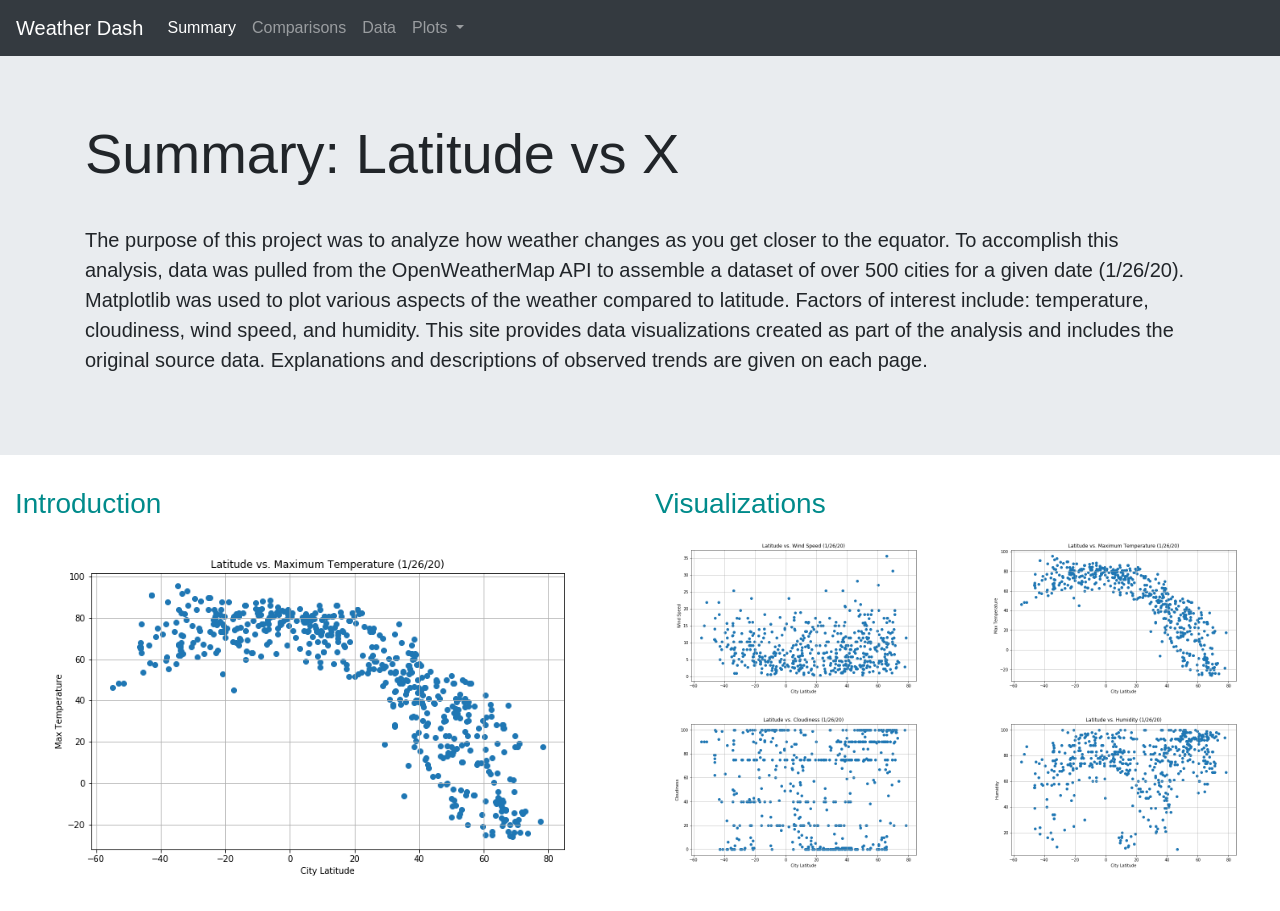
<file: index.html>
<!doctype html>
<html lang="en">
<head>
  <meta charset="utf-8">
  <meta name="viewport" content="width=device-width, initial-scale=1, shrink-to-fit=no">
  <title>Home: Weather Dashboard</title>
  <link rel="stylesheet" href="https://stackpath.bootstrapcdn.com/bootstrap/4.3.1/css/bootstrap.min.css" integrity="sha384-ggOyR0iXCbMQv3Xipma34MD+dH/1fQ784/j6cY/iJTQUOhcWr7x9JvoRxT2MZw1T" crossorigin="anonymous">
  <link rel="stylesheet" href="styles.css">
  <script src="https://code.jquery.com/jquery-3.4.1.slim.min.js" integrity="sha384-J6qa4849blE2+poT4WnyKhv5vZF5SrPo0iEjwBvKU7imGFAV0wwj1yYfoRSJoZ+n" crossorigin="anonymous"></script>
  <script src="https://cdn.jsdelivr.net/npm/popper.js@1.16.0/dist/umd/popper.min.js" integrity="sha384-Q6E9RHvbIyZFJoft+2mJbHaEWldlvI9IOYy5n3zV9zzTtmI3UksdQRVvoxMfooAo" crossorigin="anonymous"></script>
  <script src="https://stackpath.bootstrapcdn.com/bootstrap/4.4.1/js/bootstrap.min.js" integrity="sha384-wfSDF2E50Y2D1uUdj0O3uMBJnjuUD4Ih7YwaYd1iqfktj0Uod8GCExl3Og8ifwB6" crossorigin="anonymous"></script>

</head>

<body>
  <nav class="navbar navbar-expand-lg navbar-dark bg-dark">
    <a class="navbar-brand" href="#">Weather Dash</a>
    <button class="navbar-toggler" type="button" data-toggle="collapse" data-target="#navbarSupportedContent" aria-controls="navbarSupportedContent" aria-expanded="false" aria-label="Toggle navigation">
      <span class="navbar-toggler-icon"></span>
    </button>

    <div class="collapse navbar-collapse" id="navbarSupportedContent">
      <ul class="navbar-nav mr-auto">
        <li class="nav-item active">
          <a class="nav-link" href="">Summary <span class="sr-only">(current)</span></a>
        </li>
        <li class="nav-item">
          <a class="nav-link" href="comparisons.html">Comparisons</a>
        </li>
        <li class="nav-item">
          <a class="nav-link" href="data.html">Data</a>
        </li>
        <li class="nav-item dropdown">
          <a class="nav-link dropdown-toggle" href="#" id="navbarDropdown" role="button" data-toggle="dropdown" aria-haspopup="true" aria-expanded="false">
            Plots
          </a>
          <div class="dropdown-menu" aria-labelledby="navbarDropdown">
            <a class="dropdown-item" href="maxtemp.html">Max Temperature</a>
            <a class="dropdown-item" href="humidity.html">Humidity</a>
            <a class="dropdown-item" href="cloudiness.html">Cloudiness</a>
            <a class="dropdown-item" href="windspeed.html">Wind Speed</a>

          </div>
        </li>
      </ul>
    </div>
  </nav>


  <div class="jumbotron jumbotron-fluid">
    <div class="container">
      <h1 class="display-4">Summary: Latitude vs X</h1>
      <p class="lead">
        <br>
        The purpose of this project was to analyze how weather changes as you get closer to the equator.
        To accomplish this analysis, data was pulled from the OpenWeatherMap API to assemble a dataset of over 500
        cities for a given date (1/26/20). Matplotlib was used to plot various aspects of the weather
        compared to latitude. Factors of interest include: temperature, cloudiness, wind speed, and
        humidity. This site provides data visualizations created as part of the analysis and includes
        the original source data. Explanations and descriptions of observed trends are given on each page.
      </p>
    </div>
  </div>
  <div class="container-fluid">
  <div class="row">
    <div class="col">
      <div>
        <h3 class="text-cyan">Introduction</h3>
        <img src="pics/latvstemp.png" class="img-fluid" alt="Responsive image">
        <p>


        </p>
      </div>
    </div>
    <div class="col">
      <h3 class="text-cyan">Visualizations</h3>
      <div class="row">
        <div class="col">
          <a href="windspeed.html">
          <img src="pics/latvswind.png" class="img-fluid" alt="Responsive image">
          </a>
        </div>
        <div class="col">
          <a href="maxtemp.html">
          <img src="pics/latvstemp.png" href="maxtemp.html" class="img-fluid" alt="Responsive image">
          </a>
        </div>
      </div>
      <div class="row">
        <div class="col">
          <a href="cloudiness.html">
          <img src="pics/latvsclouds.png" href="cloudiness.html" class="img-fluid" alt="Responsive image">
          </a>
        </div>
        <div class="col">
          <a href="humidity">
          <img src="pics/latvshumidity.png" href="humidity.html" class="img-fluid" alt="Responsive image">
          </a>
        </div>
      </div>
    </div>
  </div>
  </div>


</body>
</html>
</file>
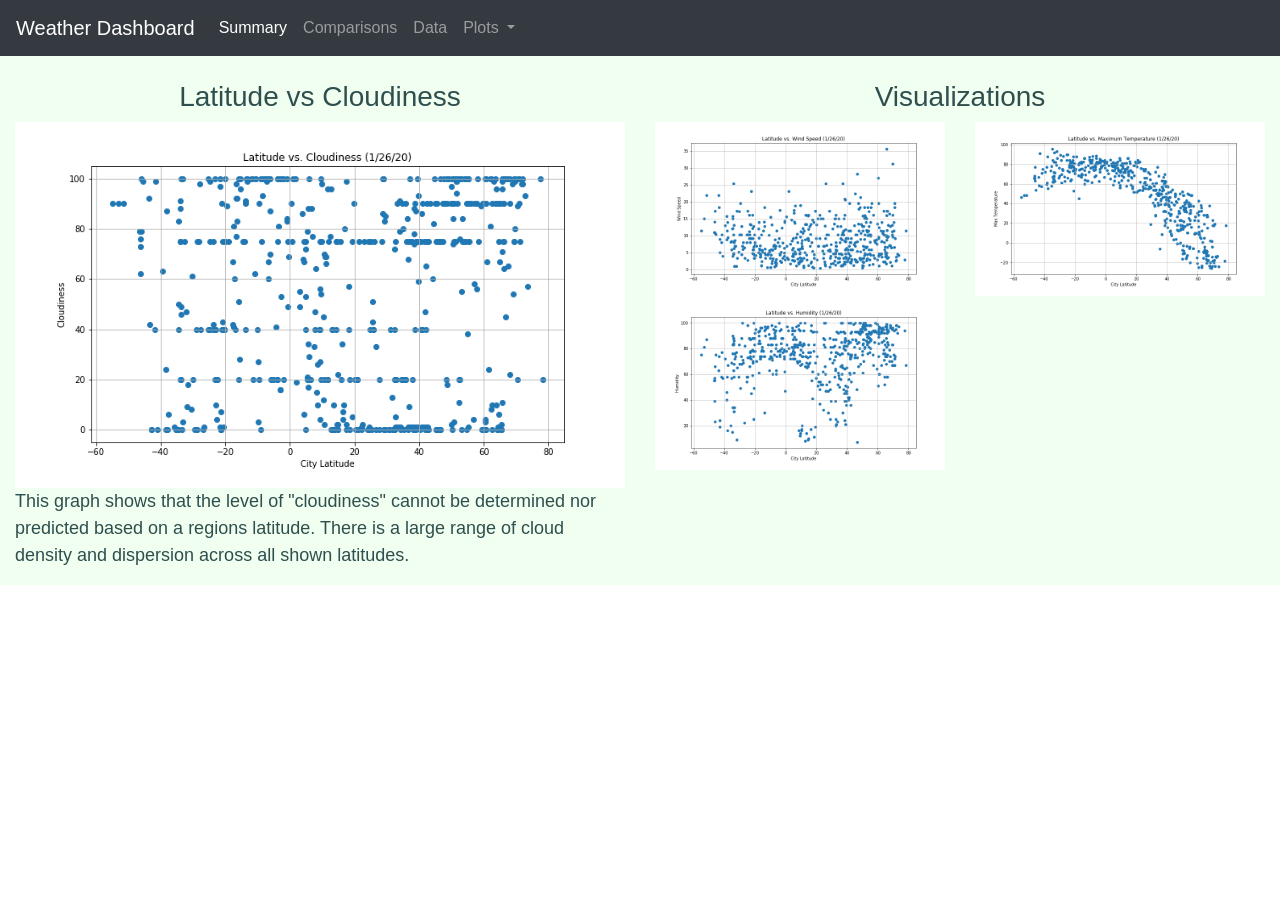
<file: cloudiness.html>
<!doctype html>
<html lang="en">
<head>
  <meta charset="utf-8">
  <meta name="viewport" content="width=device-width, initial-scale=1, shrink-to-fit=no">
  <title>Cloudiness</title>
  <link rel="stylesheet" href="https://stackpath.bootstrapcdn.com/bootstrap/4.3.1/css/bootstrap.min.css" integrity="sha384-ggOyR0iXCbMQv3Xipma34MD+dH/1fQ784/j6cY/iJTQUOhcWr7x9JvoRxT2MZw1T" crossorigin="anonymous">
  <link rel="stylesheet" href="styles.css">
  <script src="https://code.jquery.com/jquery-3.4.1.slim.min.js" integrity="sha384-J6qa4849blE2+poT4WnyKhv5vZF5SrPo0iEjwBvKU7imGFAV0wwj1yYfoRSJoZ+n" crossorigin="anonymous"></script>
  <script src="https://cdn.jsdelivr.net/npm/popper.js@1.16.0/dist/umd/popper.min.js" integrity="sha384-Q6E9RHvbIyZFJoft+2mJbHaEWldlvI9IOYy5n3zV9zzTtmI3UksdQRVvoxMfooAo" crossorigin="anonymous"></script>
  <script src="https://stackpath.bootstrapcdn.com/bootstrap/4.4.1/js/bootstrap.min.js" integrity="sha384-wfSDF2E50Y2D1uUdj0O3uMBJnjuUD4Ih7YwaYd1iqfktj0Uod8GCExl3Og8ifwB6" crossorigin="anonymous"></script>
</head>

<body>
  <nav class="navbar navbar-expand-lg navbar-dark bg-dark">
    <a class="navbar-brand" href="index.html">Weather Dashboard</a>
    <button class="navbar-toggler" type="button" data-toggle="collapse" data-target="#navbarSupportedContent" aria-controls="navbarSupportedContent" aria-expanded="false" aria-label="Toggle navigation">
      <span class="navbar-toggler-icon"></span>
    </button>

    <div class="collapse navbar-collapse" id="navbarSupportedContent">
      <ul class="navbar-nav mr-auto">
        <li class="nav-item active">
          <a class="nav-link" href="index.html">Summary</a>
        </li>
        <li class="nav-item">
          <a class="nav-link" href="comparisons.html">Comparisons</a>
        </li>
        <li class="nav-item">
          <a class="nav-link" href="data.html">Data</a>
        </li>
        <li class="nav-item dropdown">
          <a class="nav-link dropdown-toggle" href="#" id="navbarDropdown" role="button" data-toggle="dropdown" aria-haspopup="true" aria-expanded="false">
            Plots
          </a>
          <div class="dropdown-menu" aria-labelledby="navbarDropdown">
            <a class="dropdown-item" href="maxtemp.html">Max Temperature</a>
            <a class="dropdown-item" href="humidity.html">Humidity</a>
            <a class="dropdown-item" href="windspeed.html">Wind Speed</a>

          </div>
        </li>
      </ul>
    </div>
  </nav>

<div class="container-fluid">
<div class="row ">
  <div class="col back-gray">
    <div>
    <br>
      <h3 class="text-teal text-center">Latitude vs Cloudiness</h3>
      <img src="pics/latvsclouds.png" class="img-fluid" alt="Responsive image">
      <p class="font-size text-teal"> This graph shows that the level of "cloudiness" cannot be determined nor
        predicted based on a regions latitude. There is a large range of cloud density and
        dispersion across all shown latitudes.
      </p>
    </div>
  </div>
  <div class="col back-gray">
    <br>
    <h3 class="text-teal text-center">Visualizations</h3>
    <div class="row">
      <div class="col">
        <a href="windspeed.html">
        <img src="pics/latvswind.png" class="img-fluid" alt="Responsive image">
        </a>
      </div>
      <div class="col">
        <a href="maxtemp.html">
        <img src="pics/latvstemp.png" href="maxtemp.html" class="img-fluid" alt="Responsive image">
        </a>
      </div>
    </div>
    <div class="row">
      <div class="col-sm-6">
        <a href="humidity">
        <img src="pics/latvshumidity.png" href="humidity.html" class="img-fluid" alt="Responsive image">
        </a>
      </div>
    </div>
  </div>
</div>
</div>

</body>
</html>
</file>
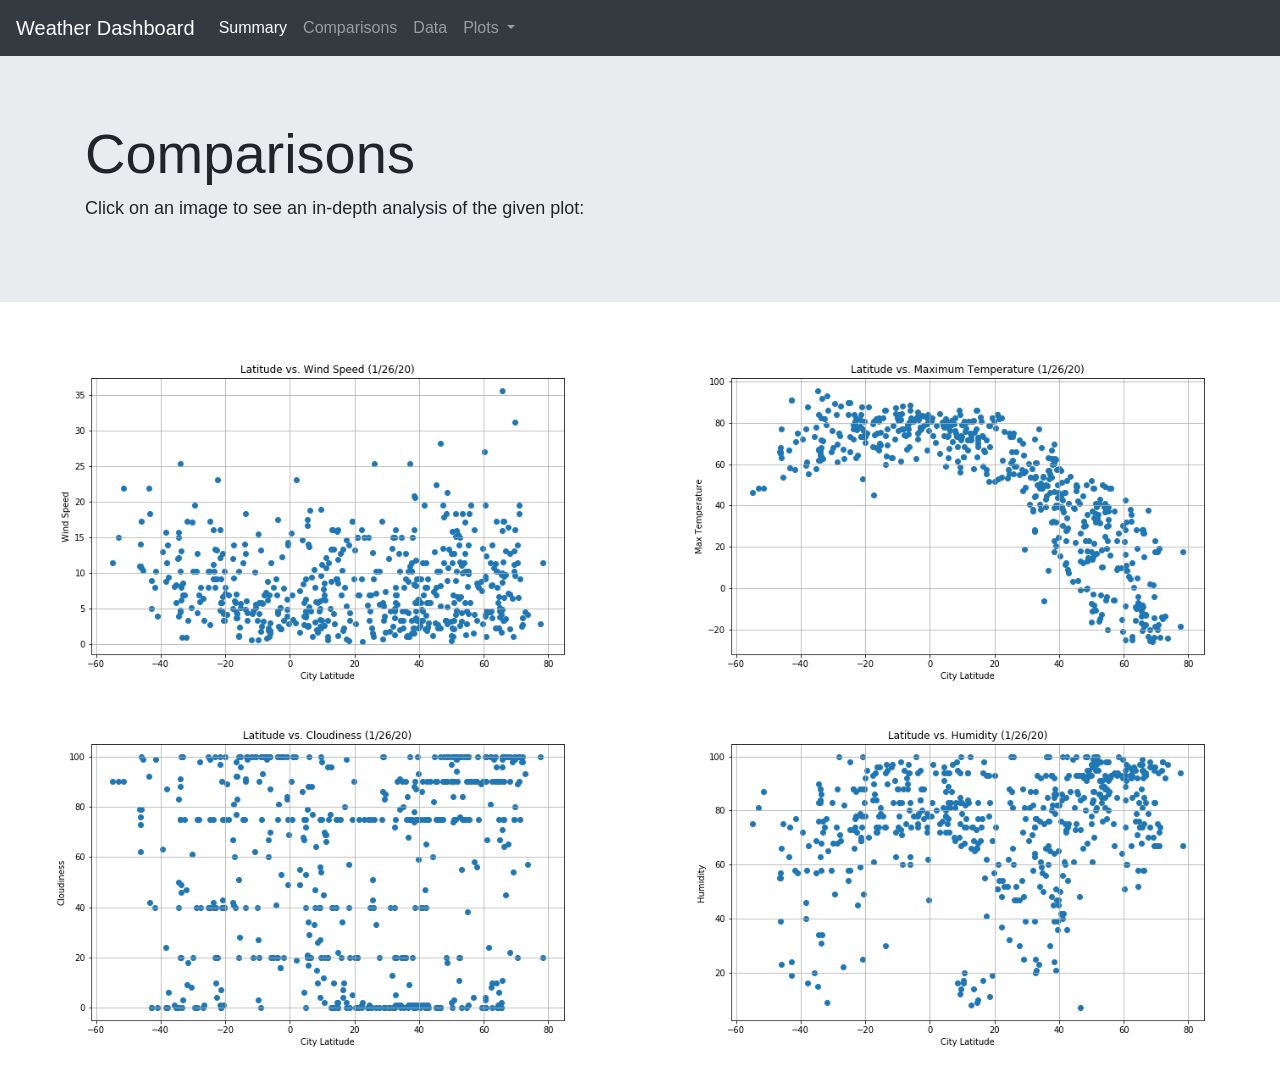
<file: comparisons.html>
<!doctype html>
<html lang="en">
<head>
  <meta charset="utf-8">
  <meta name="viewport" content="width=device-width, initial-scale=1, shrink-to-fit=no">
  <title>Comparisons: Weather Dashboard</title>
  <link rel="stylesheet" href="https://stackpath.bootstrapcdn.com/bootstrap/4.3.1/css/bootstrap.min.css" integrity="sha384-ggOyR0iXCbMQv3Xipma34MD+dH/1fQ784/j6cY/iJTQUOhcWr7x9JvoRxT2MZw1T" crossorigin="anonymous">
  <link rel="stylesheet" href="styles.css">
  <script src="https://code.jquery.com/jquery-3.4.1.slim.min.js" integrity="sha384-J6qa4849blE2+poT4WnyKhv5vZF5SrPo0iEjwBvKU7imGFAV0wwj1yYfoRSJoZ+n" crossorigin="anonymous"></script>
  <script src="https://cdn.jsdelivr.net/npm/popper.js@1.16.0/dist/umd/popper.min.js" integrity="sha384-Q6E9RHvbIyZFJoft+2mJbHaEWldlvI9IOYy5n3zV9zzTtmI3UksdQRVvoxMfooAo" crossorigin="anonymous"></script>
  <script src="https://stackpath.bootstrapcdn.com/bootstrap/4.4.1/js/bootstrap.min.js" integrity="sha384-wfSDF2E50Y2D1uUdj0O3uMBJnjuUD4Ih7YwaYd1iqfktj0Uod8GCExl3Og8ifwB6" crossorigin="anonymous"></script>

</head>

<body>
  <nav class="navbar navbar-expand-lg navbar-dark bg-dark">
    <a class="navbar-brand" href="index.html">Weather Dashboard</a>
    <button class="navbar-toggler" type="button" data-toggle="collapse" data-target="#navbarSupportedContent" aria-controls="navbarSupportedContent" aria-expanded="false" aria-label="Toggle navigation">
      <span class="navbar-toggler-icon"></span>
    </button>

    <div class="collapse navbar-collapse" id="navbarSupportedContent">
      <ul class="navbar-nav mr-auto">
        <li class="nav-item active">
          <a class="nav-link" href="index.html">Summary </a>
        </li>
        <li class="nav-item">
          <a class="nav-link" href="">Comparisons <span class="sr-only">(current)</span></a>
        </li>
        <li class="nav-item">
          <a class="nav-link" href="data.html">Data</a>
        </li>
        <li class="nav-item dropdown">
          <a class="nav-link dropdown-toggle" href="#" id="navbarDropdown" role="button" data-toggle="dropdown" aria-haspopup="true" aria-expanded="false">
            Plots
          </a>
          <div class="dropdown-menu" aria-labelledby="navbarDropdown">
            <a class="dropdown-item" href="maxtemp.html">Max Temperature</a>
            <a class="dropdown-item" href="humidity.html">Humidity</a>
            <a class="dropdown-item" href="cloudiness.html">Cloudiness</a>
            <a class="dropdown-item" href="windspeed.html">Wind Speed</a>

          </div>
        </li>
      </ul>
    </div>
  </nav>

  <div class="jumbotron jumbotron-fluid">
    <div class="container">
      <h1 class="display-4">Comparisons</h1>
      <p class="lead font-size">Click on an image to see an in-depth analysis of the given plot: </p>
    </div>
  </div>

  <div class="container-fluid">
      <div class="row">
        <div class="col">
          <a href="windspeed.html">
          <img src="pics/latvswind.png" class="img-fluid" alt="Responsive image">
          </a>
        </div>
        <div class="col">
          <a href="maxtemp.html">
          <img src="pics/latvstemp.png" href="maxtemp.html" class="img-fluid" alt="Responsive image">
          </a>
        </div>
      </div>
      <div class="row">
        <div class="col">
          <a href="cloudiness.html">
          <img src="pics/latvsclouds.png" href="cloudiness.html" class="img-fluid" alt="Responsive image">
          </a>
        </div>
        <div class="col">
          <a href="humidity">
          <img src="pics/latvshumidity.png" href="humidity.html" class="img-fluid" alt="Responsive image">
          </a>
        </div>
      </div>
    </div>
  </div>
  </div>

</body>
</html>
</file>
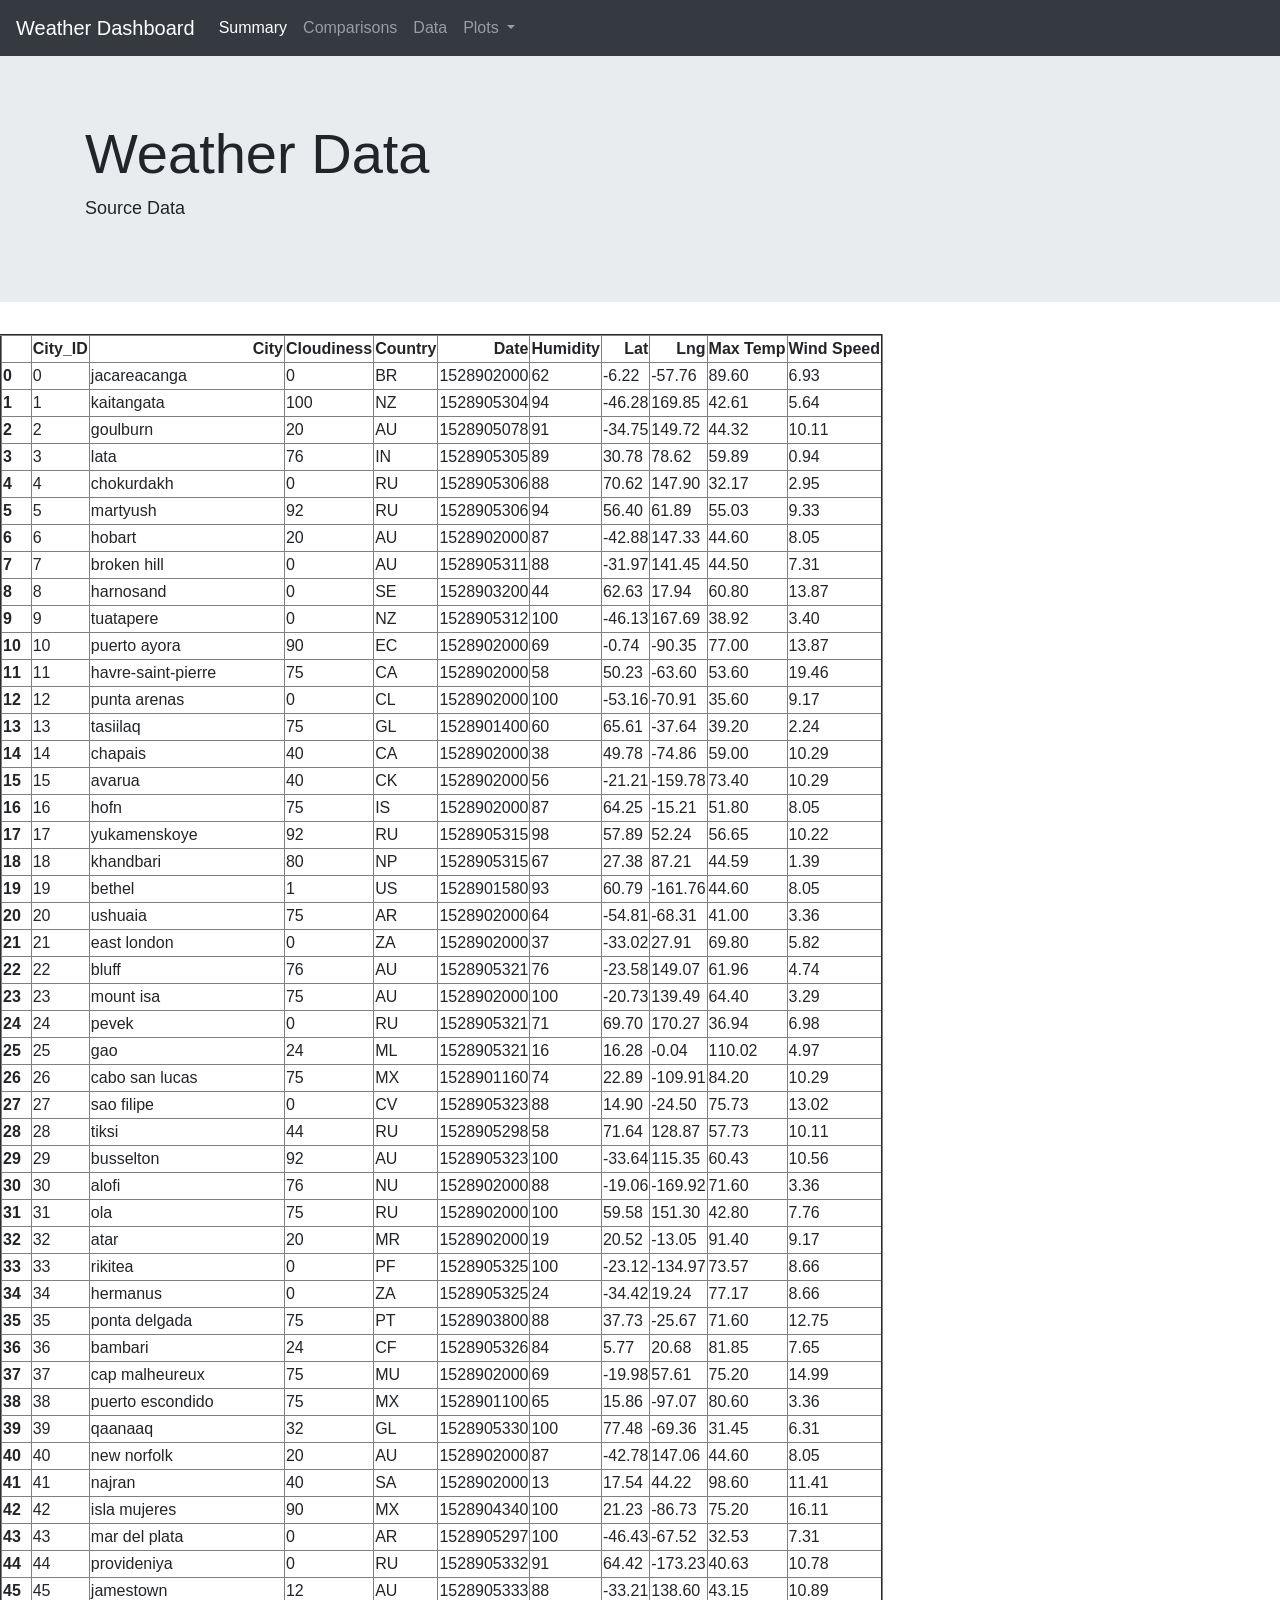
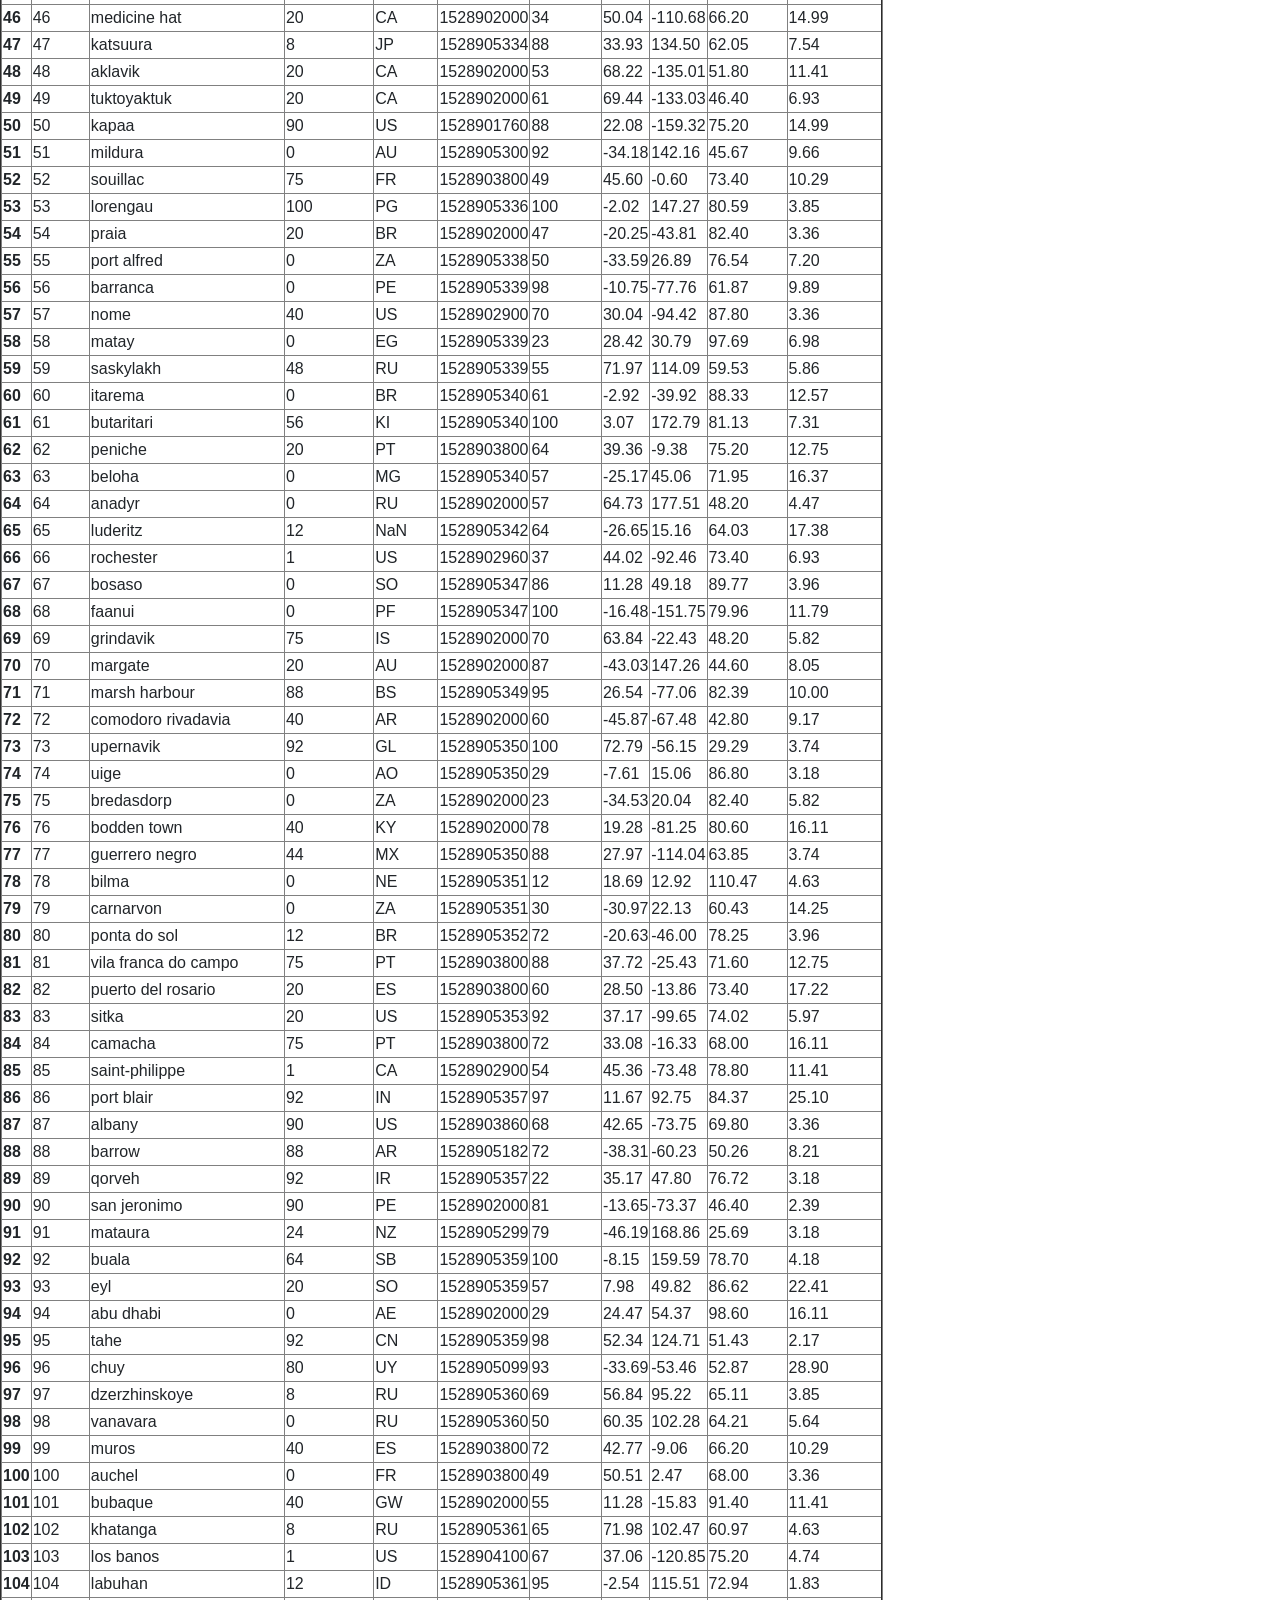
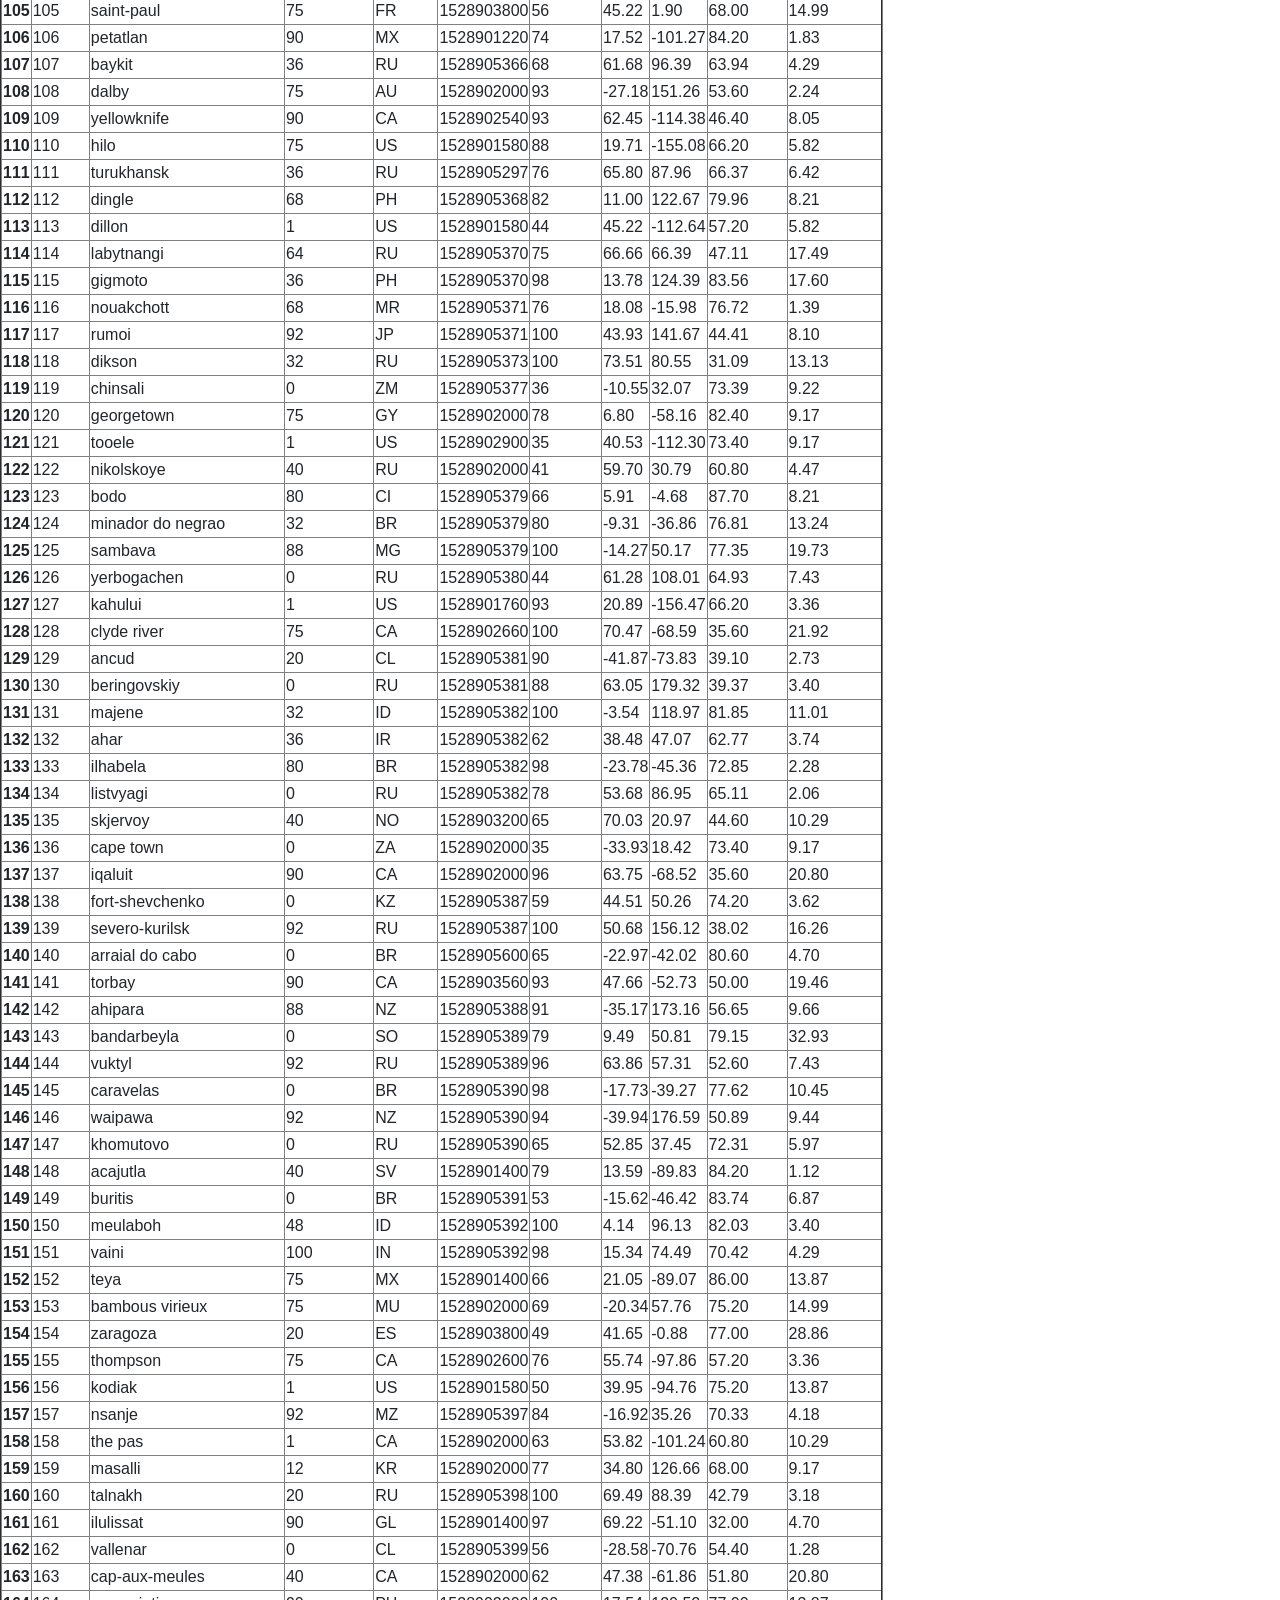
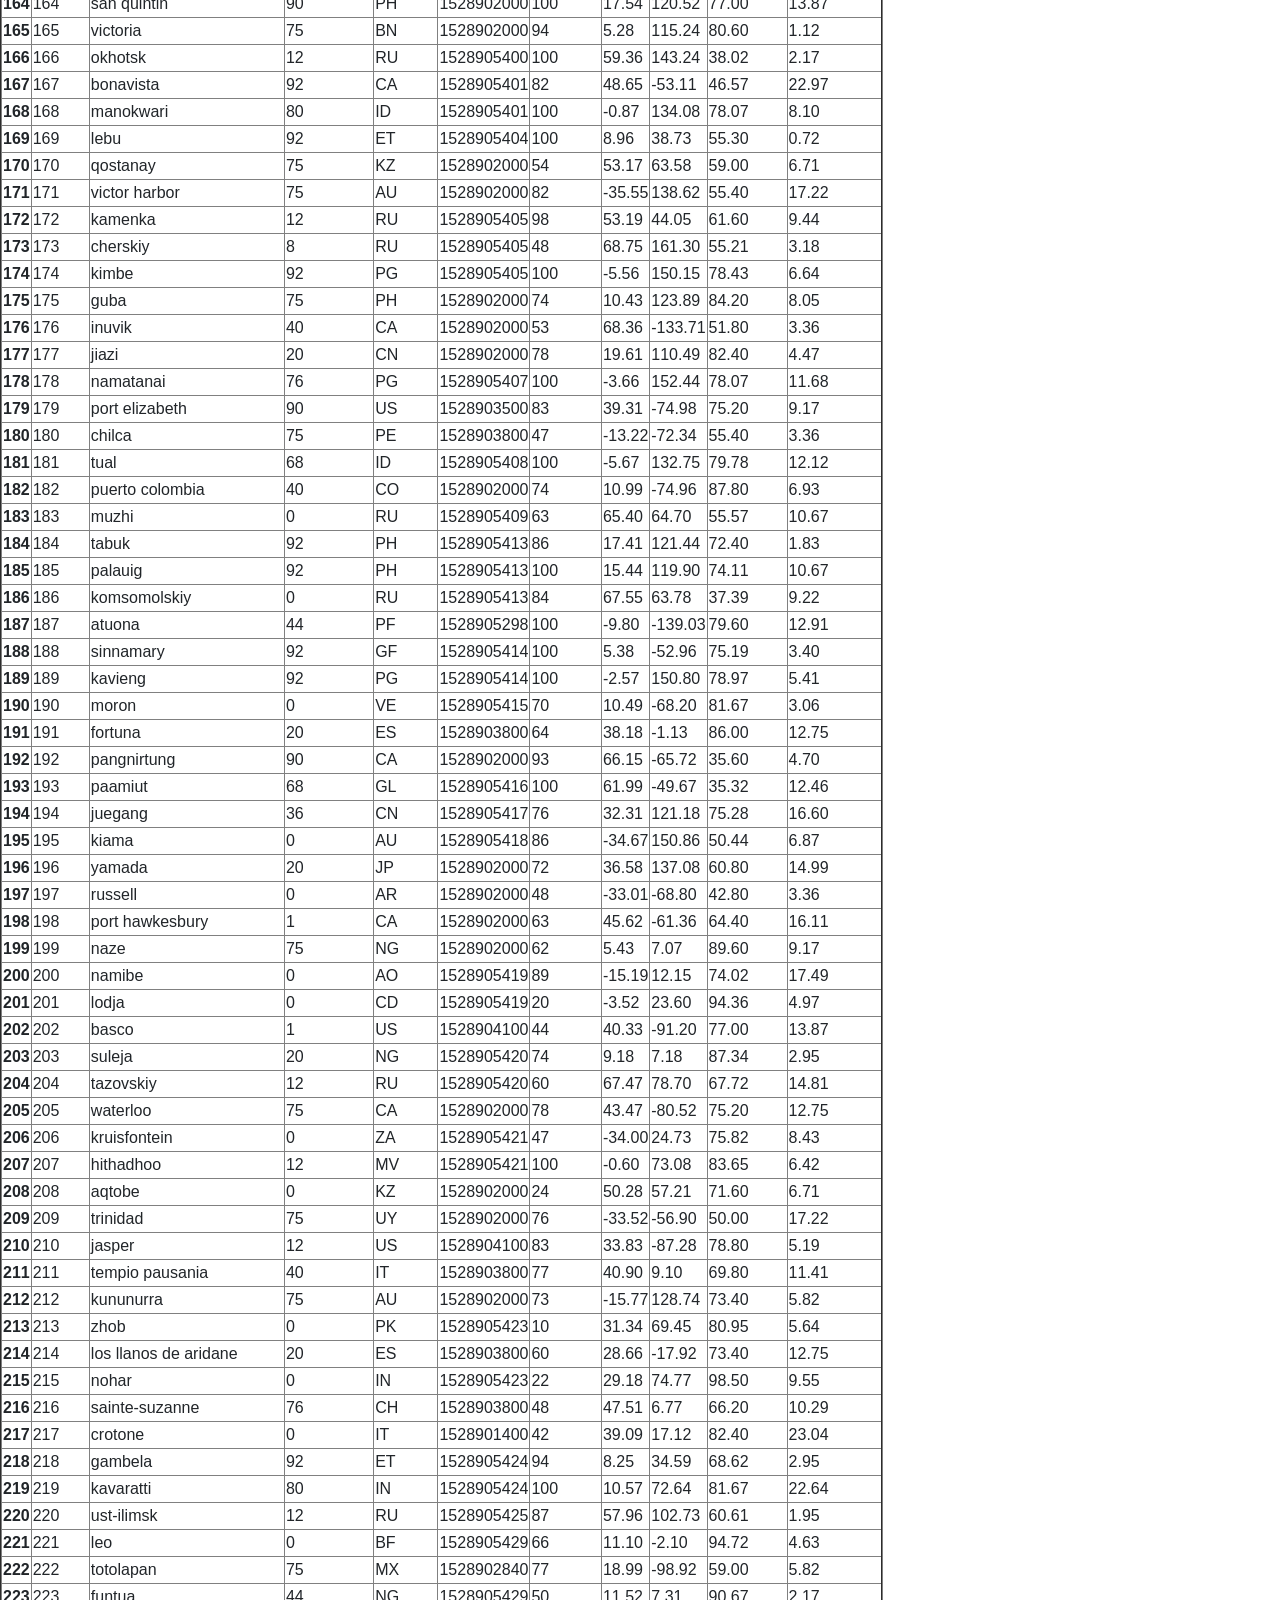
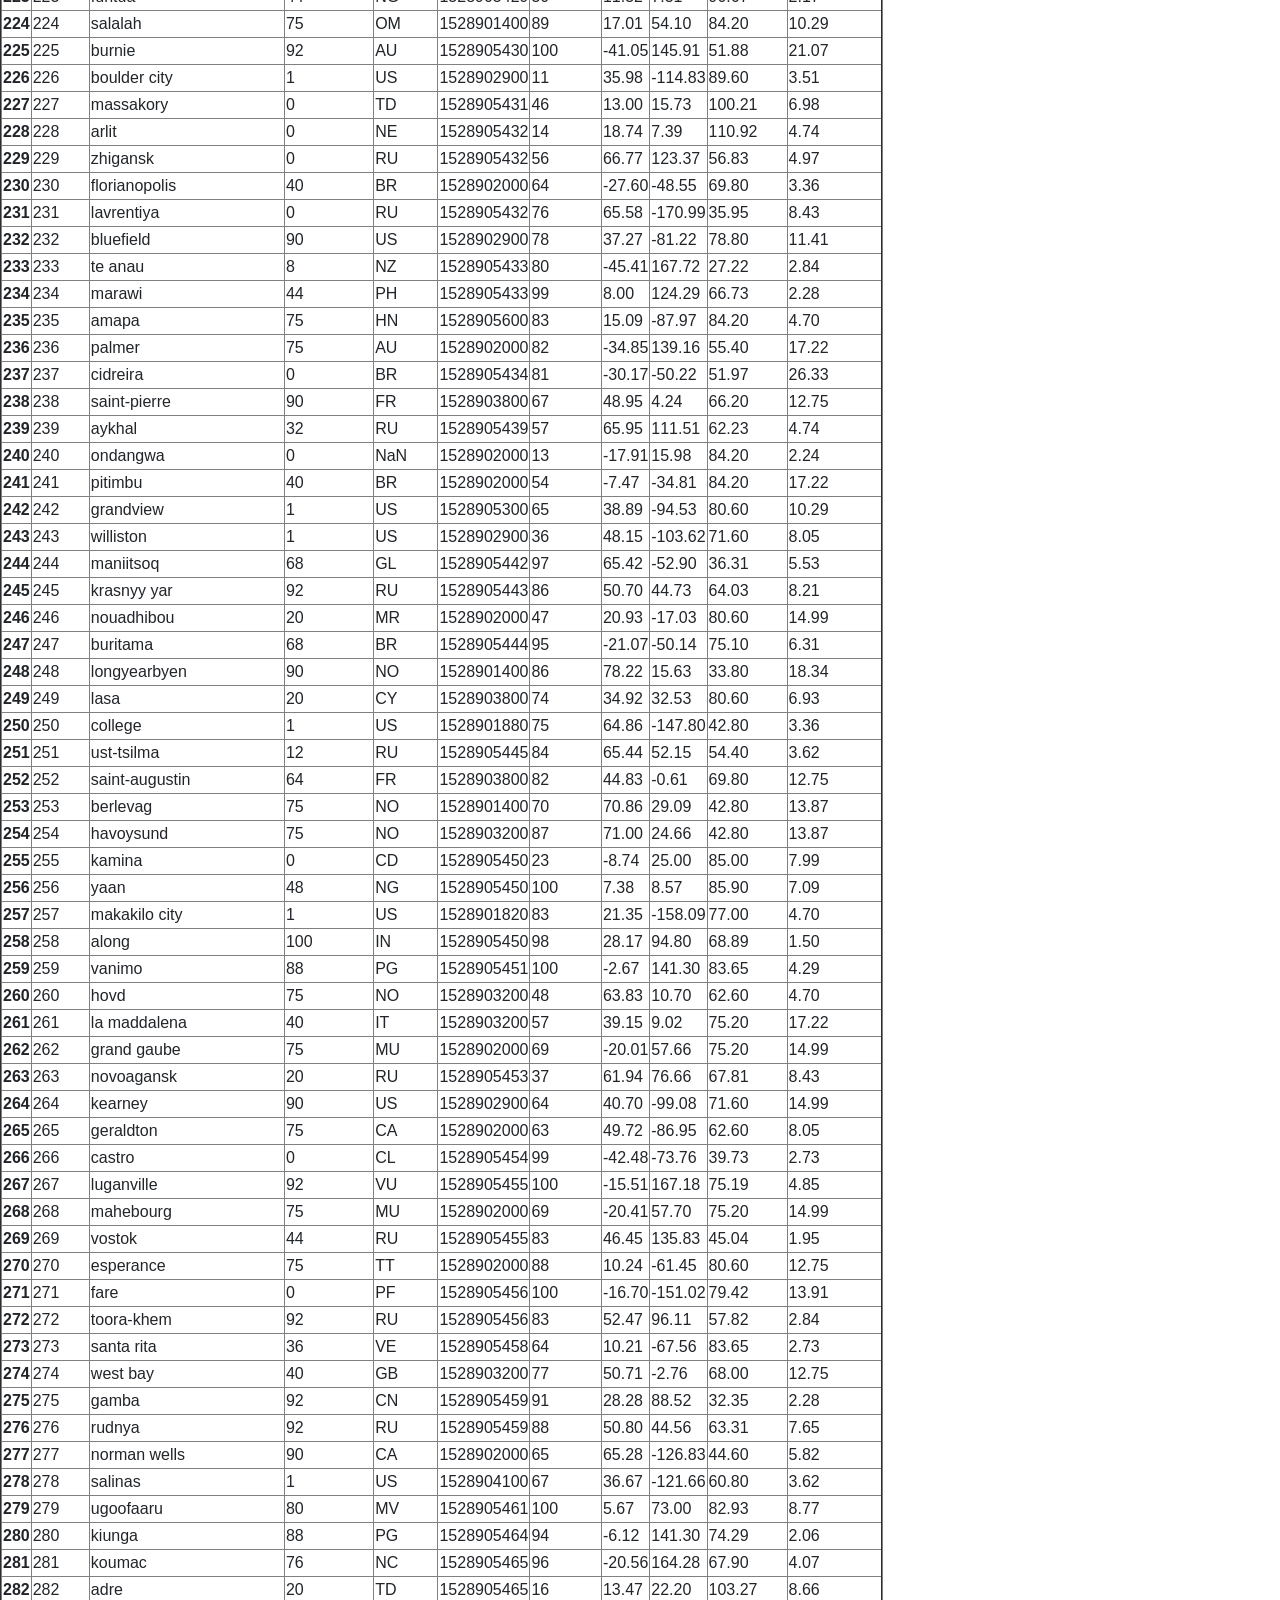
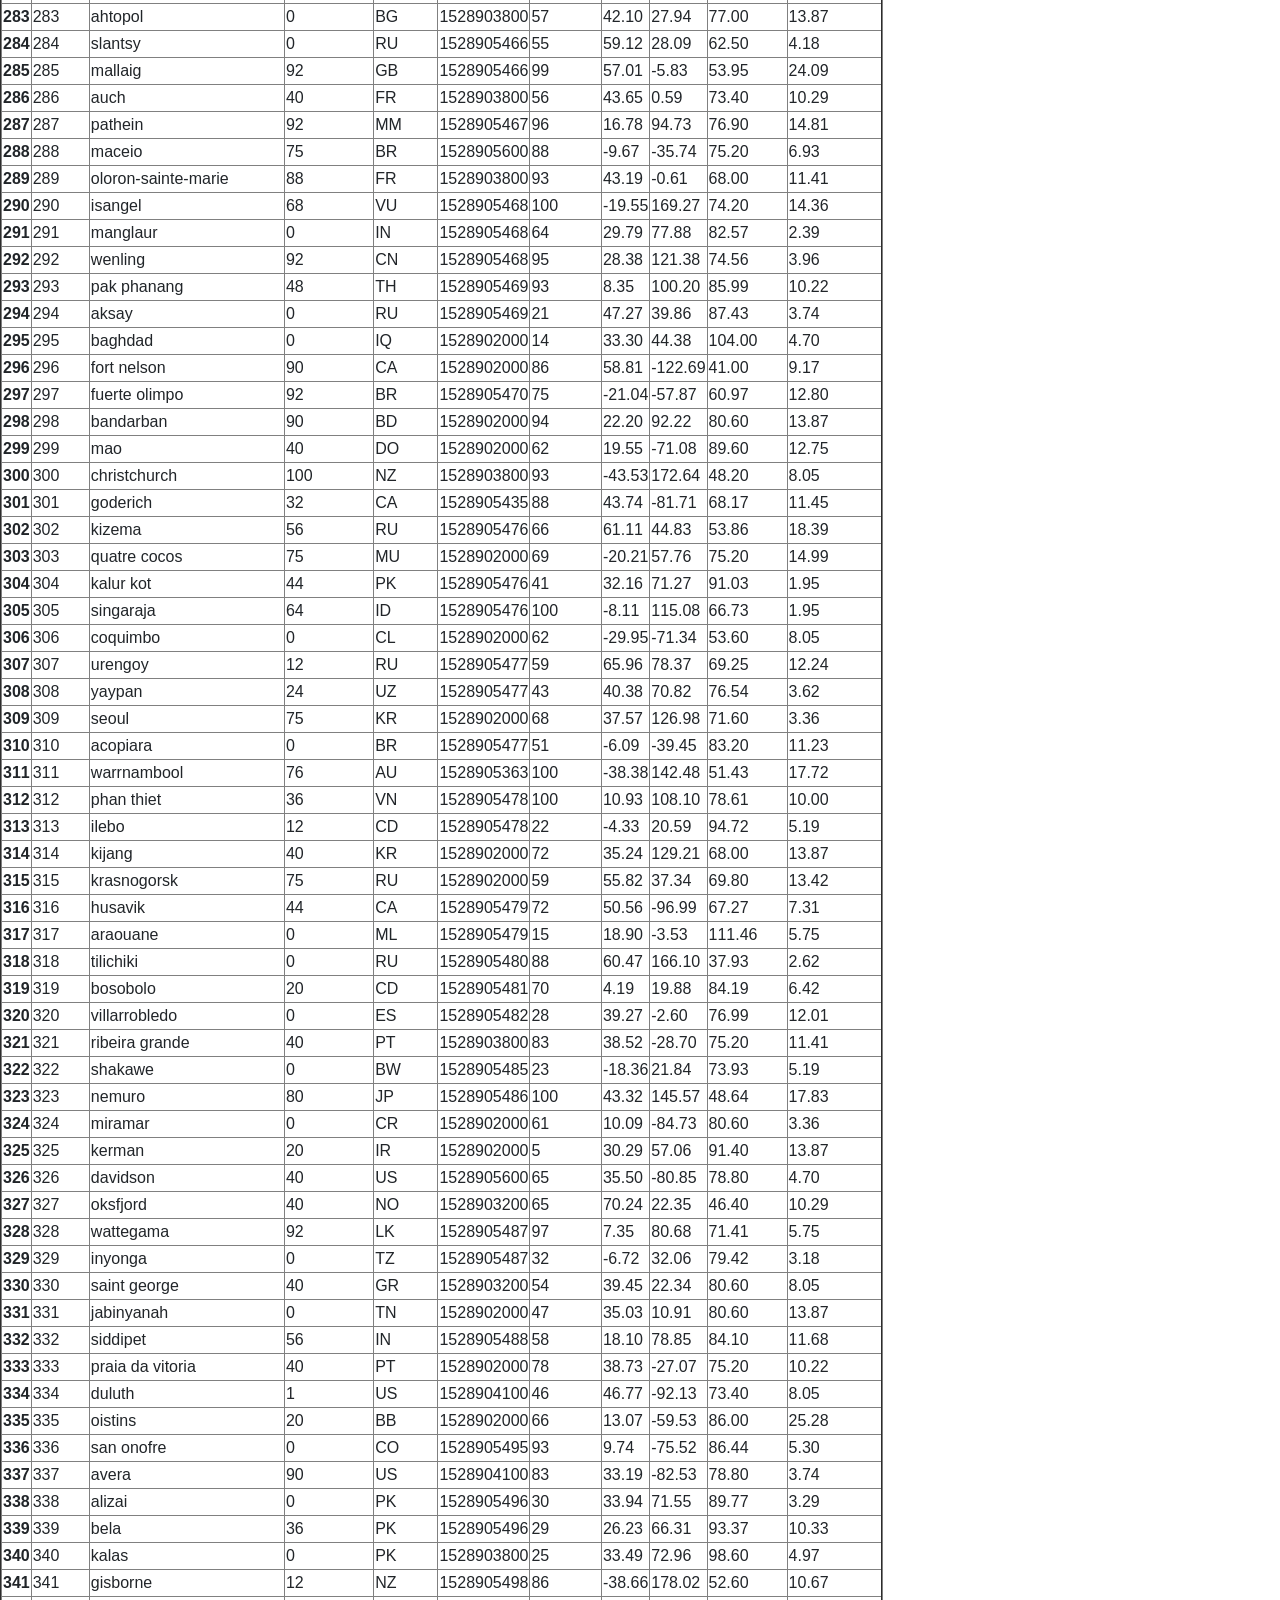
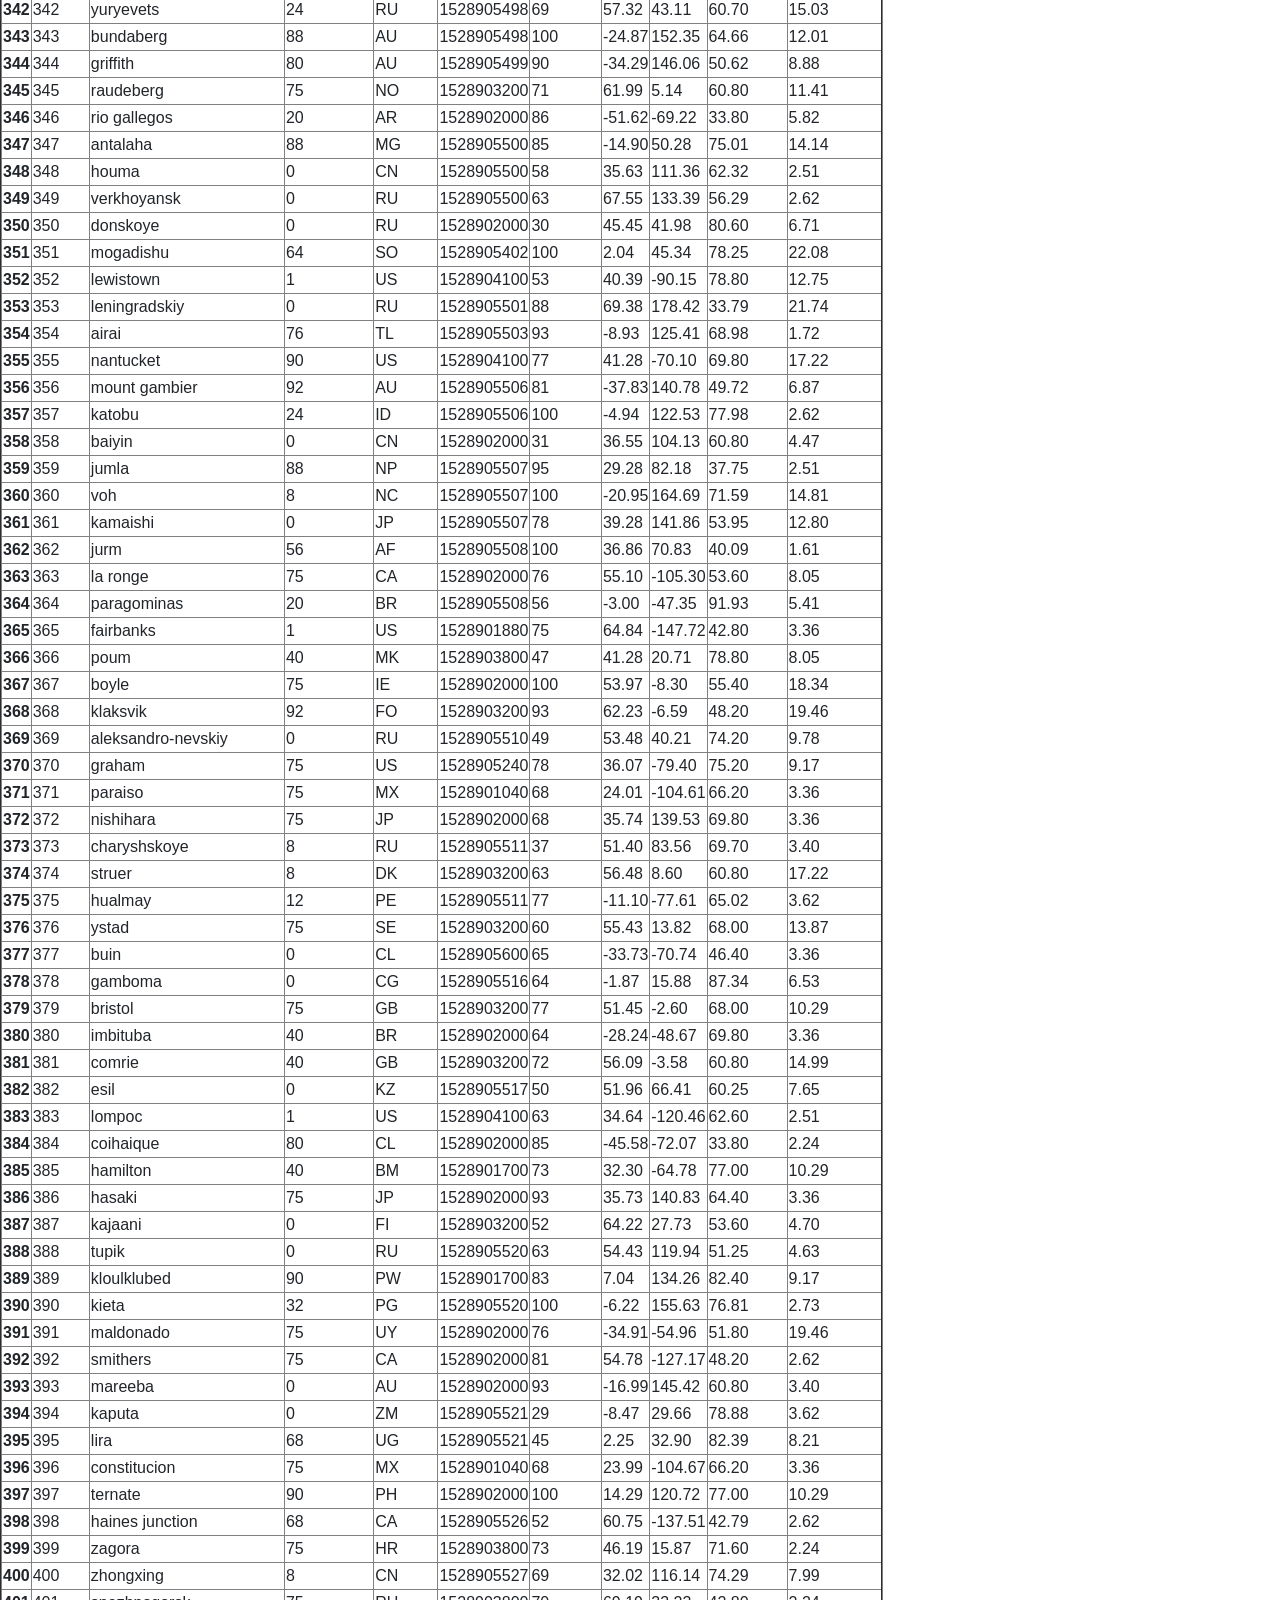
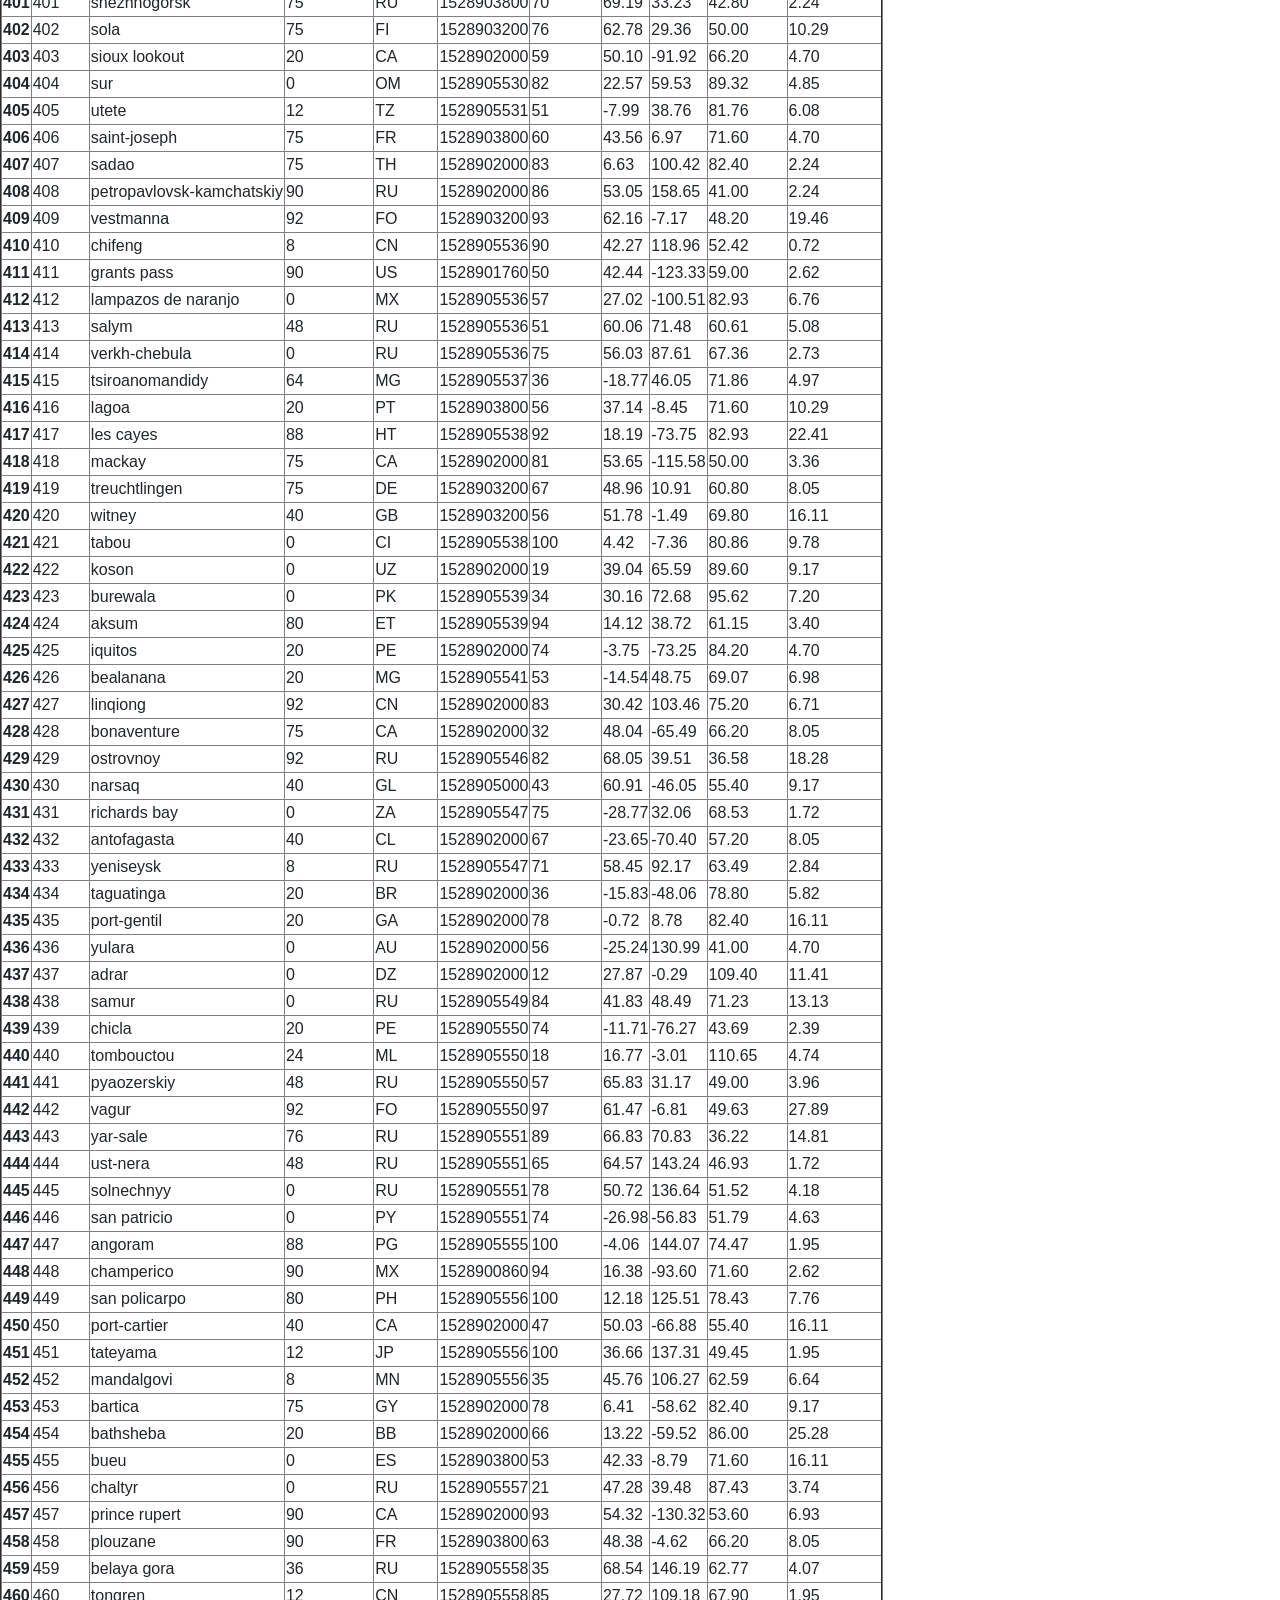
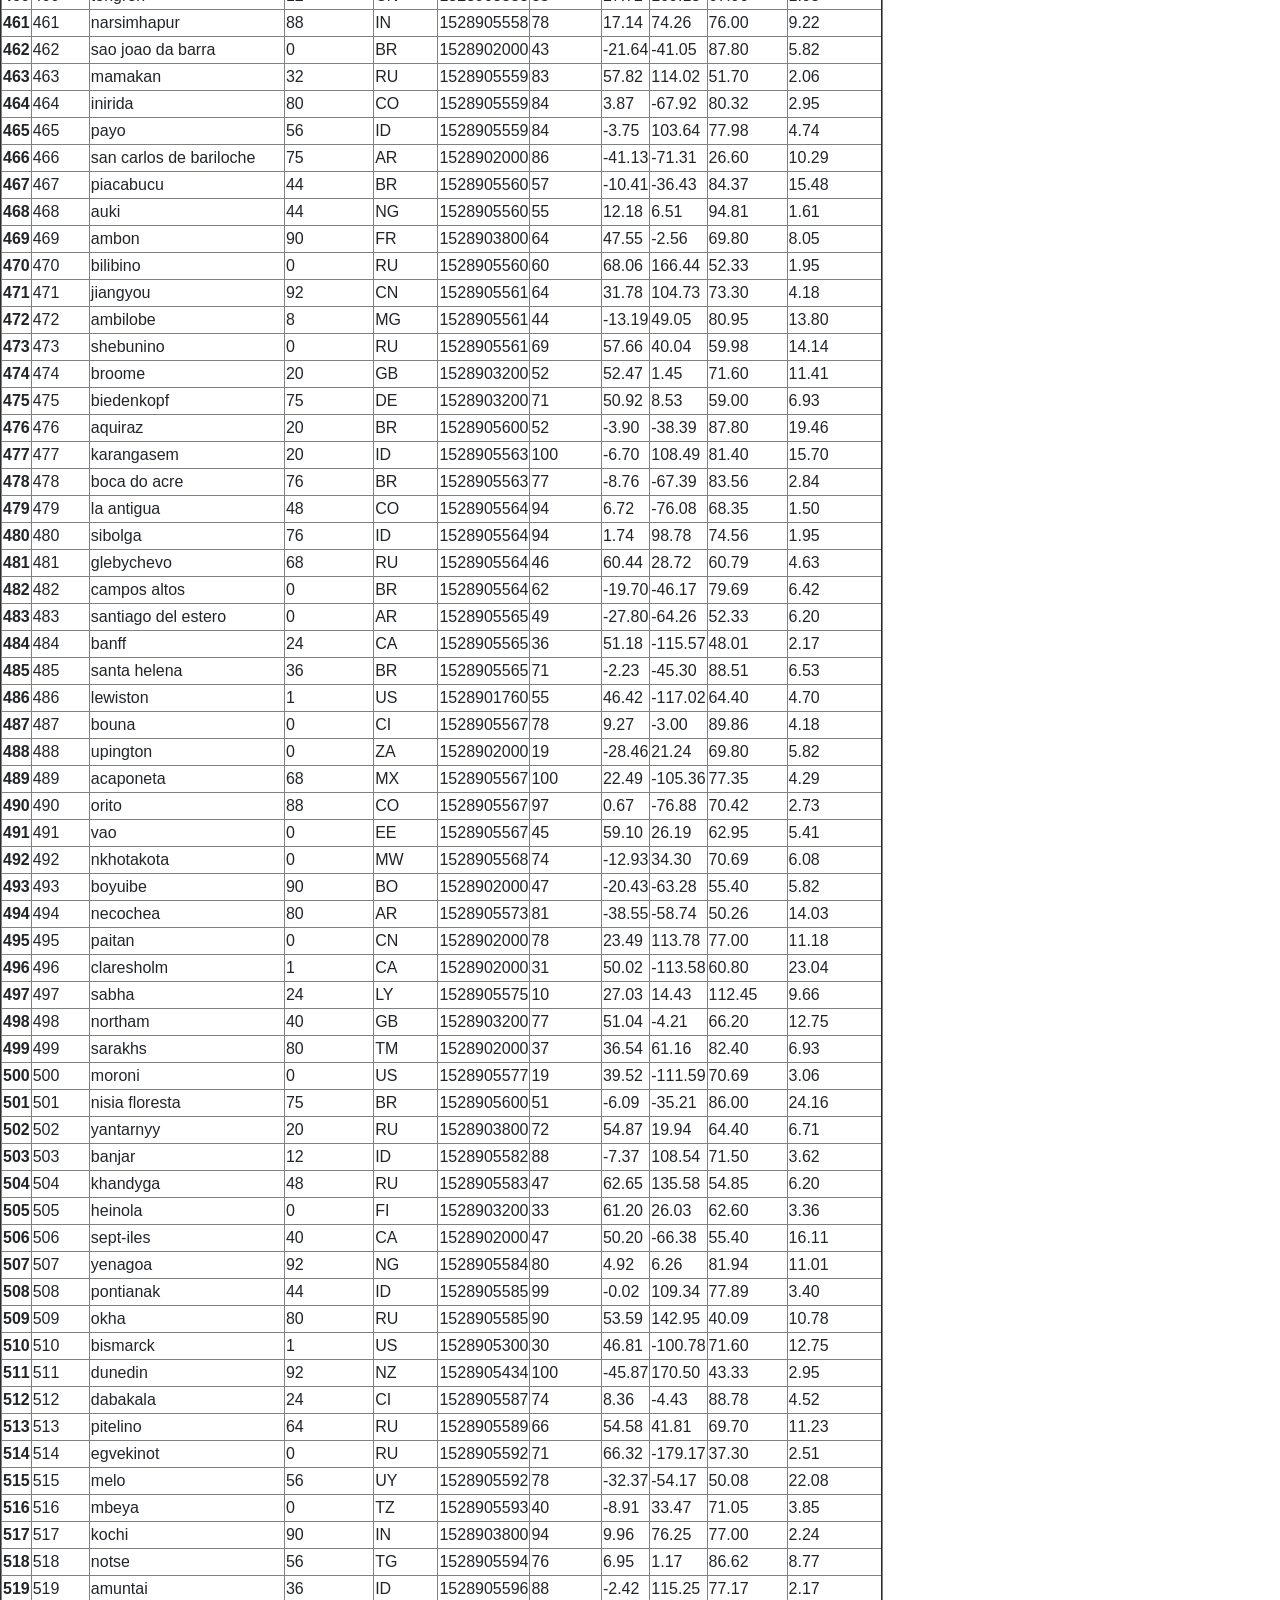
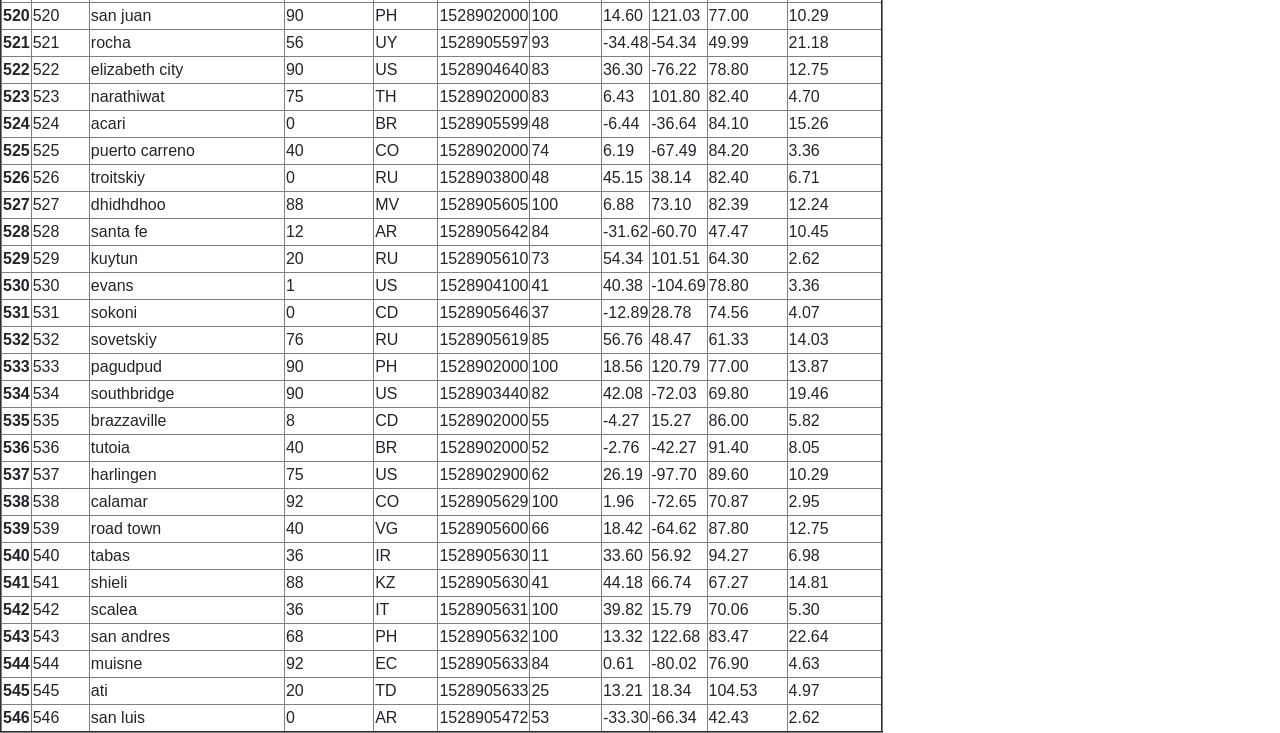
<file: data.html>
<!doctype html>
<html lang="en">
<head>
  <meta charset="utf-8">
  <meta name="viewport" content="width=device-width, initial-scale=1, shrink-to-fit=no">
  <title>Data: Weather Dashboard</title>
  <link rel="stylesheet" href="https://stackpath.bootstrapcdn.com/bootstrap/4.3.1/css/bootstrap.min.css" integrity="sha384-ggOyR0iXCbMQv3Xipma34MD+dH/1fQ784/j6cY/iJTQUOhcWr7x9JvoRxT2MZw1T" crossorigin="anonymous">
  <link rel="stylesheet" href="styles.css">
  <script src="https://code.jquery.com/jquery-3.4.1.slim.min.js" integrity="sha384-J6qa4849blE2+poT4WnyKhv5vZF5SrPo0iEjwBvKU7imGFAV0wwj1yYfoRSJoZ+n" crossorigin="anonymous"></script>
  <script src="https://cdn.jsdelivr.net/npm/popper.js@1.16.0/dist/umd/popper.min.js" integrity="sha384-Q6E9RHvbIyZFJoft+2mJbHaEWldlvI9IOYy5n3zV9zzTtmI3UksdQRVvoxMfooAo" crossorigin="anonymous"></script>
  <script src="https://stackpath.bootstrapcdn.com/bootstrap/4.4.1/js/bootstrap.min.js" integrity="sha384-wfSDF2E50Y2D1uUdj0O3uMBJnjuUD4Ih7YwaYd1iqfktj0Uod8GCExl3Og8ifwB6" crossorigin="anonymous"></script>

</head>
<body>
  <nav class="navbar navbar-expand-lg navbar-dark bg-dark">
    <a class="navbar-brand" href="index.html">Weather Dashboard</a>
    <button class="navbar-toggler" type="button" data-toggle="collapse" data-target="#navbarSupportedContent" aria-controls="navbarSupportedContent" aria-expanded="false" aria-label="Toggle navigation">
      <span class="navbar-toggler-icon"></span>
    </button>

    <div class="collapse navbar-collapse" id="navbarSupportedContent">
      <ul class="navbar-nav mr-auto">
        <li class="nav-item active">
          <a class="nav-link" href="index.html">Summary </a>
        </li>
        <li class="nav-item">
          <a class="nav-link" href="comparisons.html">Comparisons </a>
        </li>
        <li class="nav-item">
          <a class="nav-link" href="">Data <span class="sr-only">(current)</span></a>
        </li>
        <li class="nav-item dropdown">
          <a class="nav-link dropdown-toggle" href="#" id="navbarDropdown" role="button" data-toggle="dropdown" aria-haspopup="true" aria-expanded="false">
            Plots
          </a>
          <div class="dropdown-menu" aria-labelledby="navbarDropdown">
            <a class="dropdown-item" href="maxtemp.html">Max Temperature</a>
            <a class="dropdown-item" href="humidity.html">Humidity</a>
            <a class="dropdown-item" href="cloudiness.html">Cloudiness</a>
            <a class="dropdown-item" href="windspeed.html">Wind Speed</a>

          </div>
        </li>
      </ul>
    </div>
  </nav>

<div class="jumbotron jumbotron-fluid">
  <div class="container">
    <h1 class="display-4">Weather Data</h1>
    <p class="lead font-size">Source Data </p>
  </div>
</div>

<div class="table-responsive-sm">
  <table border="2" class="dataframe">
    <thead>
      <tr style="text-align: right;">
        <th></th>
        <th>City_ID</th>
        <th>City</th>
        <th>Cloudiness</th>
        <th>Country</th>
        <th>Date</th>
        <th>Humidity</th>
        <th>Lat</th>
        <th>Lng</th>
        <th>Max Temp</th>
        <th>Wind Speed</th>
      </tr>
    </thead>
    <tbody>
      <tr>
        <th>0</th>
        <td>0</td>
        <td>jacareacanga</td>
        <td>0</td>
        <td>BR</td>
        <td>1528902000</td>
        <td>62</td>
        <td>-6.22</td>
        <td>-57.76</td>
        <td>89.60</td>
        <td>6.93</td>
      </tr>
      <tr>
        <th>1</th>
        <td>1</td>
        <td>kaitangata</td>
        <td>100</td>
        <td>NZ</td>
        <td>1528905304</td>
        <td>94</td>
        <td>-46.28</td>
        <td>169.85</td>
        <td>42.61</td>
        <td>5.64</td>
      </tr>
      <tr>
        <th>2</th>
        <td>2</td>
        <td>goulburn</td>
        <td>20</td>
        <td>AU</td>
        <td>1528905078</td>
        <td>91</td>
        <td>-34.75</td>
        <td>149.72</td>
        <td>44.32</td>
        <td>10.11</td>
      </tr>
      <tr>
        <th>3</th>
        <td>3</td>
        <td>lata</td>
        <td>76</td>
        <td>IN</td>
        <td>1528905305</td>
        <td>89</td>
        <td>30.78</td>
        <td>78.62</td>
        <td>59.89</td>
        <td>0.94</td>
      </tr>
      <tr>
        <th>4</th>
        <td>4</td>
        <td>chokurdakh</td>
        <td>0</td>
        <td>RU</td>
        <td>1528905306</td>
        <td>88</td>
        <td>70.62</td>
        <td>147.90</td>
        <td>32.17</td>
        <td>2.95</td>
      </tr>
      <tr>
        <th>5</th>
        <td>5</td>
        <td>martyush</td>
        <td>92</td>
        <td>RU</td>
        <td>1528905306</td>
        <td>94</td>
        <td>56.40</td>
        <td>61.89</td>
        <td>55.03</td>
        <td>9.33</td>
      </tr>
      <tr>
        <th>6</th>
        <td>6</td>
        <td>hobart</td>
        <td>20</td>
        <td>AU</td>
        <td>1528902000</td>
        <td>87</td>
        <td>-42.88</td>
        <td>147.33</td>
        <td>44.60</td>
        <td>8.05</td>
      </tr>
      <tr>
        <th>7</th>
        <td>7</td>
        <td>broken hill</td>
        <td>0</td>
        <td>AU</td>
        <td>1528905311</td>
        <td>88</td>
        <td>-31.97</td>
        <td>141.45</td>
        <td>44.50</td>
        <td>7.31</td>
      </tr>
      <tr>
        <th>8</th>
        <td>8</td>
        <td>harnosand</td>
        <td>0</td>
        <td>SE</td>
        <td>1528903200</td>
        <td>44</td>
        <td>62.63</td>
        <td>17.94</td>
        <td>60.80</td>
        <td>13.87</td>
      </tr>
      <tr>
        <th>9</th>
        <td>9</td>
        <td>tuatapere</td>
        <td>0</td>
        <td>NZ</td>
        <td>1528905312</td>
        <td>100</td>
        <td>-46.13</td>
        <td>167.69</td>
        <td>38.92</td>
        <td>3.40</td>
      </tr>
      <tr>
        <th>10</th>
        <td>10</td>
        <td>puerto ayora</td>
        <td>90</td>
        <td>EC</td>
        <td>1528902000</td>
        <td>69</td>
        <td>-0.74</td>
        <td>-90.35</td>
        <td>77.00</td>
        <td>13.87</td>
      </tr>
      <tr>
        <th>11</th>
        <td>11</td>
        <td>havre-saint-pierre</td>
        <td>75</td>
        <td>CA</td>
        <td>1528902000</td>
        <td>58</td>
        <td>50.23</td>
        <td>-63.60</td>
        <td>53.60</td>
        <td>19.46</td>
      </tr>
      <tr>
        <th>12</th>
        <td>12</td>
        <td>punta arenas</td>
        <td>0</td>
        <td>CL</td>
        <td>1528902000</td>
        <td>100</td>
        <td>-53.16</td>
        <td>-70.91</td>
        <td>35.60</td>
        <td>9.17</td>
      </tr>
      <tr>
        <th>13</th>
        <td>13</td>
        <td>tasiilaq</td>
        <td>75</td>
        <td>GL</td>
        <td>1528901400</td>
        <td>60</td>
        <td>65.61</td>
        <td>-37.64</td>
        <td>39.20</td>
        <td>2.24</td>
      </tr>
      <tr>
        <th>14</th>
        <td>14</td>
        <td>chapais</td>
        <td>40</td>
        <td>CA</td>
        <td>1528902000</td>
        <td>38</td>
        <td>49.78</td>
        <td>-74.86</td>
        <td>59.00</td>
        <td>10.29</td>
      </tr>
      <tr>
        <th>15</th>
        <td>15</td>
        <td>avarua</td>
        <td>40</td>
        <td>CK</td>
        <td>1528902000</td>
        <td>56</td>
        <td>-21.21</td>
        <td>-159.78</td>
        <td>73.40</td>
        <td>10.29</td>
      </tr>
      <tr>
        <th>16</th>
        <td>16</td>
        <td>hofn</td>
        <td>75</td>
        <td>IS</td>
        <td>1528902000</td>
        <td>87</td>
        <td>64.25</td>
        <td>-15.21</td>
        <td>51.80</td>
        <td>8.05</td>
      </tr>
      <tr>
        <th>17</th>
        <td>17</td>
        <td>yukamenskoye</td>
        <td>92</td>
        <td>RU</td>
        <td>1528905315</td>
        <td>98</td>
        <td>57.89</td>
        <td>52.24</td>
        <td>56.65</td>
        <td>10.22</td>
      </tr>
      <tr>
        <th>18</th>
        <td>18</td>
        <td>khandbari</td>
        <td>80</td>
        <td>NP</td>
        <td>1528905315</td>
        <td>67</td>
        <td>27.38</td>
        <td>87.21</td>
        <td>44.59</td>
        <td>1.39</td>
      </tr>
      <tr>
        <th>19</th>
        <td>19</td>
        <td>bethel</td>
        <td>1</td>
        <td>US</td>
        <td>1528901580</td>
        <td>93</td>
        <td>60.79</td>
        <td>-161.76</td>
        <td>44.60</td>
        <td>8.05</td>
      </tr>
      <tr>
        <th>20</th>
        <td>20</td>
        <td>ushuaia</td>
        <td>75</td>
        <td>AR</td>
        <td>1528902000</td>
        <td>64</td>
        <td>-54.81</td>
        <td>-68.31</td>
        <td>41.00</td>
        <td>3.36</td>
      </tr>
      <tr>
        <th>21</th>
        <td>21</td>
        <td>east london</td>
        <td>0</td>
        <td>ZA</td>
        <td>1528902000</td>
        <td>37</td>
        <td>-33.02</td>
        <td>27.91</td>
        <td>69.80</td>
        <td>5.82</td>
      </tr>
      <tr>
        <th>22</th>
        <td>22</td>
        <td>bluff</td>
        <td>76</td>
        <td>AU</td>
        <td>1528905321</td>
        <td>76</td>
        <td>-23.58</td>
        <td>149.07</td>
        <td>61.96</td>
        <td>4.74</td>
      </tr>
      <tr>
        <th>23</th>
        <td>23</td>
        <td>mount isa</td>
        <td>75</td>
        <td>AU</td>
        <td>1528902000</td>
        <td>100</td>
        <td>-20.73</td>
        <td>139.49</td>
        <td>64.40</td>
        <td>3.29</td>
      </tr>
      <tr>
        <th>24</th>
        <td>24</td>
        <td>pevek</td>
        <td>0</td>
        <td>RU</td>
        <td>1528905321</td>
        <td>71</td>
        <td>69.70</td>
        <td>170.27</td>
        <td>36.94</td>
        <td>6.98</td>
      </tr>
      <tr>
        <th>25</th>
        <td>25</td>
        <td>gao</td>
        <td>24</td>
        <td>ML</td>
        <td>1528905321</td>
        <td>16</td>
        <td>16.28</td>
        <td>-0.04</td>
        <td>110.02</td>
        <td>4.97</td>
      </tr>
      <tr>
        <th>26</th>
        <td>26</td>
        <td>cabo san lucas</td>
        <td>75</td>
        <td>MX</td>
        <td>1528901160</td>
        <td>74</td>
        <td>22.89</td>
        <td>-109.91</td>
        <td>84.20</td>
        <td>10.29</td>
      </tr>
      <tr>
        <th>27</th>
        <td>27</td>
        <td>sao filipe</td>
        <td>0</td>
        <td>CV</td>
        <td>1528905323</td>
        <td>88</td>
        <td>14.90</td>
        <td>-24.50</td>
        <td>75.73</td>
        <td>13.02</td>
      </tr>
      <tr>
        <th>28</th>
        <td>28</td>
        <td>tiksi</td>
        <td>44</td>
        <td>RU</td>
        <td>1528905298</td>
        <td>58</td>
        <td>71.64</td>
        <td>128.87</td>
        <td>57.73</td>
        <td>10.11</td>
      </tr>
      <tr>
        <th>29</th>
        <td>29</td>
        <td>busselton</td>
        <td>92</td>
        <td>AU</td>
        <td>1528905323</td>
        <td>100</td>
        <td>-33.64</td>
        <td>115.35</td>
        <td>60.43</td>
        <td>10.56</td>
      </tr>
      <tr>
        <th>30</th>
        <td>30</td>
        <td>alofi</td>
        <td>76</td>
        <td>NU</td>
        <td>1528902000</td>
        <td>88</td>
        <td>-19.06</td>
        <td>-169.92</td>
        <td>71.60</td>
        <td>3.36</td>
      </tr>
      <tr>
        <th>31</th>
        <td>31</td>
        <td>ola</td>
        <td>75</td>
        <td>RU</td>
        <td>1528902000</td>
        <td>100</td>
        <td>59.58</td>
        <td>151.30</td>
        <td>42.80</td>
        <td>7.76</td>
      </tr>
      <tr>
        <th>32</th>
        <td>32</td>
        <td>atar</td>
        <td>20</td>
        <td>MR</td>
        <td>1528902000</td>
        <td>19</td>
        <td>20.52</td>
        <td>-13.05</td>
        <td>91.40</td>
        <td>9.17</td>
      </tr>
      <tr>
        <th>33</th>
        <td>33</td>
        <td>rikitea</td>
        <td>0</td>
        <td>PF</td>
        <td>1528905325</td>
        <td>100</td>
        <td>-23.12</td>
        <td>-134.97</td>
        <td>73.57</td>
        <td>8.66</td>
      </tr>
      <tr>
        <th>34</th>
        <td>34</td>
        <td>hermanus</td>
        <td>0</td>
        <td>ZA</td>
        <td>1528905325</td>
        <td>24</td>
        <td>-34.42</td>
        <td>19.24</td>
        <td>77.17</td>
        <td>8.66</td>
      </tr>
      <tr>
        <th>35</th>
        <td>35</td>
        <td>ponta delgada</td>
        <td>75</td>
        <td>PT</td>
        <td>1528903800</td>
        <td>88</td>
        <td>37.73</td>
        <td>-25.67</td>
        <td>71.60</td>
        <td>12.75</td>
      </tr>
      <tr>
        <th>36</th>
        <td>36</td>
        <td>bambari</td>
        <td>24</td>
        <td>CF</td>
        <td>1528905326</td>
        <td>84</td>
        <td>5.77</td>
        <td>20.68</td>
        <td>81.85</td>
        <td>7.65</td>
      </tr>
      <tr>
        <th>37</th>
        <td>37</td>
        <td>cap malheureux</td>
        <td>75</td>
        <td>MU</td>
        <td>1528902000</td>
        <td>69</td>
        <td>-19.98</td>
        <td>57.61</td>
        <td>75.20</td>
        <td>14.99</td>
      </tr>
      <tr>
        <th>38</th>
        <td>38</td>
        <td>puerto escondido</td>
        <td>75</td>
        <td>MX</td>
        <td>1528901100</td>
        <td>65</td>
        <td>15.86</td>
        <td>-97.07</td>
        <td>80.60</td>
        <td>3.36</td>
      </tr>
      <tr>
        <th>39</th>
        <td>39</td>
        <td>qaanaaq</td>
        <td>32</td>
        <td>GL</td>
        <td>1528905330</td>
        <td>100</td>
        <td>77.48</td>
        <td>-69.36</td>
        <td>31.45</td>
        <td>6.31</td>
      </tr>
      <tr>
        <th>40</th>
        <td>40</td>
        <td>new norfolk</td>
        <td>20</td>
        <td>AU</td>
        <td>1528902000</td>
        <td>87</td>
        <td>-42.78</td>
        <td>147.06</td>
        <td>44.60</td>
        <td>8.05</td>
      </tr>
      <tr>
        <th>41</th>
        <td>41</td>
        <td>najran</td>
        <td>40</td>
        <td>SA</td>
        <td>1528902000</td>
        <td>13</td>
        <td>17.54</td>
        <td>44.22</td>
        <td>98.60</td>
        <td>11.41</td>
      </tr>
      <tr>
        <th>42</th>
        <td>42</td>
        <td>isla mujeres</td>
        <td>90</td>
        <td>MX</td>
        <td>1528904340</td>
        <td>100</td>
        <td>21.23</td>
        <td>-86.73</td>
        <td>75.20</td>
        <td>16.11</td>
      </tr>
      <tr>
        <th>43</th>
        <td>43</td>
        <td>mar del plata</td>
        <td>0</td>
        <td>AR</td>
        <td>1528905297</td>
        <td>100</td>
        <td>-46.43</td>
        <td>-67.52</td>
        <td>32.53</td>
        <td>7.31</td>
      </tr>
      <tr>
        <th>44</th>
        <td>44</td>
        <td>provideniya</td>
        <td>0</td>
        <td>RU</td>
        <td>1528905332</td>
        <td>91</td>
        <td>64.42</td>
        <td>-173.23</td>
        <td>40.63</td>
        <td>10.78</td>
      </tr>
      <tr>
        <th>45</th>
        <td>45</td>
        <td>jamestown</td>
        <td>12</td>
        <td>AU</td>
        <td>1528905333</td>
        <td>88</td>
        <td>-33.21</td>
        <td>138.60</td>
        <td>43.15</td>
        <td>10.89</td>
      </tr>
      <tr>
        <th>46</th>
        <td>46</td>
        <td>medicine hat</td>
        <td>20</td>
        <td>CA</td>
        <td>1528902000</td>
        <td>34</td>
        <td>50.04</td>
        <td>-110.68</td>
        <td>66.20</td>
        <td>14.99</td>
      </tr>
      <tr>
        <th>47</th>
        <td>47</td>
        <td>katsuura</td>
        <td>8</td>
        <td>JP</td>
        <td>1528905334</td>
        <td>88</td>
        <td>33.93</td>
        <td>134.50</td>
        <td>62.05</td>
        <td>7.54</td>
      </tr>
      <tr>
        <th>48</th>
        <td>48</td>
        <td>aklavik</td>
        <td>20</td>
        <td>CA</td>
        <td>1528902000</td>
        <td>53</td>
        <td>68.22</td>
        <td>-135.01</td>
        <td>51.80</td>
        <td>11.41</td>
      </tr>
      <tr>
        <th>49</th>
        <td>49</td>
        <td>tuktoyaktuk</td>
        <td>20</td>
        <td>CA</td>
        <td>1528902000</td>
        <td>61</td>
        <td>69.44</td>
        <td>-133.03</td>
        <td>46.40</td>
        <td>6.93</td>
      </tr>
      <tr>
        <th>50</th>
        <td>50</td>
        <td>kapaa</td>
        <td>90</td>
        <td>US</td>
        <td>1528901760</td>
        <td>88</td>
        <td>22.08</td>
        <td>-159.32</td>
        <td>75.20</td>
        <td>14.99</td>
      </tr>
      <tr>
        <th>51</th>
        <td>51</td>
        <td>mildura</td>
        <td>0</td>
        <td>AU</td>
        <td>1528905300</td>
        <td>92</td>
        <td>-34.18</td>
        <td>142.16</td>
        <td>45.67</td>
        <td>9.66</td>
      </tr>
      <tr>
        <th>52</th>
        <td>52</td>
        <td>souillac</td>
        <td>75</td>
        <td>FR</td>
        <td>1528903800</td>
        <td>49</td>
        <td>45.60</td>
        <td>-0.60</td>
        <td>73.40</td>
        <td>10.29</td>
      </tr>
      <tr>
        <th>53</th>
        <td>53</td>
        <td>lorengau</td>
        <td>100</td>
        <td>PG</td>
        <td>1528905336</td>
        <td>100</td>
        <td>-2.02</td>
        <td>147.27</td>
        <td>80.59</td>
        <td>3.85</td>
      </tr>
      <tr>
        <th>54</th>
        <td>54</td>
        <td>praia</td>
        <td>20</td>
        <td>BR</td>
        <td>1528902000</td>
        <td>47</td>
        <td>-20.25</td>
        <td>-43.81</td>
        <td>82.40</td>
        <td>3.36</td>
      </tr>
      <tr>
        <th>55</th>
        <td>55</td>
        <td>port alfred</td>
        <td>0</td>
        <td>ZA</td>
        <td>1528905338</td>
        <td>50</td>
        <td>-33.59</td>
        <td>26.89</td>
        <td>76.54</td>
        <td>7.20</td>
      </tr>
      <tr>
        <th>56</th>
        <td>56</td>
        <td>barranca</td>
        <td>0</td>
        <td>PE</td>
        <td>1528905339</td>
        <td>98</td>
        <td>-10.75</td>
        <td>-77.76</td>
        <td>61.87</td>
        <td>9.89</td>
      </tr>
      <tr>
        <th>57</th>
        <td>57</td>
        <td>nome</td>
        <td>40</td>
        <td>US</td>
        <td>1528902900</td>
        <td>70</td>
        <td>30.04</td>
        <td>-94.42</td>
        <td>87.80</td>
        <td>3.36</td>
      </tr>
      <tr>
        <th>58</th>
        <td>58</td>
        <td>matay</td>
        <td>0</td>
        <td>EG</td>
        <td>1528905339</td>
        <td>23</td>
        <td>28.42</td>
        <td>30.79</td>
        <td>97.69</td>
        <td>6.98</td>
      </tr>
      <tr>
        <th>59</th>
        <td>59</td>
        <td>saskylakh</td>
        <td>48</td>
        <td>RU</td>
        <td>1528905339</td>
        <td>55</td>
        <td>71.97</td>
        <td>114.09</td>
        <td>59.53</td>
        <td>5.86</td>
      </tr>
      <tr>
        <th>60</th>
        <td>60</td>
        <td>itarema</td>
        <td>0</td>
        <td>BR</td>
        <td>1528905340</td>
        <td>61</td>
        <td>-2.92</td>
        <td>-39.92</td>
        <td>88.33</td>
        <td>12.57</td>
      </tr>
      <tr>
        <th>61</th>
        <td>61</td>
        <td>butaritari</td>
        <td>56</td>
        <td>KI</td>
        <td>1528905340</td>
        <td>100</td>
        <td>3.07</td>
        <td>172.79</td>
        <td>81.13</td>
        <td>7.31</td>
      </tr>
      <tr>
        <th>62</th>
        <td>62</td>
        <td>peniche</td>
        <td>20</td>
        <td>PT</td>
        <td>1528903800</td>
        <td>64</td>
        <td>39.36</td>
        <td>-9.38</td>
        <td>75.20</td>
        <td>12.75</td>
      </tr>
      <tr>
        <th>63</th>
        <td>63</td>
        <td>beloha</td>
        <td>0</td>
        <td>MG</td>
        <td>1528905340</td>
        <td>57</td>
        <td>-25.17</td>
        <td>45.06</td>
        <td>71.95</td>
        <td>16.37</td>
      </tr>
      <tr>
        <th>64</th>
        <td>64</td>
        <td>anadyr</td>
        <td>0</td>
        <td>RU</td>
        <td>1528902000</td>
        <td>57</td>
        <td>64.73</td>
        <td>177.51</td>
        <td>48.20</td>
        <td>4.47</td>
      </tr>
      <tr>
        <th>65</th>
        <td>65</td>
        <td>luderitz</td>
        <td>12</td>
        <td>NaN</td>
        <td>1528905342</td>
        <td>64</td>
        <td>-26.65</td>
        <td>15.16</td>
        <td>64.03</td>
        <td>17.38</td>
      </tr>
      <tr>
        <th>66</th>
        <td>66</td>
        <td>rochester</td>
        <td>1</td>
        <td>US</td>
        <td>1528902960</td>
        <td>37</td>
        <td>44.02</td>
        <td>-92.46</td>
        <td>73.40</td>
        <td>6.93</td>
      </tr>
      <tr>
        <th>67</th>
        <td>67</td>
        <td>bosaso</td>
        <td>0</td>
        <td>SO</td>
        <td>1528905347</td>
        <td>86</td>
        <td>11.28</td>
        <td>49.18</td>
        <td>89.77</td>
        <td>3.96</td>
      </tr>
      <tr>
        <th>68</th>
        <td>68</td>
        <td>faanui</td>
        <td>0</td>
        <td>PF</td>
        <td>1528905347</td>
        <td>100</td>
        <td>-16.48</td>
        <td>-151.75</td>
        <td>79.96</td>
        <td>11.79</td>
      </tr>
      <tr>
        <th>69</th>
        <td>69</td>
        <td>grindavik</td>
        <td>75</td>
        <td>IS</td>
        <td>1528902000</td>
        <td>70</td>
        <td>63.84</td>
        <td>-22.43</td>
        <td>48.20</td>
        <td>5.82</td>
      </tr>
      <tr>
        <th>70</th>
        <td>70</td>
        <td>margate</td>
        <td>20</td>
        <td>AU</td>
        <td>1528902000</td>
        <td>87</td>
        <td>-43.03</td>
        <td>147.26</td>
        <td>44.60</td>
        <td>8.05</td>
      </tr>
      <tr>
        <th>71</th>
        <td>71</td>
        <td>marsh harbour</td>
        <td>88</td>
        <td>BS</td>
        <td>1528905349</td>
        <td>95</td>
        <td>26.54</td>
        <td>-77.06</td>
        <td>82.39</td>
        <td>10.00</td>
      </tr>
      <tr>
        <th>72</th>
        <td>72</td>
        <td>comodoro rivadavia</td>
        <td>40</td>
        <td>AR</td>
        <td>1528902000</td>
        <td>60</td>
        <td>-45.87</td>
        <td>-67.48</td>
        <td>42.80</td>
        <td>9.17</td>
      </tr>
      <tr>
        <th>73</th>
        <td>73</td>
        <td>upernavik</td>
        <td>92</td>
        <td>GL</td>
        <td>1528905350</td>
        <td>100</td>
        <td>72.79</td>
        <td>-56.15</td>
        <td>29.29</td>
        <td>3.74</td>
      </tr>
      <tr>
        <th>74</th>
        <td>74</td>
        <td>uige</td>
        <td>0</td>
        <td>AO</td>
        <td>1528905350</td>
        <td>29</td>
        <td>-7.61</td>
        <td>15.06</td>
        <td>86.80</td>
        <td>3.18</td>
      </tr>
      <tr>
        <th>75</th>
        <td>75</td>
        <td>bredasdorp</td>
        <td>0</td>
        <td>ZA</td>
        <td>1528902000</td>
        <td>23</td>
        <td>-34.53</td>
        <td>20.04</td>
        <td>82.40</td>
        <td>5.82</td>
      </tr>
      <tr>
        <th>76</th>
        <td>76</td>
        <td>bodden town</td>
        <td>40</td>
        <td>KY</td>
        <td>1528902000</td>
        <td>78</td>
        <td>19.28</td>
        <td>-81.25</td>
        <td>80.60</td>
        <td>16.11</td>
      </tr>
      <tr>
        <th>77</th>
        <td>77</td>
        <td>guerrero negro</td>
        <td>44</td>
        <td>MX</td>
        <td>1528905350</td>
        <td>88</td>
        <td>27.97</td>
        <td>-114.04</td>
        <td>63.85</td>
        <td>3.74</td>
      </tr>
      <tr>
        <th>78</th>
        <td>78</td>
        <td>bilma</td>
        <td>0</td>
        <td>NE</td>
        <td>1528905351</td>
        <td>12</td>
        <td>18.69</td>
        <td>12.92</td>
        <td>110.47</td>
        <td>4.63</td>
      </tr>
      <tr>
        <th>79</th>
        <td>79</td>
        <td>carnarvon</td>
        <td>0</td>
        <td>ZA</td>
        <td>1528905351</td>
        <td>30</td>
        <td>-30.97</td>
        <td>22.13</td>
        <td>60.43</td>
        <td>14.25</td>
      </tr>
      <tr>
        <th>80</th>
        <td>80</td>
        <td>ponta do sol</td>
        <td>12</td>
        <td>BR</td>
        <td>1528905352</td>
        <td>72</td>
        <td>-20.63</td>
        <td>-46.00</td>
        <td>78.25</td>
        <td>3.96</td>
      </tr>
      <tr>
        <th>81</th>
        <td>81</td>
        <td>vila franca do campo</td>
        <td>75</td>
        <td>PT</td>
        <td>1528903800</td>
        <td>88</td>
        <td>37.72</td>
        <td>-25.43</td>
        <td>71.60</td>
        <td>12.75</td>
      </tr>
      <tr>
        <th>82</th>
        <td>82</td>
        <td>puerto del rosario</td>
        <td>20</td>
        <td>ES</td>
        <td>1528903800</td>
        <td>60</td>
        <td>28.50</td>
        <td>-13.86</td>
        <td>73.40</td>
        <td>17.22</td>
      </tr>
      <tr>
        <th>83</th>
        <td>83</td>
        <td>sitka</td>
        <td>20</td>
        <td>US</td>
        <td>1528905353</td>
        <td>92</td>
        <td>37.17</td>
        <td>-99.65</td>
        <td>74.02</td>
        <td>5.97</td>
      </tr>
      <tr>
        <th>84</th>
        <td>84</td>
        <td>camacha</td>
        <td>75</td>
        <td>PT</td>
        <td>1528903800</td>
        <td>72</td>
        <td>33.08</td>
        <td>-16.33</td>
        <td>68.00</td>
        <td>16.11</td>
      </tr>
      <tr>
        <th>85</th>
        <td>85</td>
        <td>saint-philippe</td>
        <td>1</td>
        <td>CA</td>
        <td>1528902900</td>
        <td>54</td>
        <td>45.36</td>
        <td>-73.48</td>
        <td>78.80</td>
        <td>11.41</td>
      </tr>
      <tr>
        <th>86</th>
        <td>86</td>
        <td>port blair</td>
        <td>92</td>
        <td>IN</td>
        <td>1528905357</td>
        <td>97</td>
        <td>11.67</td>
        <td>92.75</td>
        <td>84.37</td>
        <td>25.10</td>
      </tr>
      <tr>
        <th>87</th>
        <td>87</td>
        <td>albany</td>
        <td>90</td>
        <td>US</td>
        <td>1528903860</td>
        <td>68</td>
        <td>42.65</td>
        <td>-73.75</td>
        <td>69.80</td>
        <td>3.36</td>
      </tr>
      <tr>
        <th>88</th>
        <td>88</td>
        <td>barrow</td>
        <td>88</td>
        <td>AR</td>
        <td>1528905182</td>
        <td>72</td>
        <td>-38.31</td>
        <td>-60.23</td>
        <td>50.26</td>
        <td>8.21</td>
      </tr>
      <tr>
        <th>89</th>
        <td>89</td>
        <td>qorveh</td>
        <td>92</td>
        <td>IR</td>
        <td>1528905357</td>
        <td>22</td>
        <td>35.17</td>
        <td>47.80</td>
        <td>76.72</td>
        <td>3.18</td>
      </tr>
      <tr>
        <th>90</th>
        <td>90</td>
        <td>san jeronimo</td>
        <td>90</td>
        <td>PE</td>
        <td>1528902000</td>
        <td>81</td>
        <td>-13.65</td>
        <td>-73.37</td>
        <td>46.40</td>
        <td>2.39</td>
      </tr>
      <tr>
        <th>91</th>
        <td>91</td>
        <td>mataura</td>
        <td>24</td>
        <td>NZ</td>
        <td>1528905299</td>
        <td>79</td>
        <td>-46.19</td>
        <td>168.86</td>
        <td>25.69</td>
        <td>3.18</td>
      </tr>
      <tr>
        <th>92</th>
        <td>92</td>
        <td>buala</td>
        <td>64</td>
        <td>SB</td>
        <td>1528905359</td>
        <td>100</td>
        <td>-8.15</td>
        <td>159.59</td>
        <td>78.70</td>
        <td>4.18</td>
      </tr>
      <tr>
        <th>93</th>
        <td>93</td>
        <td>eyl</td>
        <td>20</td>
        <td>SO</td>
        <td>1528905359</td>
        <td>57</td>
        <td>7.98</td>
        <td>49.82</td>
        <td>86.62</td>
        <td>22.41</td>
      </tr>
      <tr>
        <th>94</th>
        <td>94</td>
        <td>abu dhabi</td>
        <td>0</td>
        <td>AE</td>
        <td>1528902000</td>
        <td>29</td>
        <td>24.47</td>
        <td>54.37</td>
        <td>98.60</td>
        <td>16.11</td>
      </tr>
      <tr>
        <th>95</th>
        <td>95</td>
        <td>tahe</td>
        <td>92</td>
        <td>CN</td>
        <td>1528905359</td>
        <td>98</td>
        <td>52.34</td>
        <td>124.71</td>
        <td>51.43</td>
        <td>2.17</td>
      </tr>
      <tr>
        <th>96</th>
        <td>96</td>
        <td>chuy</td>
        <td>80</td>
        <td>UY</td>
        <td>1528905099</td>
        <td>93</td>
        <td>-33.69</td>
        <td>-53.46</td>
        <td>52.87</td>
        <td>28.90</td>
      </tr>
      <tr>
        <th>97</th>
        <td>97</td>
        <td>dzerzhinskoye</td>
        <td>8</td>
        <td>RU</td>
        <td>1528905360</td>
        <td>69</td>
        <td>56.84</td>
        <td>95.22</td>
        <td>65.11</td>
        <td>3.85</td>
      </tr>
      <tr>
        <th>98</th>
        <td>98</td>
        <td>vanavara</td>
        <td>0</td>
        <td>RU</td>
        <td>1528905360</td>
        <td>50</td>
        <td>60.35</td>
        <td>102.28</td>
        <td>64.21</td>
        <td>5.64</td>
      </tr>
      <tr>
        <th>99</th>
        <td>99</td>
        <td>muros</td>
        <td>40</td>
        <td>ES</td>
        <td>1528903800</td>
        <td>72</td>
        <td>42.77</td>
        <td>-9.06</td>
        <td>66.20</td>
        <td>10.29</td>
      </tr>
      <tr>
        <th>100</th>
        <td>100</td>
        <td>auchel</td>
        <td>0</td>
        <td>FR</td>
        <td>1528903800</td>
        <td>49</td>
        <td>50.51</td>
        <td>2.47</td>
        <td>68.00</td>
        <td>3.36</td>
      </tr>
      <tr>
        <th>101</th>
        <td>101</td>
        <td>bubaque</td>
        <td>40</td>
        <td>GW</td>
        <td>1528902000</td>
        <td>55</td>
        <td>11.28</td>
        <td>-15.83</td>
        <td>91.40</td>
        <td>11.41</td>
      </tr>
      <tr>
        <th>102</th>
        <td>102</td>
        <td>khatanga</td>
        <td>8</td>
        <td>RU</td>
        <td>1528905361</td>
        <td>65</td>
        <td>71.98</td>
        <td>102.47</td>
        <td>60.97</td>
        <td>4.63</td>
      </tr>
      <tr>
        <th>103</th>
        <td>103</td>
        <td>los banos</td>
        <td>1</td>
        <td>US</td>
        <td>1528904100</td>
        <td>67</td>
        <td>37.06</td>
        <td>-120.85</td>
        <td>75.20</td>
        <td>4.74</td>
      </tr>
      <tr>
        <th>104</th>
        <td>104</td>
        <td>labuhan</td>
        <td>12</td>
        <td>ID</td>
        <td>1528905361</td>
        <td>95</td>
        <td>-2.54</td>
        <td>115.51</td>
        <td>72.94</td>
        <td>1.83</td>
      </tr>
      <tr>
        <th>105</th>
        <td>105</td>
        <td>saint-paul</td>
        <td>75</td>
        <td>FR</td>
        <td>1528903800</td>
        <td>56</td>
        <td>45.22</td>
        <td>1.90</td>
        <td>68.00</td>
        <td>14.99</td>
      </tr>
      <tr>
        <th>106</th>
        <td>106</td>
        <td>petatlan</td>
        <td>90</td>
        <td>MX</td>
        <td>1528901220</td>
        <td>74</td>
        <td>17.52</td>
        <td>-101.27</td>
        <td>84.20</td>
        <td>1.83</td>
      </tr>
      <tr>
        <th>107</th>
        <td>107</td>
        <td>baykit</td>
        <td>36</td>
        <td>RU</td>
        <td>1528905366</td>
        <td>68</td>
        <td>61.68</td>
        <td>96.39</td>
        <td>63.94</td>
        <td>4.29</td>
      </tr>
      <tr>
        <th>108</th>
        <td>108</td>
        <td>dalby</td>
        <td>75</td>
        <td>AU</td>
        <td>1528902000</td>
        <td>93</td>
        <td>-27.18</td>
        <td>151.26</td>
        <td>53.60</td>
        <td>2.24</td>
      </tr>
      <tr>
        <th>109</th>
        <td>109</td>
        <td>yellowknife</td>
        <td>90</td>
        <td>CA</td>
        <td>1528902540</td>
        <td>93</td>
        <td>62.45</td>
        <td>-114.38</td>
        <td>46.40</td>
        <td>8.05</td>
      </tr>
      <tr>
        <th>110</th>
        <td>110</td>
        <td>hilo</td>
        <td>75</td>
        <td>US</td>
        <td>1528901580</td>
        <td>88</td>
        <td>19.71</td>
        <td>-155.08</td>
        <td>66.20</td>
        <td>5.82</td>
      </tr>
      <tr>
        <th>111</th>
        <td>111</td>
        <td>turukhansk</td>
        <td>36</td>
        <td>RU</td>
        <td>1528905297</td>
        <td>76</td>
        <td>65.80</td>
        <td>87.96</td>
        <td>66.37</td>
        <td>6.42</td>
      </tr>
      <tr>
        <th>112</th>
        <td>112</td>
        <td>dingle</td>
        <td>68</td>
        <td>PH</td>
        <td>1528905368</td>
        <td>82</td>
        <td>11.00</td>
        <td>122.67</td>
        <td>79.96</td>
        <td>8.21</td>
      </tr>
      <tr>
        <th>113</th>
        <td>113</td>
        <td>dillon</td>
        <td>1</td>
        <td>US</td>
        <td>1528901580</td>
        <td>44</td>
        <td>45.22</td>
        <td>-112.64</td>
        <td>57.20</td>
        <td>5.82</td>
      </tr>
      <tr>
        <th>114</th>
        <td>114</td>
        <td>labytnangi</td>
        <td>64</td>
        <td>RU</td>
        <td>1528905370</td>
        <td>75</td>
        <td>66.66</td>
        <td>66.39</td>
        <td>47.11</td>
        <td>17.49</td>
      </tr>
      <tr>
        <th>115</th>
        <td>115</td>
        <td>gigmoto</td>
        <td>36</td>
        <td>PH</td>
        <td>1528905370</td>
        <td>98</td>
        <td>13.78</td>
        <td>124.39</td>
        <td>83.56</td>
        <td>17.60</td>
      </tr>
      <tr>
        <th>116</th>
        <td>116</td>
        <td>nouakchott</td>
        <td>68</td>
        <td>MR</td>
        <td>1528905371</td>
        <td>76</td>
        <td>18.08</td>
        <td>-15.98</td>
        <td>76.72</td>
        <td>1.39</td>
      </tr>
      <tr>
        <th>117</th>
        <td>117</td>
        <td>rumoi</td>
        <td>92</td>
        <td>JP</td>
        <td>1528905371</td>
        <td>100</td>
        <td>43.93</td>
        <td>141.67</td>
        <td>44.41</td>
        <td>8.10</td>
      </tr>
      <tr>
        <th>118</th>
        <td>118</td>
        <td>dikson</td>
        <td>32</td>
        <td>RU</td>
        <td>1528905373</td>
        <td>100</td>
        <td>73.51</td>
        <td>80.55</td>
        <td>31.09</td>
        <td>13.13</td>
      </tr>
      <tr>
        <th>119</th>
        <td>119</td>
        <td>chinsali</td>
        <td>0</td>
        <td>ZM</td>
        <td>1528905377</td>
        <td>36</td>
        <td>-10.55</td>
        <td>32.07</td>
        <td>73.39</td>
        <td>9.22</td>
      </tr>
      <tr>
        <th>120</th>
        <td>120</td>
        <td>georgetown</td>
        <td>75</td>
        <td>GY</td>
        <td>1528902000</td>
        <td>78</td>
        <td>6.80</td>
        <td>-58.16</td>
        <td>82.40</td>
        <td>9.17</td>
      </tr>
      <tr>
        <th>121</th>
        <td>121</td>
        <td>tooele</td>
        <td>1</td>
        <td>US</td>
        <td>1528902900</td>
        <td>35</td>
        <td>40.53</td>
        <td>-112.30</td>
        <td>73.40</td>
        <td>9.17</td>
      </tr>
      <tr>
        <th>122</th>
        <td>122</td>
        <td>nikolskoye</td>
        <td>40</td>
        <td>RU</td>
        <td>1528902000</td>
        <td>41</td>
        <td>59.70</td>
        <td>30.79</td>
        <td>60.80</td>
        <td>4.47</td>
      </tr>
      <tr>
        <th>123</th>
        <td>123</td>
        <td>bodo</td>
        <td>80</td>
        <td>CI</td>
        <td>1528905379</td>
        <td>66</td>
        <td>5.91</td>
        <td>-4.68</td>
        <td>87.70</td>
        <td>8.21</td>
      </tr>
      <tr>
        <th>124</th>
        <td>124</td>
        <td>minador do negrao</td>
        <td>32</td>
        <td>BR</td>
        <td>1528905379</td>
        <td>80</td>
        <td>-9.31</td>
        <td>-36.86</td>
        <td>76.81</td>
        <td>13.24</td>
      </tr>
      <tr>
        <th>125</th>
        <td>125</td>
        <td>sambava</td>
        <td>88</td>
        <td>MG</td>
        <td>1528905379</td>
        <td>100</td>
        <td>-14.27</td>
        <td>50.17</td>
        <td>77.35</td>
        <td>19.73</td>
      </tr>
      <tr>
        <th>126</th>
        <td>126</td>
        <td>yerbogachen</td>
        <td>0</td>
        <td>RU</td>
        <td>1528905380</td>
        <td>44</td>
        <td>61.28</td>
        <td>108.01</td>
        <td>64.93</td>
        <td>7.43</td>
      </tr>
      <tr>
        <th>127</th>
        <td>127</td>
        <td>kahului</td>
        <td>1</td>
        <td>US</td>
        <td>1528901760</td>
        <td>93</td>
        <td>20.89</td>
        <td>-156.47</td>
        <td>66.20</td>
        <td>3.36</td>
      </tr>
      <tr>
        <th>128</th>
        <td>128</td>
        <td>clyde river</td>
        <td>75</td>
        <td>CA</td>
        <td>1528902660</td>
        <td>100</td>
        <td>70.47</td>
        <td>-68.59</td>
        <td>35.60</td>
        <td>21.92</td>
      </tr>
      <tr>
        <th>129</th>
        <td>129</td>
        <td>ancud</td>
        <td>20</td>
        <td>CL</td>
        <td>1528905381</td>
        <td>90</td>
        <td>-41.87</td>
        <td>-73.83</td>
        <td>39.10</td>
        <td>2.73</td>
      </tr>
      <tr>
        <th>130</th>
        <td>130</td>
        <td>beringovskiy</td>
        <td>0</td>
        <td>RU</td>
        <td>1528905381</td>
        <td>88</td>
        <td>63.05</td>
        <td>179.32</td>
        <td>39.37</td>
        <td>3.40</td>
      </tr>
      <tr>
        <th>131</th>
        <td>131</td>
        <td>majene</td>
        <td>32</td>
        <td>ID</td>
        <td>1528905382</td>
        <td>100</td>
        <td>-3.54</td>
        <td>118.97</td>
        <td>81.85</td>
        <td>11.01</td>
      </tr>
      <tr>
        <th>132</th>
        <td>132</td>
        <td>ahar</td>
        <td>36</td>
        <td>IR</td>
        <td>1528905382</td>
        <td>62</td>
        <td>38.48</td>
        <td>47.07</td>
        <td>62.77</td>
        <td>3.74</td>
      </tr>
      <tr>
        <th>133</th>
        <td>133</td>
        <td>ilhabela</td>
        <td>80</td>
        <td>BR</td>
        <td>1528905382</td>
        <td>98</td>
        <td>-23.78</td>
        <td>-45.36</td>
        <td>72.85</td>
        <td>2.28</td>
      </tr>
      <tr>
        <th>134</th>
        <td>134</td>
        <td>listvyagi</td>
        <td>0</td>
        <td>RU</td>
        <td>1528905382</td>
        <td>78</td>
        <td>53.68</td>
        <td>86.95</td>
        <td>65.11</td>
        <td>2.06</td>
      </tr>
      <tr>
        <th>135</th>
        <td>135</td>
        <td>skjervoy</td>
        <td>40</td>
        <td>NO</td>
        <td>1528903200</td>
        <td>65</td>
        <td>70.03</td>
        <td>20.97</td>
        <td>44.60</td>
        <td>10.29</td>
      </tr>
      <tr>
        <th>136</th>
        <td>136</td>
        <td>cape town</td>
        <td>0</td>
        <td>ZA</td>
        <td>1528902000</td>
        <td>35</td>
        <td>-33.93</td>
        <td>18.42</td>
        <td>73.40</td>
        <td>9.17</td>
      </tr>
      <tr>
        <th>137</th>
        <td>137</td>
        <td>iqaluit</td>
        <td>90</td>
        <td>CA</td>
        <td>1528902000</td>
        <td>96</td>
        <td>63.75</td>
        <td>-68.52</td>
        <td>35.60</td>
        <td>20.80</td>
      </tr>
      <tr>
        <th>138</th>
        <td>138</td>
        <td>fort-shevchenko</td>
        <td>0</td>
        <td>KZ</td>
        <td>1528905387</td>
        <td>59</td>
        <td>44.51</td>
        <td>50.26</td>
        <td>74.20</td>
        <td>3.62</td>
      </tr>
      <tr>
        <th>139</th>
        <td>139</td>
        <td>severo-kurilsk</td>
        <td>92</td>
        <td>RU</td>
        <td>1528905387</td>
        <td>100</td>
        <td>50.68</td>
        <td>156.12</td>
        <td>38.02</td>
        <td>16.26</td>
      </tr>
      <tr>
        <th>140</th>
        <td>140</td>
        <td>arraial do cabo</td>
        <td>0</td>
        <td>BR</td>
        <td>1528905600</td>
        <td>65</td>
        <td>-22.97</td>
        <td>-42.02</td>
        <td>80.60</td>
        <td>4.70</td>
      </tr>
      <tr>
        <th>141</th>
        <td>141</td>
        <td>torbay</td>
        <td>90</td>
        <td>CA</td>
        <td>1528903560</td>
        <td>93</td>
        <td>47.66</td>
        <td>-52.73</td>
        <td>50.00</td>
        <td>19.46</td>
      </tr>
      <tr>
        <th>142</th>
        <td>142</td>
        <td>ahipara</td>
        <td>88</td>
        <td>NZ</td>
        <td>1528905388</td>
        <td>91</td>
        <td>-35.17</td>
        <td>173.16</td>
        <td>56.65</td>
        <td>9.66</td>
      </tr>
      <tr>
        <th>143</th>
        <td>143</td>
        <td>bandarbeyla</td>
        <td>0</td>
        <td>SO</td>
        <td>1528905389</td>
        <td>79</td>
        <td>9.49</td>
        <td>50.81</td>
        <td>79.15</td>
        <td>32.93</td>
      </tr>
      <tr>
        <th>144</th>
        <td>144</td>
        <td>vuktyl</td>
        <td>92</td>
        <td>RU</td>
        <td>1528905389</td>
        <td>96</td>
        <td>63.86</td>
        <td>57.31</td>
        <td>52.60</td>
        <td>7.43</td>
      </tr>
      <tr>
        <th>145</th>
        <td>145</td>
        <td>caravelas</td>
        <td>0</td>
        <td>BR</td>
        <td>1528905390</td>
        <td>98</td>
        <td>-17.73</td>
        <td>-39.27</td>
        <td>77.62</td>
        <td>10.45</td>
      </tr>
      <tr>
        <th>146</th>
        <td>146</td>
        <td>waipawa</td>
        <td>92</td>
        <td>NZ</td>
        <td>1528905390</td>
        <td>94</td>
        <td>-39.94</td>
        <td>176.59</td>
        <td>50.89</td>
        <td>9.44</td>
      </tr>
      <tr>
        <th>147</th>
        <td>147</td>
        <td>khomutovo</td>
        <td>0</td>
        <td>RU</td>
        <td>1528905390</td>
        <td>65</td>
        <td>52.85</td>
        <td>37.45</td>
        <td>72.31</td>
        <td>5.97</td>
      </tr>
      <tr>
        <th>148</th>
        <td>148</td>
        <td>acajutla</td>
        <td>40</td>
        <td>SV</td>
        <td>1528901400</td>
        <td>79</td>
        <td>13.59</td>
        <td>-89.83</td>
        <td>84.20</td>
        <td>1.12</td>
      </tr>
      <tr>
        <th>149</th>
        <td>149</td>
        <td>buritis</td>
        <td>0</td>
        <td>BR</td>
        <td>1528905391</td>
        <td>53</td>
        <td>-15.62</td>
        <td>-46.42</td>
        <td>83.74</td>
        <td>6.87</td>
      </tr>
      <tr>
        <th>150</th>
        <td>150</td>
        <td>meulaboh</td>
        <td>48</td>
        <td>ID</td>
        <td>1528905392</td>
        <td>100</td>
        <td>4.14</td>
        <td>96.13</td>
        <td>82.03</td>
        <td>3.40</td>
      </tr>
      <tr>
        <th>151</th>
        <td>151</td>
        <td>vaini</td>
        <td>100</td>
        <td>IN</td>
        <td>1528905392</td>
        <td>98</td>
        <td>15.34</td>
        <td>74.49</td>
        <td>70.42</td>
        <td>4.29</td>
      </tr>
      <tr>
        <th>152</th>
        <td>152</td>
        <td>teya</td>
        <td>75</td>
        <td>MX</td>
        <td>1528901400</td>
        <td>66</td>
        <td>21.05</td>
        <td>-89.07</td>
        <td>86.00</td>
        <td>13.87</td>
      </tr>
      <tr>
        <th>153</th>
        <td>153</td>
        <td>bambous virieux</td>
        <td>75</td>
        <td>MU</td>
        <td>1528902000</td>
        <td>69</td>
        <td>-20.34</td>
        <td>57.76</td>
        <td>75.20</td>
        <td>14.99</td>
      </tr>
      <tr>
        <th>154</th>
        <td>154</td>
        <td>zaragoza</td>
        <td>20</td>
        <td>ES</td>
        <td>1528903800</td>
        <td>49</td>
        <td>41.65</td>
        <td>-0.88</td>
        <td>77.00</td>
        <td>28.86</td>
      </tr>
      <tr>
        <th>155</th>
        <td>155</td>
        <td>thompson</td>
        <td>75</td>
        <td>CA</td>
        <td>1528902600</td>
        <td>76</td>
        <td>55.74</td>
        <td>-97.86</td>
        <td>57.20</td>
        <td>3.36</td>
      </tr>
      <tr>
        <th>156</th>
        <td>156</td>
        <td>kodiak</td>
        <td>1</td>
        <td>US</td>
        <td>1528901580</td>
        <td>50</td>
        <td>39.95</td>
        <td>-94.76</td>
        <td>75.20</td>
        <td>13.87</td>
      </tr>
      <tr>
        <th>157</th>
        <td>157</td>
        <td>nsanje</td>
        <td>92</td>
        <td>MZ</td>
        <td>1528905397</td>
        <td>84</td>
        <td>-16.92</td>
        <td>35.26</td>
        <td>70.33</td>
        <td>4.18</td>
      </tr>
      <tr>
        <th>158</th>
        <td>158</td>
        <td>the pas</td>
        <td>1</td>
        <td>CA</td>
        <td>1528902000</td>
        <td>63</td>
        <td>53.82</td>
        <td>-101.24</td>
        <td>60.80</td>
        <td>10.29</td>
      </tr>
      <tr>
        <th>159</th>
        <td>159</td>
        <td>masalli</td>
        <td>12</td>
        <td>KR</td>
        <td>1528902000</td>
        <td>77</td>
        <td>34.80</td>
        <td>126.66</td>
        <td>68.00</td>
        <td>9.17</td>
      </tr>
      <tr>
        <th>160</th>
        <td>160</td>
        <td>talnakh</td>
        <td>20</td>
        <td>RU</td>
        <td>1528905398</td>
        <td>100</td>
        <td>69.49</td>
        <td>88.39</td>
        <td>42.79</td>
        <td>3.18</td>
      </tr>
      <tr>
        <th>161</th>
        <td>161</td>
        <td>ilulissat</td>
        <td>90</td>
        <td>GL</td>
        <td>1528901400</td>
        <td>97</td>
        <td>69.22</td>
        <td>-51.10</td>
        <td>32.00</td>
        <td>4.70</td>
      </tr>
      <tr>
        <th>162</th>
        <td>162</td>
        <td>vallenar</td>
        <td>0</td>
        <td>CL</td>
        <td>1528905399</td>
        <td>56</td>
        <td>-28.58</td>
        <td>-70.76</td>
        <td>54.40</td>
        <td>1.28</td>
      </tr>
      <tr>
        <th>163</th>
        <td>163</td>
        <td>cap-aux-meules</td>
        <td>40</td>
        <td>CA</td>
        <td>1528902000</td>
        <td>62</td>
        <td>47.38</td>
        <td>-61.86</td>
        <td>51.80</td>
        <td>20.80</td>
      </tr>
      <tr>
        <th>164</th>
        <td>164</td>
        <td>san quintin</td>
        <td>90</td>
        <td>PH</td>
        <td>1528902000</td>
        <td>100</td>
        <td>17.54</td>
        <td>120.52</td>
        <td>77.00</td>
        <td>13.87</td>
      </tr>
      <tr>
        <th>165</th>
        <td>165</td>
        <td>victoria</td>
        <td>75</td>
        <td>BN</td>
        <td>1528902000</td>
        <td>94</td>
        <td>5.28</td>
        <td>115.24</td>
        <td>80.60</td>
        <td>1.12</td>
      </tr>
      <tr>
        <th>166</th>
        <td>166</td>
        <td>okhotsk</td>
        <td>12</td>
        <td>RU</td>
        <td>1528905400</td>
        <td>100</td>
        <td>59.36</td>
        <td>143.24</td>
        <td>38.02</td>
        <td>2.17</td>
      </tr>
      <tr>
        <th>167</th>
        <td>167</td>
        <td>bonavista</td>
        <td>92</td>
        <td>CA</td>
        <td>1528905401</td>
        <td>82</td>
        <td>48.65</td>
        <td>-53.11</td>
        <td>46.57</td>
        <td>22.97</td>
      </tr>
      <tr>
        <th>168</th>
        <td>168</td>
        <td>manokwari</td>
        <td>80</td>
        <td>ID</td>
        <td>1528905401</td>
        <td>100</td>
        <td>-0.87</td>
        <td>134.08</td>
        <td>78.07</td>
        <td>8.10</td>
      </tr>
      <tr>
        <th>169</th>
        <td>169</td>
        <td>lebu</td>
        <td>92</td>
        <td>ET</td>
        <td>1528905404</td>
        <td>100</td>
        <td>8.96</td>
        <td>38.73</td>
        <td>55.30</td>
        <td>0.72</td>
      </tr>
      <tr>
        <th>170</th>
        <td>170</td>
        <td>qostanay</td>
        <td>75</td>
        <td>KZ</td>
        <td>1528902000</td>
        <td>54</td>
        <td>53.17</td>
        <td>63.58</td>
        <td>59.00</td>
        <td>6.71</td>
      </tr>
      <tr>
        <th>171</th>
        <td>171</td>
        <td>victor harbor</td>
        <td>75</td>
        <td>AU</td>
        <td>1528902000</td>
        <td>82</td>
        <td>-35.55</td>
        <td>138.62</td>
        <td>55.40</td>
        <td>17.22</td>
      </tr>
      <tr>
        <th>172</th>
        <td>172</td>
        <td>kamenka</td>
        <td>12</td>
        <td>RU</td>
        <td>1528905405</td>
        <td>98</td>
        <td>53.19</td>
        <td>44.05</td>
        <td>61.60</td>
        <td>9.44</td>
      </tr>
      <tr>
        <th>173</th>
        <td>173</td>
        <td>cherskiy</td>
        <td>8</td>
        <td>RU</td>
        <td>1528905405</td>
        <td>48</td>
        <td>68.75</td>
        <td>161.30</td>
        <td>55.21</td>
        <td>3.18</td>
      </tr>
      <tr>
        <th>174</th>
        <td>174</td>
        <td>kimbe</td>
        <td>92</td>
        <td>PG</td>
        <td>1528905405</td>
        <td>100</td>
        <td>-5.56</td>
        <td>150.15</td>
        <td>78.43</td>
        <td>6.64</td>
      </tr>
      <tr>
        <th>175</th>
        <td>175</td>
        <td>guba</td>
        <td>75</td>
        <td>PH</td>
        <td>1528902000</td>
        <td>74</td>
        <td>10.43</td>
        <td>123.89</td>
        <td>84.20</td>
        <td>8.05</td>
      </tr>
      <tr>
        <th>176</th>
        <td>176</td>
        <td>inuvik</td>
        <td>40</td>
        <td>CA</td>
        <td>1528902000</td>
        <td>53</td>
        <td>68.36</td>
        <td>-133.71</td>
        <td>51.80</td>
        <td>3.36</td>
      </tr>
      <tr>
        <th>177</th>
        <td>177</td>
        <td>jiazi</td>
        <td>20</td>
        <td>CN</td>
        <td>1528902000</td>
        <td>78</td>
        <td>19.61</td>
        <td>110.49</td>
        <td>82.40</td>
        <td>4.47</td>
      </tr>
      <tr>
        <th>178</th>
        <td>178</td>
        <td>namatanai</td>
        <td>76</td>
        <td>PG</td>
        <td>1528905407</td>
        <td>100</td>
        <td>-3.66</td>
        <td>152.44</td>
        <td>78.07</td>
        <td>11.68</td>
      </tr>
      <tr>
        <th>179</th>
        <td>179</td>
        <td>port elizabeth</td>
        <td>90</td>
        <td>US</td>
        <td>1528903500</td>
        <td>83</td>
        <td>39.31</td>
        <td>-74.98</td>
        <td>75.20</td>
        <td>9.17</td>
      </tr>
      <tr>
        <th>180</th>
        <td>180</td>
        <td>chilca</td>
        <td>75</td>
        <td>PE</td>
        <td>1528903800</td>
        <td>47</td>
        <td>-13.22</td>
        <td>-72.34</td>
        <td>55.40</td>
        <td>3.36</td>
      </tr>
      <tr>
        <th>181</th>
        <td>181</td>
        <td>tual</td>
        <td>68</td>
        <td>ID</td>
        <td>1528905408</td>
        <td>100</td>
        <td>-5.67</td>
        <td>132.75</td>
        <td>79.78</td>
        <td>12.12</td>
      </tr>
      <tr>
        <th>182</th>
        <td>182</td>
        <td>puerto colombia</td>
        <td>40</td>
        <td>CO</td>
        <td>1528902000</td>
        <td>74</td>
        <td>10.99</td>
        <td>-74.96</td>
        <td>87.80</td>
        <td>6.93</td>
      </tr>
      <tr>
        <th>183</th>
        <td>183</td>
        <td>muzhi</td>
        <td>0</td>
        <td>RU</td>
        <td>1528905409</td>
        <td>63</td>
        <td>65.40</td>
        <td>64.70</td>
        <td>55.57</td>
        <td>10.67</td>
      </tr>
      <tr>
        <th>184</th>
        <td>184</td>
        <td>tabuk</td>
        <td>92</td>
        <td>PH</td>
        <td>1528905413</td>
        <td>86</td>
        <td>17.41</td>
        <td>121.44</td>
        <td>72.40</td>
        <td>1.83</td>
      </tr>
      <tr>
        <th>185</th>
        <td>185</td>
        <td>palauig</td>
        <td>92</td>
        <td>PH</td>
        <td>1528905413</td>
        <td>100</td>
        <td>15.44</td>
        <td>119.90</td>
        <td>74.11</td>
        <td>10.67</td>
      </tr>
      <tr>
        <th>186</th>
        <td>186</td>
        <td>komsomolskiy</td>
        <td>0</td>
        <td>RU</td>
        <td>1528905413</td>
        <td>84</td>
        <td>67.55</td>
        <td>63.78</td>
        <td>37.39</td>
        <td>9.22</td>
      </tr>
      <tr>
        <th>187</th>
        <td>187</td>
        <td>atuona</td>
        <td>44</td>
        <td>PF</td>
        <td>1528905298</td>
        <td>100</td>
        <td>-9.80</td>
        <td>-139.03</td>
        <td>79.60</td>
        <td>12.91</td>
      </tr>
      <tr>
        <th>188</th>
        <td>188</td>
        <td>sinnamary</td>
        <td>92</td>
        <td>GF</td>
        <td>1528905414</td>
        <td>100</td>
        <td>5.38</td>
        <td>-52.96</td>
        <td>75.19</td>
        <td>3.40</td>
      </tr>
      <tr>
        <th>189</th>
        <td>189</td>
        <td>kavieng</td>
        <td>92</td>
        <td>PG</td>
        <td>1528905414</td>
        <td>100</td>
        <td>-2.57</td>
        <td>150.80</td>
        <td>78.97</td>
        <td>5.41</td>
      </tr>
      <tr>
        <th>190</th>
        <td>190</td>
        <td>moron</td>
        <td>0</td>
        <td>VE</td>
        <td>1528905415</td>
        <td>70</td>
        <td>10.49</td>
        <td>-68.20</td>
        <td>81.67</td>
        <td>3.06</td>
      </tr>
      <tr>
        <th>191</th>
        <td>191</td>
        <td>fortuna</td>
        <td>20</td>
        <td>ES</td>
        <td>1528903800</td>
        <td>64</td>
        <td>38.18</td>
        <td>-1.13</td>
        <td>86.00</td>
        <td>12.75</td>
      </tr>
      <tr>
        <th>192</th>
        <td>192</td>
        <td>pangnirtung</td>
        <td>90</td>
        <td>CA</td>
        <td>1528902000</td>
        <td>93</td>
        <td>66.15</td>
        <td>-65.72</td>
        <td>35.60</td>
        <td>4.70</td>
      </tr>
      <tr>
        <th>193</th>
        <td>193</td>
        <td>paamiut</td>
        <td>68</td>
        <td>GL</td>
        <td>1528905416</td>
        <td>100</td>
        <td>61.99</td>
        <td>-49.67</td>
        <td>35.32</td>
        <td>12.46</td>
      </tr>
      <tr>
        <th>194</th>
        <td>194</td>
        <td>juegang</td>
        <td>36</td>
        <td>CN</td>
        <td>1528905417</td>
        <td>76</td>
        <td>32.31</td>
        <td>121.18</td>
        <td>75.28</td>
        <td>16.60</td>
      </tr>
      <tr>
        <th>195</th>
        <td>195</td>
        <td>kiama</td>
        <td>0</td>
        <td>AU</td>
        <td>1528905418</td>
        <td>86</td>
        <td>-34.67</td>
        <td>150.86</td>
        <td>50.44</td>
        <td>6.87</td>
      </tr>
      <tr>
        <th>196</th>
        <td>196</td>
        <td>yamada</td>
        <td>20</td>
        <td>JP</td>
        <td>1528902000</td>
        <td>72</td>
        <td>36.58</td>
        <td>137.08</td>
        <td>60.80</td>
        <td>14.99</td>
      </tr>
      <tr>
        <th>197</th>
        <td>197</td>
        <td>russell</td>
        <td>0</td>
        <td>AR</td>
        <td>1528902000</td>
        <td>48</td>
        <td>-33.01</td>
        <td>-68.80</td>
        <td>42.80</td>
        <td>3.36</td>
      </tr>
      <tr>
        <th>198</th>
        <td>198</td>
        <td>port hawkesbury</td>
        <td>1</td>
        <td>CA</td>
        <td>1528902000</td>
        <td>63</td>
        <td>45.62</td>
        <td>-61.36</td>
        <td>64.40</td>
        <td>16.11</td>
      </tr>
      <tr>
        <th>199</th>
        <td>199</td>
        <td>naze</td>
        <td>75</td>
        <td>NG</td>
        <td>1528902000</td>
        <td>62</td>
        <td>5.43</td>
        <td>7.07</td>
        <td>89.60</td>
        <td>9.17</td>
      </tr>
      <tr>
        <th>200</th>
        <td>200</td>
        <td>namibe</td>
        <td>0</td>
        <td>AO</td>
        <td>1528905419</td>
        <td>89</td>
        <td>-15.19</td>
        <td>12.15</td>
        <td>74.02</td>
        <td>17.49</td>
      </tr>
      <tr>
        <th>201</th>
        <td>201</td>
        <td>lodja</td>
        <td>0</td>
        <td>CD</td>
        <td>1528905419</td>
        <td>20</td>
        <td>-3.52</td>
        <td>23.60</td>
        <td>94.36</td>
        <td>4.97</td>
      </tr>
      <tr>
        <th>202</th>
        <td>202</td>
        <td>basco</td>
        <td>1</td>
        <td>US</td>
        <td>1528904100</td>
        <td>44</td>
        <td>40.33</td>
        <td>-91.20</td>
        <td>77.00</td>
        <td>13.87</td>
      </tr>
      <tr>
        <th>203</th>
        <td>203</td>
        <td>suleja</td>
        <td>20</td>
        <td>NG</td>
        <td>1528905420</td>
        <td>74</td>
        <td>9.18</td>
        <td>7.18</td>
        <td>87.34</td>
        <td>2.95</td>
      </tr>
      <tr>
        <th>204</th>
        <td>204</td>
        <td>tazovskiy</td>
        <td>12</td>
        <td>RU</td>
        <td>1528905420</td>
        <td>60</td>
        <td>67.47</td>
        <td>78.70</td>
        <td>67.72</td>
        <td>14.81</td>
      </tr>
      <tr>
        <th>205</th>
        <td>205</td>
        <td>waterloo</td>
        <td>75</td>
        <td>CA</td>
        <td>1528902000</td>
        <td>78</td>
        <td>43.47</td>
        <td>-80.52</td>
        <td>75.20</td>
        <td>12.75</td>
      </tr>
      <tr>
        <th>206</th>
        <td>206</td>
        <td>kruisfontein</td>
        <td>0</td>
        <td>ZA</td>
        <td>1528905421</td>
        <td>47</td>
        <td>-34.00</td>
        <td>24.73</td>
        <td>75.82</td>
        <td>8.43</td>
      </tr>
      <tr>
        <th>207</th>
        <td>207</td>
        <td>hithadhoo</td>
        <td>12</td>
        <td>MV</td>
        <td>1528905421</td>
        <td>100</td>
        <td>-0.60</td>
        <td>73.08</td>
        <td>83.65</td>
        <td>6.42</td>
      </tr>
      <tr>
        <th>208</th>
        <td>208</td>
        <td>aqtobe</td>
        <td>0</td>
        <td>KZ</td>
        <td>1528902000</td>
        <td>24</td>
        <td>50.28</td>
        <td>57.21</td>
        <td>71.60</td>
        <td>6.71</td>
      </tr>
      <tr>
        <th>209</th>
        <td>209</td>
        <td>trinidad</td>
        <td>75</td>
        <td>UY</td>
        <td>1528902000</td>
        <td>76</td>
        <td>-33.52</td>
        <td>-56.90</td>
        <td>50.00</td>
        <td>17.22</td>
      </tr>
      <tr>
        <th>210</th>
        <td>210</td>
        <td>jasper</td>
        <td>12</td>
        <td>US</td>
        <td>1528904100</td>
        <td>83</td>
        <td>33.83</td>
        <td>-87.28</td>
        <td>78.80</td>
        <td>5.19</td>
      </tr>
      <tr>
        <th>211</th>
        <td>211</td>
        <td>tempio pausania</td>
        <td>40</td>
        <td>IT</td>
        <td>1528903800</td>
        <td>77</td>
        <td>40.90</td>
        <td>9.10</td>
        <td>69.80</td>
        <td>11.41</td>
      </tr>
      <tr>
        <th>212</th>
        <td>212</td>
        <td>kununurra</td>
        <td>75</td>
        <td>AU</td>
        <td>1528902000</td>
        <td>73</td>
        <td>-15.77</td>
        <td>128.74</td>
        <td>73.40</td>
        <td>5.82</td>
      </tr>
      <tr>
        <th>213</th>
        <td>213</td>
        <td>zhob</td>
        <td>0</td>
        <td>PK</td>
        <td>1528905423</td>
        <td>10</td>
        <td>31.34</td>
        <td>69.45</td>
        <td>80.95</td>
        <td>5.64</td>
      </tr>
      <tr>
        <th>214</th>
        <td>214</td>
        <td>los llanos de aridane</td>
        <td>20</td>
        <td>ES</td>
        <td>1528903800</td>
        <td>60</td>
        <td>28.66</td>
        <td>-17.92</td>
        <td>73.40</td>
        <td>12.75</td>
      </tr>
      <tr>
        <th>215</th>
        <td>215</td>
        <td>nohar</td>
        <td>0</td>
        <td>IN</td>
        <td>1528905423</td>
        <td>22</td>
        <td>29.18</td>
        <td>74.77</td>
        <td>98.50</td>
        <td>9.55</td>
      </tr>
      <tr>
        <th>216</th>
        <td>216</td>
        <td>sainte-suzanne</td>
        <td>76</td>
        <td>CH</td>
        <td>1528903800</td>
        <td>48</td>
        <td>47.51</td>
        <td>6.77</td>
        <td>66.20</td>
        <td>10.29</td>
      </tr>
      <tr>
        <th>217</th>
        <td>217</td>
        <td>crotone</td>
        <td>0</td>
        <td>IT</td>
        <td>1528901400</td>
        <td>42</td>
        <td>39.09</td>
        <td>17.12</td>
        <td>82.40</td>
        <td>23.04</td>
      </tr>
      <tr>
        <th>218</th>
        <td>218</td>
        <td>gambela</td>
        <td>92</td>
        <td>ET</td>
        <td>1528905424</td>
        <td>94</td>
        <td>8.25</td>
        <td>34.59</td>
        <td>68.62</td>
        <td>2.95</td>
      </tr>
      <tr>
        <th>219</th>
        <td>219</td>
        <td>kavaratti</td>
        <td>80</td>
        <td>IN</td>
        <td>1528905424</td>
        <td>100</td>
        <td>10.57</td>
        <td>72.64</td>
        <td>81.67</td>
        <td>22.64</td>
      </tr>
      <tr>
        <th>220</th>
        <td>220</td>
        <td>ust-ilimsk</td>
        <td>12</td>
        <td>RU</td>
        <td>1528905425</td>
        <td>87</td>
        <td>57.96</td>
        <td>102.73</td>
        <td>60.61</td>
        <td>1.95</td>
      </tr>
      <tr>
        <th>221</th>
        <td>221</td>
        <td>leo</td>
        <td>0</td>
        <td>BF</td>
        <td>1528905429</td>
        <td>66</td>
        <td>11.10</td>
        <td>-2.10</td>
        <td>94.72</td>
        <td>4.63</td>
      </tr>
      <tr>
        <th>222</th>
        <td>222</td>
        <td>totolapan</td>
        <td>75</td>
        <td>MX</td>
        <td>1528902840</td>
        <td>77</td>
        <td>18.99</td>
        <td>-98.92</td>
        <td>59.00</td>
        <td>5.82</td>
      </tr>
      <tr>
        <th>223</th>
        <td>223</td>
        <td>funtua</td>
        <td>44</td>
        <td>NG</td>
        <td>1528905429</td>
        <td>50</td>
        <td>11.52</td>
        <td>7.31</td>
        <td>90.67</td>
        <td>2.17</td>
      </tr>
      <tr>
        <th>224</th>
        <td>224</td>
        <td>salalah</td>
        <td>75</td>
        <td>OM</td>
        <td>1528901400</td>
        <td>89</td>
        <td>17.01</td>
        <td>54.10</td>
        <td>84.20</td>
        <td>10.29</td>
      </tr>
      <tr>
        <th>225</th>
        <td>225</td>
        <td>burnie</td>
        <td>92</td>
        <td>AU</td>
        <td>1528905430</td>
        <td>100</td>
        <td>-41.05</td>
        <td>145.91</td>
        <td>51.88</td>
        <td>21.07</td>
      </tr>
      <tr>
        <th>226</th>
        <td>226</td>
        <td>boulder city</td>
        <td>1</td>
        <td>US</td>
        <td>1528902900</td>
        <td>11</td>
        <td>35.98</td>
        <td>-114.83</td>
        <td>89.60</td>
        <td>3.51</td>
      </tr>
      <tr>
        <th>227</th>
        <td>227</td>
        <td>massakory</td>
        <td>0</td>
        <td>TD</td>
        <td>1528905431</td>
        <td>46</td>
        <td>13.00</td>
        <td>15.73</td>
        <td>100.21</td>
        <td>6.98</td>
      </tr>
      <tr>
        <th>228</th>
        <td>228</td>
        <td>arlit</td>
        <td>0</td>
        <td>NE</td>
        <td>1528905432</td>
        <td>14</td>
        <td>18.74</td>
        <td>7.39</td>
        <td>110.92</td>
        <td>4.74</td>
      </tr>
      <tr>
        <th>229</th>
        <td>229</td>
        <td>zhigansk</td>
        <td>0</td>
        <td>RU</td>
        <td>1528905432</td>
        <td>56</td>
        <td>66.77</td>
        <td>123.37</td>
        <td>56.83</td>
        <td>4.97</td>
      </tr>
      <tr>
        <th>230</th>
        <td>230</td>
        <td>florianopolis</td>
        <td>40</td>
        <td>BR</td>
        <td>1528902000</td>
        <td>64</td>
        <td>-27.60</td>
        <td>-48.55</td>
        <td>69.80</td>
        <td>3.36</td>
      </tr>
      <tr>
        <th>231</th>
        <td>231</td>
        <td>lavrentiya</td>
        <td>0</td>
        <td>RU</td>
        <td>1528905432</td>
        <td>76</td>
        <td>65.58</td>
        <td>-170.99</td>
        <td>35.95</td>
        <td>8.43</td>
      </tr>
      <tr>
        <th>232</th>
        <td>232</td>
        <td>bluefield</td>
        <td>90</td>
        <td>US</td>
        <td>1528902900</td>
        <td>78</td>
        <td>37.27</td>
        <td>-81.22</td>
        <td>78.80</td>
        <td>11.41</td>
      </tr>
      <tr>
        <th>233</th>
        <td>233</td>
        <td>te anau</td>
        <td>8</td>
        <td>NZ</td>
        <td>1528905433</td>
        <td>80</td>
        <td>-45.41</td>
        <td>167.72</td>
        <td>27.22</td>
        <td>2.84</td>
      </tr>
      <tr>
        <th>234</th>
        <td>234</td>
        <td>marawi</td>
        <td>44</td>
        <td>PH</td>
        <td>1528905433</td>
        <td>99</td>
        <td>8.00</td>
        <td>124.29</td>
        <td>66.73</td>
        <td>2.28</td>
      </tr>
      <tr>
        <th>235</th>
        <td>235</td>
        <td>amapa</td>
        <td>75</td>
        <td>HN</td>
        <td>1528905600</td>
        <td>83</td>
        <td>15.09</td>
        <td>-87.97</td>
        <td>84.20</td>
        <td>4.70</td>
      </tr>
      <tr>
        <th>236</th>
        <td>236</td>
        <td>palmer</td>
        <td>75</td>
        <td>AU</td>
        <td>1528902000</td>
        <td>82</td>
        <td>-34.85</td>
        <td>139.16</td>
        <td>55.40</td>
        <td>17.22</td>
      </tr>
      <tr>
        <th>237</th>
        <td>237</td>
        <td>cidreira</td>
        <td>0</td>
        <td>BR</td>
        <td>1528905434</td>
        <td>81</td>
        <td>-30.17</td>
        <td>-50.22</td>
        <td>51.97</td>
        <td>26.33</td>
      </tr>
      <tr>
        <th>238</th>
        <td>238</td>
        <td>saint-pierre</td>
        <td>90</td>
        <td>FR</td>
        <td>1528903800</td>
        <td>67</td>
        <td>48.95</td>
        <td>4.24</td>
        <td>66.20</td>
        <td>12.75</td>
      </tr>
      <tr>
        <th>239</th>
        <td>239</td>
        <td>aykhal</td>
        <td>32</td>
        <td>RU</td>
        <td>1528905439</td>
        <td>57</td>
        <td>65.95</td>
        <td>111.51</td>
        <td>62.23</td>
        <td>4.74</td>
      </tr>
      <tr>
        <th>240</th>
        <td>240</td>
        <td>ondangwa</td>
        <td>0</td>
        <td>NaN</td>
        <td>1528902000</td>
        <td>13</td>
        <td>-17.91</td>
        <td>15.98</td>
        <td>84.20</td>
        <td>2.24</td>
      </tr>
      <tr>
        <th>241</th>
        <td>241</td>
        <td>pitimbu</td>
        <td>40</td>
        <td>BR</td>
        <td>1528902000</td>
        <td>54</td>
        <td>-7.47</td>
        <td>-34.81</td>
        <td>84.20</td>
        <td>17.22</td>
      </tr>
      <tr>
        <th>242</th>
        <td>242</td>
        <td>grandview</td>
        <td>1</td>
        <td>US</td>
        <td>1528905300</td>
        <td>65</td>
        <td>38.89</td>
        <td>-94.53</td>
        <td>80.60</td>
        <td>10.29</td>
      </tr>
      <tr>
        <th>243</th>
        <td>243</td>
        <td>williston</td>
        <td>1</td>
        <td>US</td>
        <td>1528902900</td>
        <td>36</td>
        <td>48.15</td>
        <td>-103.62</td>
        <td>71.60</td>
        <td>8.05</td>
      </tr>
      <tr>
        <th>244</th>
        <td>244</td>
        <td>maniitsoq</td>
        <td>68</td>
        <td>GL</td>
        <td>1528905442</td>
        <td>97</td>
        <td>65.42</td>
        <td>-52.90</td>
        <td>36.31</td>
        <td>5.53</td>
      </tr>
      <tr>
        <th>245</th>
        <td>245</td>
        <td>krasnyy yar</td>
        <td>92</td>
        <td>RU</td>
        <td>1528905443</td>
        <td>86</td>
        <td>50.70</td>
        <td>44.73</td>
        <td>64.03</td>
        <td>8.21</td>
      </tr>
      <tr>
        <th>246</th>
        <td>246</td>
        <td>nouadhibou</td>
        <td>20</td>
        <td>MR</td>
        <td>1528902000</td>
        <td>47</td>
        <td>20.93</td>
        <td>-17.03</td>
        <td>80.60</td>
        <td>14.99</td>
      </tr>
      <tr>
        <th>247</th>
        <td>247</td>
        <td>buritama</td>
        <td>68</td>
        <td>BR</td>
        <td>1528905444</td>
        <td>95</td>
        <td>-21.07</td>
        <td>-50.14</td>
        <td>75.10</td>
        <td>6.31</td>
      </tr>
      <tr>
        <th>248</th>
        <td>248</td>
        <td>longyearbyen</td>
        <td>90</td>
        <td>NO</td>
        <td>1528901400</td>
        <td>86</td>
        <td>78.22</td>
        <td>15.63</td>
        <td>33.80</td>
        <td>18.34</td>
      </tr>
      <tr>
        <th>249</th>
        <td>249</td>
        <td>lasa</td>
        <td>20</td>
        <td>CY</td>
        <td>1528903800</td>
        <td>74</td>
        <td>34.92</td>
        <td>32.53</td>
        <td>80.60</td>
        <td>6.93</td>
      </tr>
      <tr>
        <th>250</th>
        <td>250</td>
        <td>college</td>
        <td>1</td>
        <td>US</td>
        <td>1528901880</td>
        <td>75</td>
        <td>64.86</td>
        <td>-147.80</td>
        <td>42.80</td>
        <td>3.36</td>
      </tr>
      <tr>
        <th>251</th>
        <td>251</td>
        <td>ust-tsilma</td>
        <td>12</td>
        <td>RU</td>
        <td>1528905445</td>
        <td>84</td>
        <td>65.44</td>
        <td>52.15</td>
        <td>54.40</td>
        <td>3.62</td>
      </tr>
      <tr>
        <th>252</th>
        <td>252</td>
        <td>saint-augustin</td>
        <td>64</td>
        <td>FR</td>
        <td>1528903800</td>
        <td>82</td>
        <td>44.83</td>
        <td>-0.61</td>
        <td>69.80</td>
        <td>12.75</td>
      </tr>
      <tr>
        <th>253</th>
        <td>253</td>
        <td>berlevag</td>
        <td>75</td>
        <td>NO</td>
        <td>1528901400</td>
        <td>70</td>
        <td>70.86</td>
        <td>29.09</td>
        <td>42.80</td>
        <td>13.87</td>
      </tr>
      <tr>
        <th>254</th>
        <td>254</td>
        <td>havoysund</td>
        <td>75</td>
        <td>NO</td>
        <td>1528903200</td>
        <td>87</td>
        <td>71.00</td>
        <td>24.66</td>
        <td>42.80</td>
        <td>13.87</td>
      </tr>
      <tr>
        <th>255</th>
        <td>255</td>
        <td>kamina</td>
        <td>0</td>
        <td>CD</td>
        <td>1528905450</td>
        <td>23</td>
        <td>-8.74</td>
        <td>25.00</td>
        <td>85.00</td>
        <td>7.99</td>
      </tr>
      <tr>
        <th>256</th>
        <td>256</td>
        <td>yaan</td>
        <td>48</td>
        <td>NG</td>
        <td>1528905450</td>
        <td>100</td>
        <td>7.38</td>
        <td>8.57</td>
        <td>85.90</td>
        <td>7.09</td>
      </tr>
      <tr>
        <th>257</th>
        <td>257</td>
        <td>makakilo city</td>
        <td>1</td>
        <td>US</td>
        <td>1528901820</td>
        <td>83</td>
        <td>21.35</td>
        <td>-158.09</td>
        <td>77.00</td>
        <td>4.70</td>
      </tr>
      <tr>
        <th>258</th>
        <td>258</td>
        <td>along</td>
        <td>100</td>
        <td>IN</td>
        <td>1528905450</td>
        <td>98</td>
        <td>28.17</td>
        <td>94.80</td>
        <td>68.89</td>
        <td>1.50</td>
      </tr>
      <tr>
        <th>259</th>
        <td>259</td>
        <td>vanimo</td>
        <td>88</td>
        <td>PG</td>
        <td>1528905451</td>
        <td>100</td>
        <td>-2.67</td>
        <td>141.30</td>
        <td>83.65</td>
        <td>4.29</td>
      </tr>
      <tr>
        <th>260</th>
        <td>260</td>
        <td>hovd</td>
        <td>75</td>
        <td>NO</td>
        <td>1528903200</td>
        <td>48</td>
        <td>63.83</td>
        <td>10.70</td>
        <td>62.60</td>
        <td>4.70</td>
      </tr>
      <tr>
        <th>261</th>
        <td>261</td>
        <td>la maddalena</td>
        <td>40</td>
        <td>IT</td>
        <td>1528903200</td>
        <td>57</td>
        <td>39.15</td>
        <td>9.02</td>
        <td>75.20</td>
        <td>17.22</td>
      </tr>
      <tr>
        <th>262</th>
        <td>262</td>
        <td>grand gaube</td>
        <td>75</td>
        <td>MU</td>
        <td>1528902000</td>
        <td>69</td>
        <td>-20.01</td>
        <td>57.66</td>
        <td>75.20</td>
        <td>14.99</td>
      </tr>
      <tr>
        <th>263</th>
        <td>263</td>
        <td>novoagansk</td>
        <td>20</td>
        <td>RU</td>
        <td>1528905453</td>
        <td>37</td>
        <td>61.94</td>
        <td>76.66</td>
        <td>67.81</td>
        <td>8.43</td>
      </tr>
      <tr>
        <th>264</th>
        <td>264</td>
        <td>kearney</td>
        <td>90</td>
        <td>US</td>
        <td>1528902900</td>
        <td>64</td>
        <td>40.70</td>
        <td>-99.08</td>
        <td>71.60</td>
        <td>14.99</td>
      </tr>
      <tr>
        <th>265</th>
        <td>265</td>
        <td>geraldton</td>
        <td>75</td>
        <td>CA</td>
        <td>1528902000</td>
        <td>63</td>
        <td>49.72</td>
        <td>-86.95</td>
        <td>62.60</td>
        <td>8.05</td>
      </tr>
      <tr>
        <th>266</th>
        <td>266</td>
        <td>castro</td>
        <td>0</td>
        <td>CL</td>
        <td>1528905454</td>
        <td>99</td>
        <td>-42.48</td>
        <td>-73.76</td>
        <td>39.73</td>
        <td>2.73</td>
      </tr>
      <tr>
        <th>267</th>
        <td>267</td>
        <td>luganville</td>
        <td>92</td>
        <td>VU</td>
        <td>1528905455</td>
        <td>100</td>
        <td>-15.51</td>
        <td>167.18</td>
        <td>75.19</td>
        <td>4.85</td>
      </tr>
      <tr>
        <th>268</th>
        <td>268</td>
        <td>mahebourg</td>
        <td>75</td>
        <td>MU</td>
        <td>1528902000</td>
        <td>69</td>
        <td>-20.41</td>
        <td>57.70</td>
        <td>75.20</td>
        <td>14.99</td>
      </tr>
      <tr>
        <th>269</th>
        <td>269</td>
        <td>vostok</td>
        <td>44</td>
        <td>RU</td>
        <td>1528905455</td>
        <td>83</td>
        <td>46.45</td>
        <td>135.83</td>
        <td>45.04</td>
        <td>1.95</td>
      </tr>
      <tr>
        <th>270</th>
        <td>270</td>
        <td>esperance</td>
        <td>75</td>
        <td>TT</td>
        <td>1528902000</td>
        <td>88</td>
        <td>10.24</td>
        <td>-61.45</td>
        <td>80.60</td>
        <td>12.75</td>
      </tr>
      <tr>
        <th>271</th>
        <td>271</td>
        <td>fare</td>
        <td>0</td>
        <td>PF</td>
        <td>1528905456</td>
        <td>100</td>
        <td>-16.70</td>
        <td>-151.02</td>
        <td>79.42</td>
        <td>13.91</td>
      </tr>
      <tr>
        <th>272</th>
        <td>272</td>
        <td>toora-khem</td>
        <td>92</td>
        <td>RU</td>
        <td>1528905456</td>
        <td>83</td>
        <td>52.47</td>
        <td>96.11</td>
        <td>57.82</td>
        <td>2.84</td>
      </tr>
      <tr>
        <th>273</th>
        <td>273</td>
        <td>santa rita</td>
        <td>36</td>
        <td>VE</td>
        <td>1528905458</td>
        <td>64</td>
        <td>10.21</td>
        <td>-67.56</td>
        <td>83.65</td>
        <td>2.73</td>
      </tr>
      <tr>
        <th>274</th>
        <td>274</td>
        <td>west bay</td>
        <td>40</td>
        <td>GB</td>
        <td>1528903200</td>
        <td>77</td>
        <td>50.71</td>
        <td>-2.76</td>
        <td>68.00</td>
        <td>12.75</td>
      </tr>
      <tr>
        <th>275</th>
        <td>275</td>
        <td>gamba</td>
        <td>92</td>
        <td>CN</td>
        <td>1528905459</td>
        <td>91</td>
        <td>28.28</td>
        <td>88.52</td>
        <td>32.35</td>
        <td>2.28</td>
      </tr>
      <tr>
        <th>276</th>
        <td>276</td>
        <td>rudnya</td>
        <td>92</td>
        <td>RU</td>
        <td>1528905459</td>
        <td>88</td>
        <td>50.80</td>
        <td>44.56</td>
        <td>63.31</td>
        <td>7.65</td>
      </tr>
      <tr>
        <th>277</th>
        <td>277</td>
        <td>norman wells</td>
        <td>90</td>
        <td>CA</td>
        <td>1528902000</td>
        <td>65</td>
        <td>65.28</td>
        <td>-126.83</td>
        <td>44.60</td>
        <td>5.82</td>
      </tr>
      <tr>
        <th>278</th>
        <td>278</td>
        <td>salinas</td>
        <td>1</td>
        <td>US</td>
        <td>1528904100</td>
        <td>67</td>
        <td>36.67</td>
        <td>-121.66</td>
        <td>60.80</td>
        <td>3.62</td>
      </tr>
      <tr>
        <th>279</th>
        <td>279</td>
        <td>ugoofaaru</td>
        <td>80</td>
        <td>MV</td>
        <td>1528905461</td>
        <td>100</td>
        <td>5.67</td>
        <td>73.00</td>
        <td>82.93</td>
        <td>8.77</td>
      </tr>
      <tr>
        <th>280</th>
        <td>280</td>
        <td>kiunga</td>
        <td>88</td>
        <td>PG</td>
        <td>1528905464</td>
        <td>94</td>
        <td>-6.12</td>
        <td>141.30</td>
        <td>74.29</td>
        <td>2.06</td>
      </tr>
      <tr>
        <th>281</th>
        <td>281</td>
        <td>koumac</td>
        <td>76</td>
        <td>NC</td>
        <td>1528905465</td>
        <td>96</td>
        <td>-20.56</td>
        <td>164.28</td>
        <td>67.90</td>
        <td>4.07</td>
      </tr>
      <tr>
        <th>282</th>
        <td>282</td>
        <td>adre</td>
        <td>20</td>
        <td>TD</td>
        <td>1528905465</td>
        <td>16</td>
        <td>13.47</td>
        <td>22.20</td>
        <td>103.27</td>
        <td>8.66</td>
      </tr>
      <tr>
        <th>283</th>
        <td>283</td>
        <td>ahtopol</td>
        <td>0</td>
        <td>BG</td>
        <td>1528903800</td>
        <td>57</td>
        <td>42.10</td>
        <td>27.94</td>
        <td>77.00</td>
        <td>13.87</td>
      </tr>
      <tr>
        <th>284</th>
        <td>284</td>
        <td>slantsy</td>
        <td>0</td>
        <td>RU</td>
        <td>1528905466</td>
        <td>55</td>
        <td>59.12</td>
        <td>28.09</td>
        <td>62.50</td>
        <td>4.18</td>
      </tr>
      <tr>
        <th>285</th>
        <td>285</td>
        <td>mallaig</td>
        <td>92</td>
        <td>GB</td>
        <td>1528905466</td>
        <td>99</td>
        <td>57.01</td>
        <td>-5.83</td>
        <td>53.95</td>
        <td>24.09</td>
      </tr>
      <tr>
        <th>286</th>
        <td>286</td>
        <td>auch</td>
        <td>40</td>
        <td>FR</td>
        <td>1528903800</td>
        <td>56</td>
        <td>43.65</td>
        <td>0.59</td>
        <td>73.40</td>
        <td>10.29</td>
      </tr>
      <tr>
        <th>287</th>
        <td>287</td>
        <td>pathein</td>
        <td>92</td>
        <td>MM</td>
        <td>1528905467</td>
        <td>96</td>
        <td>16.78</td>
        <td>94.73</td>
        <td>76.90</td>
        <td>14.81</td>
      </tr>
      <tr>
        <th>288</th>
        <td>288</td>
        <td>maceio</td>
        <td>75</td>
        <td>BR</td>
        <td>1528905600</td>
        <td>88</td>
        <td>-9.67</td>
        <td>-35.74</td>
        <td>75.20</td>
        <td>6.93</td>
      </tr>
      <tr>
        <th>289</th>
        <td>289</td>
        <td>oloron-sainte-marie</td>
        <td>88</td>
        <td>FR</td>
        <td>1528903800</td>
        <td>93</td>
        <td>43.19</td>
        <td>-0.61</td>
        <td>68.00</td>
        <td>11.41</td>
      </tr>
      <tr>
        <th>290</th>
        <td>290</td>
        <td>isangel</td>
        <td>68</td>
        <td>VU</td>
        <td>1528905468</td>
        <td>100</td>
        <td>-19.55</td>
        <td>169.27</td>
        <td>74.20</td>
        <td>14.36</td>
      </tr>
      <tr>
        <th>291</th>
        <td>291</td>
        <td>manglaur</td>
        <td>0</td>
        <td>IN</td>
        <td>1528905468</td>
        <td>64</td>
        <td>29.79</td>
        <td>77.88</td>
        <td>82.57</td>
        <td>2.39</td>
      </tr>
      <tr>
        <th>292</th>
        <td>292</td>
        <td>wenling</td>
        <td>92</td>
        <td>CN</td>
        <td>1528905468</td>
        <td>95</td>
        <td>28.38</td>
        <td>121.38</td>
        <td>74.56</td>
        <td>3.96</td>
      </tr>
      <tr>
        <th>293</th>
        <td>293</td>
        <td>pak phanang</td>
        <td>48</td>
        <td>TH</td>
        <td>1528905469</td>
        <td>93</td>
        <td>8.35</td>
        <td>100.20</td>
        <td>85.99</td>
        <td>10.22</td>
      </tr>
      <tr>
        <th>294</th>
        <td>294</td>
        <td>aksay</td>
        <td>0</td>
        <td>RU</td>
        <td>1528905469</td>
        <td>21</td>
        <td>47.27</td>
        <td>39.86</td>
        <td>87.43</td>
        <td>3.74</td>
      </tr>
      <tr>
        <th>295</th>
        <td>295</td>
        <td>baghdad</td>
        <td>0</td>
        <td>IQ</td>
        <td>1528902000</td>
        <td>14</td>
        <td>33.30</td>
        <td>44.38</td>
        <td>104.00</td>
        <td>4.70</td>
      </tr>
      <tr>
        <th>296</th>
        <td>296</td>
        <td>fort nelson</td>
        <td>90</td>
        <td>CA</td>
        <td>1528902000</td>
        <td>86</td>
        <td>58.81</td>
        <td>-122.69</td>
        <td>41.00</td>
        <td>9.17</td>
      </tr>
      <tr>
        <th>297</th>
        <td>297</td>
        <td>fuerte olimpo</td>
        <td>92</td>
        <td>BR</td>
        <td>1528905470</td>
        <td>75</td>
        <td>-21.04</td>
        <td>-57.87</td>
        <td>60.97</td>
        <td>12.80</td>
      </tr>
      <tr>
        <th>298</th>
        <td>298</td>
        <td>bandarban</td>
        <td>90</td>
        <td>BD</td>
        <td>1528902000</td>
        <td>94</td>
        <td>22.20</td>
        <td>92.22</td>
        <td>80.60</td>
        <td>13.87</td>
      </tr>
      <tr>
        <th>299</th>
        <td>299</td>
        <td>mao</td>
        <td>40</td>
        <td>DO</td>
        <td>1528902000</td>
        <td>62</td>
        <td>19.55</td>
        <td>-71.08</td>
        <td>89.60</td>
        <td>12.75</td>
      </tr>
      <tr>
        <th>300</th>
        <td>300</td>
        <td>christchurch</td>
        <td>100</td>
        <td>NZ</td>
        <td>1528903800</td>
        <td>93</td>
        <td>-43.53</td>
        <td>172.64</td>
        <td>48.20</td>
        <td>8.05</td>
      </tr>
      <tr>
        <th>301</th>
        <td>301</td>
        <td>goderich</td>
        <td>32</td>
        <td>CA</td>
        <td>1528905435</td>
        <td>88</td>
        <td>43.74</td>
        <td>-81.71</td>
        <td>68.17</td>
        <td>11.45</td>
      </tr>
      <tr>
        <th>302</th>
        <td>302</td>
        <td>kizema</td>
        <td>56</td>
        <td>RU</td>
        <td>1528905476</td>
        <td>66</td>
        <td>61.11</td>
        <td>44.83</td>
        <td>53.86</td>
        <td>18.39</td>
      </tr>
      <tr>
        <th>303</th>
        <td>303</td>
        <td>quatre cocos</td>
        <td>75</td>
        <td>MU</td>
        <td>1528902000</td>
        <td>69</td>
        <td>-20.21</td>
        <td>57.76</td>
        <td>75.20</td>
        <td>14.99</td>
      </tr>
      <tr>
        <th>304</th>
        <td>304</td>
        <td>kalur kot</td>
        <td>44</td>
        <td>PK</td>
        <td>1528905476</td>
        <td>41</td>
        <td>32.16</td>
        <td>71.27</td>
        <td>91.03</td>
        <td>1.95</td>
      </tr>
      <tr>
        <th>305</th>
        <td>305</td>
        <td>singaraja</td>
        <td>64</td>
        <td>ID</td>
        <td>1528905476</td>
        <td>100</td>
        <td>-8.11</td>
        <td>115.08</td>
        <td>66.73</td>
        <td>1.95</td>
      </tr>
      <tr>
        <th>306</th>
        <td>306</td>
        <td>coquimbo</td>
        <td>0</td>
        <td>CL</td>
        <td>1528902000</td>
        <td>62</td>
        <td>-29.95</td>
        <td>-71.34</td>
        <td>53.60</td>
        <td>8.05</td>
      </tr>
      <tr>
        <th>307</th>
        <td>307</td>
        <td>urengoy</td>
        <td>12</td>
        <td>RU</td>
        <td>1528905477</td>
        <td>59</td>
        <td>65.96</td>
        <td>78.37</td>
        <td>69.25</td>
        <td>12.24</td>
      </tr>
      <tr>
        <th>308</th>
        <td>308</td>
        <td>yaypan</td>
        <td>24</td>
        <td>UZ</td>
        <td>1528905477</td>
        <td>43</td>
        <td>40.38</td>
        <td>70.82</td>
        <td>76.54</td>
        <td>3.62</td>
      </tr>
      <tr>
        <th>309</th>
        <td>309</td>
        <td>seoul</td>
        <td>75</td>
        <td>KR</td>
        <td>1528902000</td>
        <td>68</td>
        <td>37.57</td>
        <td>126.98</td>
        <td>71.60</td>
        <td>3.36</td>
      </tr>
      <tr>
        <th>310</th>
        <td>310</td>
        <td>acopiara</td>
        <td>0</td>
        <td>BR</td>
        <td>1528905477</td>
        <td>51</td>
        <td>-6.09</td>
        <td>-39.45</td>
        <td>83.20</td>
        <td>11.23</td>
      </tr>
      <tr>
        <th>311</th>
        <td>311</td>
        <td>warrnambool</td>
        <td>76</td>
        <td>AU</td>
        <td>1528905363</td>
        <td>100</td>
        <td>-38.38</td>
        <td>142.48</td>
        <td>51.43</td>
        <td>17.72</td>
      </tr>
      <tr>
        <th>312</th>
        <td>312</td>
        <td>phan thiet</td>
        <td>36</td>
        <td>VN</td>
        <td>1528905478</td>
        <td>100</td>
        <td>10.93</td>
        <td>108.10</td>
        <td>78.61</td>
        <td>10.00</td>
      </tr>
      <tr>
        <th>313</th>
        <td>313</td>
        <td>ilebo</td>
        <td>12</td>
        <td>CD</td>
        <td>1528905478</td>
        <td>22</td>
        <td>-4.33</td>
        <td>20.59</td>
        <td>94.72</td>
        <td>5.19</td>
      </tr>
      <tr>
        <th>314</th>
        <td>314</td>
        <td>kijang</td>
        <td>40</td>
        <td>KR</td>
        <td>1528902000</td>
        <td>72</td>
        <td>35.24</td>
        <td>129.21</td>
        <td>68.00</td>
        <td>13.87</td>
      </tr>
      <tr>
        <th>315</th>
        <td>315</td>
        <td>krasnogorsk</td>
        <td>75</td>
        <td>RU</td>
        <td>1528902000</td>
        <td>59</td>
        <td>55.82</td>
        <td>37.34</td>
        <td>69.80</td>
        <td>13.42</td>
      </tr>
      <tr>
        <th>316</th>
        <td>316</td>
        <td>husavik</td>
        <td>44</td>
        <td>CA</td>
        <td>1528905479</td>
        <td>72</td>
        <td>50.56</td>
        <td>-96.99</td>
        <td>67.27</td>
        <td>7.31</td>
      </tr>
      <tr>
        <th>317</th>
        <td>317</td>
        <td>araouane</td>
        <td>0</td>
        <td>ML</td>
        <td>1528905479</td>
        <td>15</td>
        <td>18.90</td>
        <td>-3.53</td>
        <td>111.46</td>
        <td>5.75</td>
      </tr>
      <tr>
        <th>318</th>
        <td>318</td>
        <td>tilichiki</td>
        <td>0</td>
        <td>RU</td>
        <td>1528905480</td>
        <td>88</td>
        <td>60.47</td>
        <td>166.10</td>
        <td>37.93</td>
        <td>2.62</td>
      </tr>
      <tr>
        <th>319</th>
        <td>319</td>
        <td>bosobolo</td>
        <td>20</td>
        <td>CD</td>
        <td>1528905481</td>
        <td>70</td>
        <td>4.19</td>
        <td>19.88</td>
        <td>84.19</td>
        <td>6.42</td>
      </tr>
      <tr>
        <th>320</th>
        <td>320</td>
        <td>villarrobledo</td>
        <td>0</td>
        <td>ES</td>
        <td>1528905482</td>
        <td>28</td>
        <td>39.27</td>
        <td>-2.60</td>
        <td>76.99</td>
        <td>12.01</td>
      </tr>
      <tr>
        <th>321</th>
        <td>321</td>
        <td>ribeira grande</td>
        <td>40</td>
        <td>PT</td>
        <td>1528903800</td>
        <td>83</td>
        <td>38.52</td>
        <td>-28.70</td>
        <td>75.20</td>
        <td>11.41</td>
      </tr>
      <tr>
        <th>322</th>
        <td>322</td>
        <td>shakawe</td>
        <td>0</td>
        <td>BW</td>
        <td>1528905485</td>
        <td>23</td>
        <td>-18.36</td>
        <td>21.84</td>
        <td>73.93</td>
        <td>5.19</td>
      </tr>
      <tr>
        <th>323</th>
        <td>323</td>
        <td>nemuro</td>
        <td>80</td>
        <td>JP</td>
        <td>1528905486</td>
        <td>100</td>
        <td>43.32</td>
        <td>145.57</td>
        <td>48.64</td>
        <td>17.83</td>
      </tr>
      <tr>
        <th>324</th>
        <td>324</td>
        <td>miramar</td>
        <td>0</td>
        <td>CR</td>
        <td>1528902000</td>
        <td>61</td>
        <td>10.09</td>
        <td>-84.73</td>
        <td>80.60</td>
        <td>3.36</td>
      </tr>
      <tr>
        <th>325</th>
        <td>325</td>
        <td>kerman</td>
        <td>20</td>
        <td>IR</td>
        <td>1528902000</td>
        <td>5</td>
        <td>30.29</td>
        <td>57.06</td>
        <td>91.40</td>
        <td>13.87</td>
      </tr>
      <tr>
        <th>326</th>
        <td>326</td>
        <td>davidson</td>
        <td>40</td>
        <td>US</td>
        <td>1528905600</td>
        <td>65</td>
        <td>35.50</td>
        <td>-80.85</td>
        <td>78.80</td>
        <td>4.70</td>
      </tr>
      <tr>
        <th>327</th>
        <td>327</td>
        <td>oksfjord</td>
        <td>40</td>
        <td>NO</td>
        <td>1528903200</td>
        <td>65</td>
        <td>70.24</td>
        <td>22.35</td>
        <td>46.40</td>
        <td>10.29</td>
      </tr>
      <tr>
        <th>328</th>
        <td>328</td>
        <td>wattegama</td>
        <td>92</td>
        <td>LK</td>
        <td>1528905487</td>
        <td>97</td>
        <td>7.35</td>
        <td>80.68</td>
        <td>71.41</td>
        <td>5.75</td>
      </tr>
      <tr>
        <th>329</th>
        <td>329</td>
        <td>inyonga</td>
        <td>0</td>
        <td>TZ</td>
        <td>1528905487</td>
        <td>32</td>
        <td>-6.72</td>
        <td>32.06</td>
        <td>79.42</td>
        <td>3.18</td>
      </tr>
      <tr>
        <th>330</th>
        <td>330</td>
        <td>saint george</td>
        <td>40</td>
        <td>GR</td>
        <td>1528903200</td>
        <td>54</td>
        <td>39.45</td>
        <td>22.34</td>
        <td>80.60</td>
        <td>8.05</td>
      </tr>
      <tr>
        <th>331</th>
        <td>331</td>
        <td>jabinyanah</td>
        <td>0</td>
        <td>TN</td>
        <td>1528902000</td>
        <td>47</td>
        <td>35.03</td>
        <td>10.91</td>
        <td>80.60</td>
        <td>13.87</td>
      </tr>
      <tr>
        <th>332</th>
        <td>332</td>
        <td>siddipet</td>
        <td>56</td>
        <td>IN</td>
        <td>1528905488</td>
        <td>58</td>
        <td>18.10</td>
        <td>78.85</td>
        <td>84.10</td>
        <td>11.68</td>
      </tr>
      <tr>
        <th>333</th>
        <td>333</td>
        <td>praia da vitoria</td>
        <td>40</td>
        <td>PT</td>
        <td>1528902000</td>
        <td>78</td>
        <td>38.73</td>
        <td>-27.07</td>
        <td>75.20</td>
        <td>10.22</td>
      </tr>
      <tr>
        <th>334</th>
        <td>334</td>
        <td>duluth</td>
        <td>1</td>
        <td>US</td>
        <td>1528904100</td>
        <td>46</td>
        <td>46.77</td>
        <td>-92.13</td>
        <td>73.40</td>
        <td>8.05</td>
      </tr>
      <tr>
        <th>335</th>
        <td>335</td>
        <td>oistins</td>
        <td>20</td>
        <td>BB</td>
        <td>1528902000</td>
        <td>66</td>
        <td>13.07</td>
        <td>-59.53</td>
        <td>86.00</td>
        <td>25.28</td>
      </tr>
      <tr>
        <th>336</th>
        <td>336</td>
        <td>san onofre</td>
        <td>0</td>
        <td>CO</td>
        <td>1528905495</td>
        <td>93</td>
        <td>9.74</td>
        <td>-75.52</td>
        <td>86.44</td>
        <td>5.30</td>
      </tr>
      <tr>
        <th>337</th>
        <td>337</td>
        <td>avera</td>
        <td>90</td>
        <td>US</td>
        <td>1528904100</td>
        <td>83</td>
        <td>33.19</td>
        <td>-82.53</td>
        <td>78.80</td>
        <td>3.74</td>
      </tr>
      <tr>
        <th>338</th>
        <td>338</td>
        <td>alizai</td>
        <td>0</td>
        <td>PK</td>
        <td>1528905496</td>
        <td>30</td>
        <td>33.94</td>
        <td>71.55</td>
        <td>89.77</td>
        <td>3.29</td>
      </tr>
      <tr>
        <th>339</th>
        <td>339</td>
        <td>bela</td>
        <td>36</td>
        <td>PK</td>
        <td>1528905496</td>
        <td>29</td>
        <td>26.23</td>
        <td>66.31</td>
        <td>93.37</td>
        <td>10.33</td>
      </tr>
      <tr>
        <th>340</th>
        <td>340</td>
        <td>kalas</td>
        <td>0</td>
        <td>PK</td>
        <td>1528903800</td>
        <td>25</td>
        <td>33.49</td>
        <td>72.96</td>
        <td>98.60</td>
        <td>4.97</td>
      </tr>
      <tr>
        <th>341</th>
        <td>341</td>
        <td>gisborne</td>
        <td>12</td>
        <td>NZ</td>
        <td>1528905498</td>
        <td>86</td>
        <td>-38.66</td>
        <td>178.02</td>
        <td>52.60</td>
        <td>10.67</td>
      </tr>
      <tr>
        <th>342</th>
        <td>342</td>
        <td>yuryevets</td>
        <td>24</td>
        <td>RU</td>
        <td>1528905498</td>
        <td>69</td>
        <td>57.32</td>
        <td>43.11</td>
        <td>60.70</td>
        <td>15.03</td>
      </tr>
      <tr>
        <th>343</th>
        <td>343</td>
        <td>bundaberg</td>
        <td>88</td>
        <td>AU</td>
        <td>1528905498</td>
        <td>100</td>
        <td>-24.87</td>
        <td>152.35</td>
        <td>64.66</td>
        <td>12.01</td>
      </tr>
      <tr>
        <th>344</th>
        <td>344</td>
        <td>griffith</td>
        <td>80</td>
        <td>AU</td>
        <td>1528905499</td>
        <td>90</td>
        <td>-34.29</td>
        <td>146.06</td>
        <td>50.62</td>
        <td>8.88</td>
      </tr>
      <tr>
        <th>345</th>
        <td>345</td>
        <td>raudeberg</td>
        <td>75</td>
        <td>NO</td>
        <td>1528903200</td>
        <td>71</td>
        <td>61.99</td>
        <td>5.14</td>
        <td>60.80</td>
        <td>11.41</td>
      </tr>
      <tr>
        <th>346</th>
        <td>346</td>
        <td>rio gallegos</td>
        <td>20</td>
        <td>AR</td>
        <td>1528902000</td>
        <td>86</td>
        <td>-51.62</td>
        <td>-69.22</td>
        <td>33.80</td>
        <td>5.82</td>
      </tr>
      <tr>
        <th>347</th>
        <td>347</td>
        <td>antalaha</td>
        <td>88</td>
        <td>MG</td>
        <td>1528905500</td>
        <td>85</td>
        <td>-14.90</td>
        <td>50.28</td>
        <td>75.01</td>
        <td>14.14</td>
      </tr>
      <tr>
        <th>348</th>
        <td>348</td>
        <td>houma</td>
        <td>0</td>
        <td>CN</td>
        <td>1528905500</td>
        <td>58</td>
        <td>35.63</td>
        <td>111.36</td>
        <td>62.32</td>
        <td>2.51</td>
      </tr>
      <tr>
        <th>349</th>
        <td>349</td>
        <td>verkhoyansk</td>
        <td>0</td>
        <td>RU</td>
        <td>1528905500</td>
        <td>63</td>
        <td>67.55</td>
        <td>133.39</td>
        <td>56.29</td>
        <td>2.62</td>
      </tr>
      <tr>
        <th>350</th>
        <td>350</td>
        <td>donskoye</td>
        <td>0</td>
        <td>RU</td>
        <td>1528902000</td>
        <td>30</td>
        <td>45.45</td>
        <td>41.98</td>
        <td>80.60</td>
        <td>6.71</td>
      </tr>
      <tr>
        <th>351</th>
        <td>351</td>
        <td>mogadishu</td>
        <td>64</td>
        <td>SO</td>
        <td>1528905402</td>
        <td>100</td>
        <td>2.04</td>
        <td>45.34</td>
        <td>78.25</td>
        <td>22.08</td>
      </tr>
      <tr>
        <th>352</th>
        <td>352</td>
        <td>lewistown</td>
        <td>1</td>
        <td>US</td>
        <td>1528904100</td>
        <td>53</td>
        <td>40.39</td>
        <td>-90.15</td>
        <td>78.80</td>
        <td>12.75</td>
      </tr>
      <tr>
        <th>353</th>
        <td>353</td>
        <td>leningradskiy</td>
        <td>0</td>
        <td>RU</td>
        <td>1528905501</td>
        <td>88</td>
        <td>69.38</td>
        <td>178.42</td>
        <td>33.79</td>
        <td>21.74</td>
      </tr>
      <tr>
        <th>354</th>
        <td>354</td>
        <td>airai</td>
        <td>76</td>
        <td>TL</td>
        <td>1528905503</td>
        <td>93</td>
        <td>-8.93</td>
        <td>125.41</td>
        <td>68.98</td>
        <td>1.72</td>
      </tr>
      <tr>
        <th>355</th>
        <td>355</td>
        <td>nantucket</td>
        <td>90</td>
        <td>US</td>
        <td>1528904100</td>
        <td>77</td>
        <td>41.28</td>
        <td>-70.10</td>
        <td>69.80</td>
        <td>17.22</td>
      </tr>
      <tr>
        <th>356</th>
        <td>356</td>
        <td>mount gambier</td>
        <td>92</td>
        <td>AU</td>
        <td>1528905506</td>
        <td>81</td>
        <td>-37.83</td>
        <td>140.78</td>
        <td>49.72</td>
        <td>6.87</td>
      </tr>
      <tr>
        <th>357</th>
        <td>357</td>
        <td>katobu</td>
        <td>24</td>
        <td>ID</td>
        <td>1528905506</td>
        <td>100</td>
        <td>-4.94</td>
        <td>122.53</td>
        <td>77.98</td>
        <td>2.62</td>
      </tr>
      <tr>
        <th>358</th>
        <td>358</td>
        <td>baiyin</td>
        <td>0</td>
        <td>CN</td>
        <td>1528902000</td>
        <td>31</td>
        <td>36.55</td>
        <td>104.13</td>
        <td>60.80</td>
        <td>4.47</td>
      </tr>
      <tr>
        <th>359</th>
        <td>359</td>
        <td>jumla</td>
        <td>88</td>
        <td>NP</td>
        <td>1528905507</td>
        <td>95</td>
        <td>29.28</td>
        <td>82.18</td>
        <td>37.75</td>
        <td>2.51</td>
      </tr>
      <tr>
        <th>360</th>
        <td>360</td>
        <td>voh</td>
        <td>8</td>
        <td>NC</td>
        <td>1528905507</td>
        <td>100</td>
        <td>-20.95</td>
        <td>164.69</td>
        <td>71.59</td>
        <td>14.81</td>
      </tr>
      <tr>
        <th>361</th>
        <td>361</td>
        <td>kamaishi</td>
        <td>0</td>
        <td>JP</td>
        <td>1528905507</td>
        <td>78</td>
        <td>39.28</td>
        <td>141.86</td>
        <td>53.95</td>
        <td>12.80</td>
      </tr>
      <tr>
        <th>362</th>
        <td>362</td>
        <td>jurm</td>
        <td>56</td>
        <td>AF</td>
        <td>1528905508</td>
        <td>100</td>
        <td>36.86</td>
        <td>70.83</td>
        <td>40.09</td>
        <td>1.61</td>
      </tr>
      <tr>
        <th>363</th>
        <td>363</td>
        <td>la ronge</td>
        <td>75</td>
        <td>CA</td>
        <td>1528902000</td>
        <td>76</td>
        <td>55.10</td>
        <td>-105.30</td>
        <td>53.60</td>
        <td>8.05</td>
      </tr>
      <tr>
        <th>364</th>
        <td>364</td>
        <td>paragominas</td>
        <td>20</td>
        <td>BR</td>
        <td>1528905508</td>
        <td>56</td>
        <td>-3.00</td>
        <td>-47.35</td>
        <td>91.93</td>
        <td>5.41</td>
      </tr>
      <tr>
        <th>365</th>
        <td>365</td>
        <td>fairbanks</td>
        <td>1</td>
        <td>US</td>
        <td>1528901880</td>
        <td>75</td>
        <td>64.84</td>
        <td>-147.72</td>
        <td>42.80</td>
        <td>3.36</td>
      </tr>
      <tr>
        <th>366</th>
        <td>366</td>
        <td>poum</td>
        <td>40</td>
        <td>MK</td>
        <td>1528903800</td>
        <td>47</td>
        <td>41.28</td>
        <td>20.71</td>
        <td>78.80</td>
        <td>8.05</td>
      </tr>
      <tr>
        <th>367</th>
        <td>367</td>
        <td>boyle</td>
        <td>75</td>
        <td>IE</td>
        <td>1528902000</td>
        <td>100</td>
        <td>53.97</td>
        <td>-8.30</td>
        <td>55.40</td>
        <td>18.34</td>
      </tr>
      <tr>
        <th>368</th>
        <td>368</td>
        <td>klaksvik</td>
        <td>92</td>
        <td>FO</td>
        <td>1528903200</td>
        <td>93</td>
        <td>62.23</td>
        <td>-6.59</td>
        <td>48.20</td>
        <td>19.46</td>
      </tr>
      <tr>
        <th>369</th>
        <td>369</td>
        <td>aleksandro-nevskiy</td>
        <td>0</td>
        <td>RU</td>
        <td>1528905510</td>
        <td>49</td>
        <td>53.48</td>
        <td>40.21</td>
        <td>74.20</td>
        <td>9.78</td>
      </tr>
      <tr>
        <th>370</th>
        <td>370</td>
        <td>graham</td>
        <td>75</td>
        <td>US</td>
        <td>1528905240</td>
        <td>78</td>
        <td>36.07</td>
        <td>-79.40</td>
        <td>75.20</td>
        <td>9.17</td>
      </tr>
      <tr>
        <th>371</th>
        <td>371</td>
        <td>paraiso</td>
        <td>75</td>
        <td>MX</td>
        <td>1528901040</td>
        <td>68</td>
        <td>24.01</td>
        <td>-104.61</td>
        <td>66.20</td>
        <td>3.36</td>
      </tr>
      <tr>
        <th>372</th>
        <td>372</td>
        <td>nishihara</td>
        <td>75</td>
        <td>JP</td>
        <td>1528902000</td>
        <td>68</td>
        <td>35.74</td>
        <td>139.53</td>
        <td>69.80</td>
        <td>3.36</td>
      </tr>
      <tr>
        <th>373</th>
        <td>373</td>
        <td>charyshskoye</td>
        <td>8</td>
        <td>RU</td>
        <td>1528905511</td>
        <td>37</td>
        <td>51.40</td>
        <td>83.56</td>
        <td>69.70</td>
        <td>3.40</td>
      </tr>
      <tr>
        <th>374</th>
        <td>374</td>
        <td>struer</td>
        <td>8</td>
        <td>DK</td>
        <td>1528903200</td>
        <td>63</td>
        <td>56.48</td>
        <td>8.60</td>
        <td>60.80</td>
        <td>17.22</td>
      </tr>
      <tr>
        <th>375</th>
        <td>375</td>
        <td>hualmay</td>
        <td>12</td>
        <td>PE</td>
        <td>1528905511</td>
        <td>77</td>
        <td>-11.10</td>
        <td>-77.61</td>
        <td>65.02</td>
        <td>3.62</td>
      </tr>
      <tr>
        <th>376</th>
        <td>376</td>
        <td>ystad</td>
        <td>75</td>
        <td>SE</td>
        <td>1528903200</td>
        <td>60</td>
        <td>55.43</td>
        <td>13.82</td>
        <td>68.00</td>
        <td>13.87</td>
      </tr>
      <tr>
        <th>377</th>
        <td>377</td>
        <td>buin</td>
        <td>0</td>
        <td>CL</td>
        <td>1528905600</td>
        <td>65</td>
        <td>-33.73</td>
        <td>-70.74</td>
        <td>46.40</td>
        <td>3.36</td>
      </tr>
      <tr>
        <th>378</th>
        <td>378</td>
        <td>gamboma</td>
        <td>0</td>
        <td>CG</td>
        <td>1528905516</td>
        <td>64</td>
        <td>-1.87</td>
        <td>15.88</td>
        <td>87.34</td>
        <td>6.53</td>
      </tr>
      <tr>
        <th>379</th>
        <td>379</td>
        <td>bristol</td>
        <td>75</td>
        <td>GB</td>
        <td>1528903200</td>
        <td>77</td>
        <td>51.45</td>
        <td>-2.60</td>
        <td>68.00</td>
        <td>10.29</td>
      </tr>
      <tr>
        <th>380</th>
        <td>380</td>
        <td>imbituba</td>
        <td>40</td>
        <td>BR</td>
        <td>1528902000</td>
        <td>64</td>
        <td>-28.24</td>
        <td>-48.67</td>
        <td>69.80</td>
        <td>3.36</td>
      </tr>
      <tr>
        <th>381</th>
        <td>381</td>
        <td>comrie</td>
        <td>40</td>
        <td>GB</td>
        <td>1528903200</td>
        <td>72</td>
        <td>56.09</td>
        <td>-3.58</td>
        <td>60.80</td>
        <td>14.99</td>
      </tr>
      <tr>
        <th>382</th>
        <td>382</td>
        <td>esil</td>
        <td>0</td>
        <td>KZ</td>
        <td>1528905517</td>
        <td>50</td>
        <td>51.96</td>
        <td>66.41</td>
        <td>60.25</td>
        <td>7.65</td>
      </tr>
      <tr>
        <th>383</th>
        <td>383</td>
        <td>lompoc</td>
        <td>1</td>
        <td>US</td>
        <td>1528904100</td>
        <td>63</td>
        <td>34.64</td>
        <td>-120.46</td>
        <td>62.60</td>
        <td>2.51</td>
      </tr>
      <tr>
        <th>384</th>
        <td>384</td>
        <td>coihaique</td>
        <td>80</td>
        <td>CL</td>
        <td>1528902000</td>
        <td>85</td>
        <td>-45.58</td>
        <td>-72.07</td>
        <td>33.80</td>
        <td>2.24</td>
      </tr>
      <tr>
        <th>385</th>
        <td>385</td>
        <td>hamilton</td>
        <td>40</td>
        <td>BM</td>
        <td>1528901700</td>
        <td>73</td>
        <td>32.30</td>
        <td>-64.78</td>
        <td>77.00</td>
        <td>10.29</td>
      </tr>
      <tr>
        <th>386</th>
        <td>386</td>
        <td>hasaki</td>
        <td>75</td>
        <td>JP</td>
        <td>1528902000</td>
        <td>93</td>
        <td>35.73</td>
        <td>140.83</td>
        <td>64.40</td>
        <td>3.36</td>
      </tr>
      <tr>
        <th>387</th>
        <td>387</td>
        <td>kajaani</td>
        <td>0</td>
        <td>FI</td>
        <td>1528903200</td>
        <td>52</td>
        <td>64.22</td>
        <td>27.73</td>
        <td>53.60</td>
        <td>4.70</td>
      </tr>
      <tr>
        <th>388</th>
        <td>388</td>
        <td>tupik</td>
        <td>0</td>
        <td>RU</td>
        <td>1528905520</td>
        <td>63</td>
        <td>54.43</td>
        <td>119.94</td>
        <td>51.25</td>
        <td>4.63</td>
      </tr>
      <tr>
        <th>389</th>
        <td>389</td>
        <td>kloulklubed</td>
        <td>90</td>
        <td>PW</td>
        <td>1528901700</td>
        <td>83</td>
        <td>7.04</td>
        <td>134.26</td>
        <td>82.40</td>
        <td>9.17</td>
      </tr>
      <tr>
        <th>390</th>
        <td>390</td>
        <td>kieta</td>
        <td>32</td>
        <td>PG</td>
        <td>1528905520</td>
        <td>100</td>
        <td>-6.22</td>
        <td>155.63</td>
        <td>76.81</td>
        <td>2.73</td>
      </tr>
      <tr>
        <th>391</th>
        <td>391</td>
        <td>maldonado</td>
        <td>75</td>
        <td>UY</td>
        <td>1528902000</td>
        <td>76</td>
        <td>-34.91</td>
        <td>-54.96</td>
        <td>51.80</td>
        <td>19.46</td>
      </tr>
      <tr>
        <th>392</th>
        <td>392</td>
        <td>smithers</td>
        <td>75</td>
        <td>CA</td>
        <td>1528902000</td>
        <td>81</td>
        <td>54.78</td>
        <td>-127.17</td>
        <td>48.20</td>
        <td>2.62</td>
      </tr>
      <tr>
        <th>393</th>
        <td>393</td>
        <td>mareeba</td>
        <td>0</td>
        <td>AU</td>
        <td>1528902000</td>
        <td>93</td>
        <td>-16.99</td>
        <td>145.42</td>
        <td>60.80</td>
        <td>3.40</td>
      </tr>
      <tr>
        <th>394</th>
        <td>394</td>
        <td>kaputa</td>
        <td>0</td>
        <td>ZM</td>
        <td>1528905521</td>
        <td>29</td>
        <td>-8.47</td>
        <td>29.66</td>
        <td>78.88</td>
        <td>3.62</td>
      </tr>
      <tr>
        <th>395</th>
        <td>395</td>
        <td>lira</td>
        <td>68</td>
        <td>UG</td>
        <td>1528905521</td>
        <td>45</td>
        <td>2.25</td>
        <td>32.90</td>
        <td>82.39</td>
        <td>8.21</td>
      </tr>
      <tr>
        <th>396</th>
        <td>396</td>
        <td>constitucion</td>
        <td>75</td>
        <td>MX</td>
        <td>1528901040</td>
        <td>68</td>
        <td>23.99</td>
        <td>-104.67</td>
        <td>66.20</td>
        <td>3.36</td>
      </tr>
      <tr>
        <th>397</th>
        <td>397</td>
        <td>ternate</td>
        <td>90</td>
        <td>PH</td>
        <td>1528902000</td>
        <td>100</td>
        <td>14.29</td>
        <td>120.72</td>
        <td>77.00</td>
        <td>10.29</td>
      </tr>
      <tr>
        <th>398</th>
        <td>398</td>
        <td>haines junction</td>
        <td>68</td>
        <td>CA</td>
        <td>1528905526</td>
        <td>52</td>
        <td>60.75</td>
        <td>-137.51</td>
        <td>42.79</td>
        <td>2.62</td>
      </tr>
      <tr>
        <th>399</th>
        <td>399</td>
        <td>zagora</td>
        <td>75</td>
        <td>HR</td>
        <td>1528903800</td>
        <td>73</td>
        <td>46.19</td>
        <td>15.87</td>
        <td>71.60</td>
        <td>2.24</td>
      </tr>
      <tr>
        <th>400</th>
        <td>400</td>
        <td>zhongxing</td>
        <td>8</td>
        <td>CN</td>
        <td>1528905527</td>
        <td>69</td>
        <td>32.02</td>
        <td>116.14</td>
        <td>74.29</td>
        <td>7.99</td>
      </tr>
      <tr>
        <th>401</th>
        <td>401</td>
        <td>snezhnogorsk</td>
        <td>75</td>
        <td>RU</td>
        <td>1528903800</td>
        <td>70</td>
        <td>69.19</td>
        <td>33.23</td>
        <td>42.80</td>
        <td>2.24</td>
      </tr>
      <tr>
        <th>402</th>
        <td>402</td>
        <td>sola</td>
        <td>75</td>
        <td>FI</td>
        <td>1528903200</td>
        <td>76</td>
        <td>62.78</td>
        <td>29.36</td>
        <td>50.00</td>
        <td>10.29</td>
      </tr>
      <tr>
        <th>403</th>
        <td>403</td>
        <td>sioux lookout</td>
        <td>20</td>
        <td>CA</td>
        <td>1528902000</td>
        <td>59</td>
        <td>50.10</td>
        <td>-91.92</td>
        <td>66.20</td>
        <td>4.70</td>
      </tr>
      <tr>
        <th>404</th>
        <td>404</td>
        <td>sur</td>
        <td>0</td>
        <td>OM</td>
        <td>1528905530</td>
        <td>82</td>
        <td>22.57</td>
        <td>59.53</td>
        <td>89.32</td>
        <td>4.85</td>
      </tr>
      <tr>
        <th>405</th>
        <td>405</td>
        <td>utete</td>
        <td>12</td>
        <td>TZ</td>
        <td>1528905531</td>
        <td>51</td>
        <td>-7.99</td>
        <td>38.76</td>
        <td>81.76</td>
        <td>6.08</td>
      </tr>
      <tr>
        <th>406</th>
        <td>406</td>
        <td>saint-joseph</td>
        <td>75</td>
        <td>FR</td>
        <td>1528903800</td>
        <td>60</td>
        <td>43.56</td>
        <td>6.97</td>
        <td>71.60</td>
        <td>4.70</td>
      </tr>
      <tr>
        <th>407</th>
        <td>407</td>
        <td>sadao</td>
        <td>75</td>
        <td>TH</td>
        <td>1528902000</td>
        <td>83</td>
        <td>6.63</td>
        <td>100.42</td>
        <td>82.40</td>
        <td>2.24</td>
      </tr>
      <tr>
        <th>408</th>
        <td>408</td>
        <td>petropavlovsk-kamchatskiy</td>
        <td>90</td>
        <td>RU</td>
        <td>1528902000</td>
        <td>86</td>
        <td>53.05</td>
        <td>158.65</td>
        <td>41.00</td>
        <td>2.24</td>
      </tr>
      <tr>
        <th>409</th>
        <td>409</td>
        <td>vestmanna</td>
        <td>92</td>
        <td>FO</td>
        <td>1528903200</td>
        <td>93</td>
        <td>62.16</td>
        <td>-7.17</td>
        <td>48.20</td>
        <td>19.46</td>
      </tr>
      <tr>
        <th>410</th>
        <td>410</td>
        <td>chifeng</td>
        <td>8</td>
        <td>CN</td>
        <td>1528905536</td>
        <td>90</td>
        <td>42.27</td>
        <td>118.96</td>
        <td>52.42</td>
        <td>0.72</td>
      </tr>
      <tr>
        <th>411</th>
        <td>411</td>
        <td>grants pass</td>
        <td>90</td>
        <td>US</td>
        <td>1528901760</td>
        <td>50</td>
        <td>42.44</td>
        <td>-123.33</td>
        <td>59.00</td>
        <td>2.62</td>
      </tr>
      <tr>
        <th>412</th>
        <td>412</td>
        <td>lampazos de naranjo</td>
        <td>0</td>
        <td>MX</td>
        <td>1528905536</td>
        <td>57</td>
        <td>27.02</td>
        <td>-100.51</td>
        <td>82.93</td>
        <td>6.76</td>
      </tr>
      <tr>
        <th>413</th>
        <td>413</td>
        <td>salym</td>
        <td>48</td>
        <td>RU</td>
        <td>1528905536</td>
        <td>51</td>
        <td>60.06</td>
        <td>71.48</td>
        <td>60.61</td>
        <td>5.08</td>
      </tr>
      <tr>
        <th>414</th>
        <td>414</td>
        <td>verkh-chebula</td>
        <td>0</td>
        <td>RU</td>
        <td>1528905536</td>
        <td>75</td>
        <td>56.03</td>
        <td>87.61</td>
        <td>67.36</td>
        <td>2.73</td>
      </tr>
      <tr>
        <th>415</th>
        <td>415</td>
        <td>tsiroanomandidy</td>
        <td>64</td>
        <td>MG</td>
        <td>1528905537</td>
        <td>36</td>
        <td>-18.77</td>
        <td>46.05</td>
        <td>71.86</td>
        <td>4.97</td>
      </tr>
      <tr>
        <th>416</th>
        <td>416</td>
        <td>lagoa</td>
        <td>20</td>
        <td>PT</td>
        <td>1528903800</td>
        <td>56</td>
        <td>37.14</td>
        <td>-8.45</td>
        <td>71.60</td>
        <td>10.29</td>
      </tr>
      <tr>
        <th>417</th>
        <td>417</td>
        <td>les cayes</td>
        <td>88</td>
        <td>HT</td>
        <td>1528905538</td>
        <td>92</td>
        <td>18.19</td>
        <td>-73.75</td>
        <td>82.93</td>
        <td>22.41</td>
      </tr>
      <tr>
        <th>418</th>
        <td>418</td>
        <td>mackay</td>
        <td>75</td>
        <td>CA</td>
        <td>1528902000</td>
        <td>81</td>
        <td>53.65</td>
        <td>-115.58</td>
        <td>50.00</td>
        <td>3.36</td>
      </tr>
      <tr>
        <th>419</th>
        <td>419</td>
        <td>treuchtlingen</td>
        <td>75</td>
        <td>DE</td>
        <td>1528903200</td>
        <td>67</td>
        <td>48.96</td>
        <td>10.91</td>
        <td>60.80</td>
        <td>8.05</td>
      </tr>
      <tr>
        <th>420</th>
        <td>420</td>
        <td>witney</td>
        <td>40</td>
        <td>GB</td>
        <td>1528903200</td>
        <td>56</td>
        <td>51.78</td>
        <td>-1.49</td>
        <td>69.80</td>
        <td>16.11</td>
      </tr>
      <tr>
        <th>421</th>
        <td>421</td>
        <td>tabou</td>
        <td>0</td>
        <td>CI</td>
        <td>1528905538</td>
        <td>100</td>
        <td>4.42</td>
        <td>-7.36</td>
        <td>80.86</td>
        <td>9.78</td>
      </tr>
      <tr>
        <th>422</th>
        <td>422</td>
        <td>koson</td>
        <td>0</td>
        <td>UZ</td>
        <td>1528902000</td>
        <td>19</td>
        <td>39.04</td>
        <td>65.59</td>
        <td>89.60</td>
        <td>9.17</td>
      </tr>
      <tr>
        <th>423</th>
        <td>423</td>
        <td>burewala</td>
        <td>0</td>
        <td>PK</td>
        <td>1528905539</td>
        <td>34</td>
        <td>30.16</td>
        <td>72.68</td>
        <td>95.62</td>
        <td>7.20</td>
      </tr>
      <tr>
        <th>424</th>
        <td>424</td>
        <td>aksum</td>
        <td>80</td>
        <td>ET</td>
        <td>1528905539</td>
        <td>94</td>
        <td>14.12</td>
        <td>38.72</td>
        <td>61.15</td>
        <td>3.40</td>
      </tr>
      <tr>
        <th>425</th>
        <td>425</td>
        <td>iquitos</td>
        <td>20</td>
        <td>PE</td>
        <td>1528902000</td>
        <td>74</td>
        <td>-3.75</td>
        <td>-73.25</td>
        <td>84.20</td>
        <td>4.70</td>
      </tr>
      <tr>
        <th>426</th>
        <td>426</td>
        <td>bealanana</td>
        <td>20</td>
        <td>MG</td>
        <td>1528905541</td>
        <td>53</td>
        <td>-14.54</td>
        <td>48.75</td>
        <td>69.07</td>
        <td>6.98</td>
      </tr>
      <tr>
        <th>427</th>
        <td>427</td>
        <td>linqiong</td>
        <td>92</td>
        <td>CN</td>
        <td>1528902000</td>
        <td>83</td>
        <td>30.42</td>
        <td>103.46</td>
        <td>75.20</td>
        <td>6.71</td>
      </tr>
      <tr>
        <th>428</th>
        <td>428</td>
        <td>bonaventure</td>
        <td>75</td>
        <td>CA</td>
        <td>1528902000</td>
        <td>32</td>
        <td>48.04</td>
        <td>-65.49</td>
        <td>66.20</td>
        <td>8.05</td>
      </tr>
      <tr>
        <th>429</th>
        <td>429</td>
        <td>ostrovnoy</td>
        <td>92</td>
        <td>RU</td>
        <td>1528905546</td>
        <td>82</td>
        <td>68.05</td>
        <td>39.51</td>
        <td>36.58</td>
        <td>18.28</td>
      </tr>
      <tr>
        <th>430</th>
        <td>430</td>
        <td>narsaq</td>
        <td>40</td>
        <td>GL</td>
        <td>1528905000</td>
        <td>43</td>
        <td>60.91</td>
        <td>-46.05</td>
        <td>55.40</td>
        <td>9.17</td>
      </tr>
      <tr>
        <th>431</th>
        <td>431</td>
        <td>richards bay</td>
        <td>0</td>
        <td>ZA</td>
        <td>1528905547</td>
        <td>75</td>
        <td>-28.77</td>
        <td>32.06</td>
        <td>68.53</td>
        <td>1.72</td>
      </tr>
      <tr>
        <th>432</th>
        <td>432</td>
        <td>antofagasta</td>
        <td>40</td>
        <td>CL</td>
        <td>1528902000</td>
        <td>67</td>
        <td>-23.65</td>
        <td>-70.40</td>
        <td>57.20</td>
        <td>8.05</td>
      </tr>
      <tr>
        <th>433</th>
        <td>433</td>
        <td>yeniseysk</td>
        <td>8</td>
        <td>RU</td>
        <td>1528905547</td>
        <td>71</td>
        <td>58.45</td>
        <td>92.17</td>
        <td>63.49</td>
        <td>2.84</td>
      </tr>
      <tr>
        <th>434</th>
        <td>434</td>
        <td>taguatinga</td>
        <td>20</td>
        <td>BR</td>
        <td>1528902000</td>
        <td>36</td>
        <td>-15.83</td>
        <td>-48.06</td>
        <td>78.80</td>
        <td>5.82</td>
      </tr>
      <tr>
        <th>435</th>
        <td>435</td>
        <td>port-gentil</td>
        <td>20</td>
        <td>GA</td>
        <td>1528902000</td>
        <td>78</td>
        <td>-0.72</td>
        <td>8.78</td>
        <td>82.40</td>
        <td>16.11</td>
      </tr>
      <tr>
        <th>436</th>
        <td>436</td>
        <td>yulara</td>
        <td>0</td>
        <td>AU</td>
        <td>1528902000</td>
        <td>56</td>
        <td>-25.24</td>
        <td>130.99</td>
        <td>41.00</td>
        <td>4.70</td>
      </tr>
      <tr>
        <th>437</th>
        <td>437</td>
        <td>adrar</td>
        <td>0</td>
        <td>DZ</td>
        <td>1528902000</td>
        <td>12</td>
        <td>27.87</td>
        <td>-0.29</td>
        <td>109.40</td>
        <td>11.41</td>
      </tr>
      <tr>
        <th>438</th>
        <td>438</td>
        <td>samur</td>
        <td>0</td>
        <td>RU</td>
        <td>1528905549</td>
        <td>84</td>
        <td>41.83</td>
        <td>48.49</td>
        <td>71.23</td>
        <td>13.13</td>
      </tr>
      <tr>
        <th>439</th>
        <td>439</td>
        <td>chicla</td>
        <td>20</td>
        <td>PE</td>
        <td>1528905550</td>
        <td>74</td>
        <td>-11.71</td>
        <td>-76.27</td>
        <td>43.69</td>
        <td>2.39</td>
      </tr>
      <tr>
        <th>440</th>
        <td>440</td>
        <td>tombouctou</td>
        <td>24</td>
        <td>ML</td>
        <td>1528905550</td>
        <td>18</td>
        <td>16.77</td>
        <td>-3.01</td>
        <td>110.65</td>
        <td>4.74</td>
      </tr>
      <tr>
        <th>441</th>
        <td>441</td>
        <td>pyaozerskiy</td>
        <td>48</td>
        <td>RU</td>
        <td>1528905550</td>
        <td>57</td>
        <td>65.83</td>
        <td>31.17</td>
        <td>49.00</td>
        <td>3.96</td>
      </tr>
      <tr>
        <th>442</th>
        <td>442</td>
        <td>vagur</td>
        <td>92</td>
        <td>FO</td>
        <td>1528905550</td>
        <td>97</td>
        <td>61.47</td>
        <td>-6.81</td>
        <td>49.63</td>
        <td>27.89</td>
      </tr>
      <tr>
        <th>443</th>
        <td>443</td>
        <td>yar-sale</td>
        <td>76</td>
        <td>RU</td>
        <td>1528905551</td>
        <td>89</td>
        <td>66.83</td>
        <td>70.83</td>
        <td>36.22</td>
        <td>14.81</td>
      </tr>
      <tr>
        <th>444</th>
        <td>444</td>
        <td>ust-nera</td>
        <td>48</td>
        <td>RU</td>
        <td>1528905551</td>
        <td>65</td>
        <td>64.57</td>
        <td>143.24</td>
        <td>46.93</td>
        <td>1.72</td>
      </tr>
      <tr>
        <th>445</th>
        <td>445</td>
        <td>solnechnyy</td>
        <td>0</td>
        <td>RU</td>
        <td>1528905551</td>
        <td>78</td>
        <td>50.72</td>
        <td>136.64</td>
        <td>51.52</td>
        <td>4.18</td>
      </tr>
      <tr>
        <th>446</th>
        <td>446</td>
        <td>san patricio</td>
        <td>0</td>
        <td>PY</td>
        <td>1528905551</td>
        <td>74</td>
        <td>-26.98</td>
        <td>-56.83</td>
        <td>51.79</td>
        <td>4.63</td>
      </tr>
      <tr>
        <th>447</th>
        <td>447</td>
        <td>angoram</td>
        <td>88</td>
        <td>PG</td>
        <td>1528905555</td>
        <td>100</td>
        <td>-4.06</td>
        <td>144.07</td>
        <td>74.47</td>
        <td>1.95</td>
      </tr>
      <tr>
        <th>448</th>
        <td>448</td>
        <td>champerico</td>
        <td>90</td>
        <td>MX</td>
        <td>1528900860</td>
        <td>94</td>
        <td>16.38</td>
        <td>-93.60</td>
        <td>71.60</td>
        <td>2.62</td>
      </tr>
      <tr>
        <th>449</th>
        <td>449</td>
        <td>san policarpo</td>
        <td>80</td>
        <td>PH</td>
        <td>1528905556</td>
        <td>100</td>
        <td>12.18</td>
        <td>125.51</td>
        <td>78.43</td>
        <td>7.76</td>
      </tr>
      <tr>
        <th>450</th>
        <td>450</td>
        <td>port-cartier</td>
        <td>40</td>
        <td>CA</td>
        <td>1528902000</td>
        <td>47</td>
        <td>50.03</td>
        <td>-66.88</td>
        <td>55.40</td>
        <td>16.11</td>
      </tr>
      <tr>
        <th>451</th>
        <td>451</td>
        <td>tateyama</td>
        <td>12</td>
        <td>JP</td>
        <td>1528905556</td>
        <td>100</td>
        <td>36.66</td>
        <td>137.31</td>
        <td>49.45</td>
        <td>1.95</td>
      </tr>
      <tr>
        <th>452</th>
        <td>452</td>
        <td>mandalgovi</td>
        <td>8</td>
        <td>MN</td>
        <td>1528905556</td>
        <td>35</td>
        <td>45.76</td>
        <td>106.27</td>
        <td>62.59</td>
        <td>6.64</td>
      </tr>
      <tr>
        <th>453</th>
        <td>453</td>
        <td>bartica</td>
        <td>75</td>
        <td>GY</td>
        <td>1528902000</td>
        <td>78</td>
        <td>6.41</td>
        <td>-58.62</td>
        <td>82.40</td>
        <td>9.17</td>
      </tr>
      <tr>
        <th>454</th>
        <td>454</td>
        <td>bathsheba</td>
        <td>20</td>
        <td>BB</td>
        <td>1528902000</td>
        <td>66</td>
        <td>13.22</td>
        <td>-59.52</td>
        <td>86.00</td>
        <td>25.28</td>
      </tr>
      <tr>
        <th>455</th>
        <td>455</td>
        <td>bueu</td>
        <td>0</td>
        <td>ES</td>
        <td>1528903800</td>
        <td>53</td>
        <td>42.33</td>
        <td>-8.79</td>
        <td>71.60</td>
        <td>16.11</td>
      </tr>
      <tr>
        <th>456</th>
        <td>456</td>
        <td>chaltyr</td>
        <td>0</td>
        <td>RU</td>
        <td>1528905557</td>
        <td>21</td>
        <td>47.28</td>
        <td>39.48</td>
        <td>87.43</td>
        <td>3.74</td>
      </tr>
      <tr>
        <th>457</th>
        <td>457</td>
        <td>prince rupert</td>
        <td>90</td>
        <td>CA</td>
        <td>1528902000</td>
        <td>93</td>
        <td>54.32</td>
        <td>-130.32</td>
        <td>53.60</td>
        <td>6.93</td>
      </tr>
      <tr>
        <th>458</th>
        <td>458</td>
        <td>plouzane</td>
        <td>90</td>
        <td>FR</td>
        <td>1528903800</td>
        <td>63</td>
        <td>48.38</td>
        <td>-4.62</td>
        <td>66.20</td>
        <td>8.05</td>
      </tr>
      <tr>
        <th>459</th>
        <td>459</td>
        <td>belaya gora</td>
        <td>36</td>
        <td>RU</td>
        <td>1528905558</td>
        <td>35</td>
        <td>68.54</td>
        <td>146.19</td>
        <td>62.77</td>
        <td>4.07</td>
      </tr>
      <tr>
        <th>460</th>
        <td>460</td>
        <td>tongren</td>
        <td>12</td>
        <td>CN</td>
        <td>1528905558</td>
        <td>85</td>
        <td>27.72</td>
        <td>109.18</td>
        <td>67.90</td>
        <td>1.95</td>
      </tr>
      <tr>
        <th>461</th>
        <td>461</td>
        <td>narsimhapur</td>
        <td>88</td>
        <td>IN</td>
        <td>1528905558</td>
        <td>78</td>
        <td>17.14</td>
        <td>74.26</td>
        <td>76.00</td>
        <td>9.22</td>
      </tr>
      <tr>
        <th>462</th>
        <td>462</td>
        <td>sao joao da barra</td>
        <td>0</td>
        <td>BR</td>
        <td>1528902000</td>
        <td>43</td>
        <td>-21.64</td>
        <td>-41.05</td>
        <td>87.80</td>
        <td>5.82</td>
      </tr>
      <tr>
        <th>463</th>
        <td>463</td>
        <td>mamakan</td>
        <td>32</td>
        <td>RU</td>
        <td>1528905559</td>
        <td>83</td>
        <td>57.82</td>
        <td>114.02</td>
        <td>51.70</td>
        <td>2.06</td>
      </tr>
      <tr>
        <th>464</th>
        <td>464</td>
        <td>inirida</td>
        <td>80</td>
        <td>CO</td>
        <td>1528905559</td>
        <td>84</td>
        <td>3.87</td>
        <td>-67.92</td>
        <td>80.32</td>
        <td>2.95</td>
      </tr>
      <tr>
        <th>465</th>
        <td>465</td>
        <td>payo</td>
        <td>56</td>
        <td>ID</td>
        <td>1528905559</td>
        <td>84</td>
        <td>-3.75</td>
        <td>103.64</td>
        <td>77.98</td>
        <td>4.74</td>
      </tr>
      <tr>
        <th>466</th>
        <td>466</td>
        <td>san carlos de bariloche</td>
        <td>75</td>
        <td>AR</td>
        <td>1528902000</td>
        <td>86</td>
        <td>-41.13</td>
        <td>-71.31</td>
        <td>26.60</td>
        <td>10.29</td>
      </tr>
      <tr>
        <th>467</th>
        <td>467</td>
        <td>piacabucu</td>
        <td>44</td>
        <td>BR</td>
        <td>1528905560</td>
        <td>57</td>
        <td>-10.41</td>
        <td>-36.43</td>
        <td>84.37</td>
        <td>15.48</td>
      </tr>
      <tr>
        <th>468</th>
        <td>468</td>
        <td>auki</td>
        <td>44</td>
        <td>NG</td>
        <td>1528905560</td>
        <td>55</td>
        <td>12.18</td>
        <td>6.51</td>
        <td>94.81</td>
        <td>1.61</td>
      </tr>
      <tr>
        <th>469</th>
        <td>469</td>
        <td>ambon</td>
        <td>90</td>
        <td>FR</td>
        <td>1528903800</td>
        <td>64</td>
        <td>47.55</td>
        <td>-2.56</td>
        <td>69.80</td>
        <td>8.05</td>
      </tr>
      <tr>
        <th>470</th>
        <td>470</td>
        <td>bilibino</td>
        <td>0</td>
        <td>RU</td>
        <td>1528905560</td>
        <td>60</td>
        <td>68.06</td>
        <td>166.44</td>
        <td>52.33</td>
        <td>1.95</td>
      </tr>
      <tr>
        <th>471</th>
        <td>471</td>
        <td>jiangyou</td>
        <td>92</td>
        <td>CN</td>
        <td>1528905561</td>
        <td>64</td>
        <td>31.78</td>
        <td>104.73</td>
        <td>73.30</td>
        <td>4.18</td>
      </tr>
      <tr>
        <th>472</th>
        <td>472</td>
        <td>ambilobe</td>
        <td>8</td>
        <td>MG</td>
        <td>1528905561</td>
        <td>44</td>
        <td>-13.19</td>
        <td>49.05</td>
        <td>80.95</td>
        <td>13.80</td>
      </tr>
      <tr>
        <th>473</th>
        <td>473</td>
        <td>shebunino</td>
        <td>0</td>
        <td>RU</td>
        <td>1528905561</td>
        <td>69</td>
        <td>57.66</td>
        <td>40.04</td>
        <td>59.98</td>
        <td>14.14</td>
      </tr>
      <tr>
        <th>474</th>
        <td>474</td>
        <td>broome</td>
        <td>20</td>
        <td>GB</td>
        <td>1528903200</td>
        <td>52</td>
        <td>52.47</td>
        <td>1.45</td>
        <td>71.60</td>
        <td>11.41</td>
      </tr>
      <tr>
        <th>475</th>
        <td>475</td>
        <td>biedenkopf</td>
        <td>75</td>
        <td>DE</td>
        <td>1528903200</td>
        <td>71</td>
        <td>50.92</td>
        <td>8.53</td>
        <td>59.00</td>
        <td>6.93</td>
      </tr>
      <tr>
        <th>476</th>
        <td>476</td>
        <td>aquiraz</td>
        <td>20</td>
        <td>BR</td>
        <td>1528905600</td>
        <td>52</td>
        <td>-3.90</td>
        <td>-38.39</td>
        <td>87.80</td>
        <td>19.46</td>
      </tr>
      <tr>
        <th>477</th>
        <td>477</td>
        <td>karangasem</td>
        <td>20</td>
        <td>ID</td>
        <td>1528905563</td>
        <td>100</td>
        <td>-6.70</td>
        <td>108.49</td>
        <td>81.40</td>
        <td>15.70</td>
      </tr>
      <tr>
        <th>478</th>
        <td>478</td>
        <td>boca do acre</td>
        <td>76</td>
        <td>BR</td>
        <td>1528905563</td>
        <td>77</td>
        <td>-8.76</td>
        <td>-67.39</td>
        <td>83.56</td>
        <td>2.84</td>
      </tr>
      <tr>
        <th>479</th>
        <td>479</td>
        <td>la antigua</td>
        <td>48</td>
        <td>CO</td>
        <td>1528905564</td>
        <td>94</td>
        <td>6.72</td>
        <td>-76.08</td>
        <td>68.35</td>
        <td>1.50</td>
      </tr>
      <tr>
        <th>480</th>
        <td>480</td>
        <td>sibolga</td>
        <td>76</td>
        <td>ID</td>
        <td>1528905564</td>
        <td>94</td>
        <td>1.74</td>
        <td>98.78</td>
        <td>74.56</td>
        <td>1.95</td>
      </tr>
      <tr>
        <th>481</th>
        <td>481</td>
        <td>glebychevo</td>
        <td>68</td>
        <td>RU</td>
        <td>1528905564</td>
        <td>46</td>
        <td>60.44</td>
        <td>28.72</td>
        <td>60.79</td>
        <td>4.63</td>
      </tr>
      <tr>
        <th>482</th>
        <td>482</td>
        <td>campos altos</td>
        <td>0</td>
        <td>BR</td>
        <td>1528905564</td>
        <td>62</td>
        <td>-19.70</td>
        <td>-46.17</td>
        <td>79.69</td>
        <td>6.42</td>
      </tr>
      <tr>
        <th>483</th>
        <td>483</td>
        <td>santiago del estero</td>
        <td>0</td>
        <td>AR</td>
        <td>1528905565</td>
        <td>49</td>
        <td>-27.80</td>
        <td>-64.26</td>
        <td>52.33</td>
        <td>6.20</td>
      </tr>
      <tr>
        <th>484</th>
        <td>484</td>
        <td>banff</td>
        <td>24</td>
        <td>CA</td>
        <td>1528905565</td>
        <td>36</td>
        <td>51.18</td>
        <td>-115.57</td>
        <td>48.01</td>
        <td>2.17</td>
      </tr>
      <tr>
        <th>485</th>
        <td>485</td>
        <td>santa helena</td>
        <td>36</td>
        <td>BR</td>
        <td>1528905565</td>
        <td>71</td>
        <td>-2.23</td>
        <td>-45.30</td>
        <td>88.51</td>
        <td>6.53</td>
      </tr>
      <tr>
        <th>486</th>
        <td>486</td>
        <td>lewiston</td>
        <td>1</td>
        <td>US</td>
        <td>1528901760</td>
        <td>55</td>
        <td>46.42</td>
        <td>-117.02</td>
        <td>64.40</td>
        <td>4.70</td>
      </tr>
      <tr>
        <th>487</th>
        <td>487</td>
        <td>bouna</td>
        <td>0</td>
        <td>CI</td>
        <td>1528905567</td>
        <td>78</td>
        <td>9.27</td>
        <td>-3.00</td>
        <td>89.86</td>
        <td>4.18</td>
      </tr>
      <tr>
        <th>488</th>
        <td>488</td>
        <td>upington</td>
        <td>0</td>
        <td>ZA</td>
        <td>1528902000</td>
        <td>19</td>
        <td>-28.46</td>
        <td>21.24</td>
        <td>69.80</td>
        <td>5.82</td>
      </tr>
      <tr>
        <th>489</th>
        <td>489</td>
        <td>acaponeta</td>
        <td>68</td>
        <td>MX</td>
        <td>1528905567</td>
        <td>100</td>
        <td>22.49</td>
        <td>-105.36</td>
        <td>77.35</td>
        <td>4.29</td>
      </tr>
      <tr>
        <th>490</th>
        <td>490</td>
        <td>orito</td>
        <td>88</td>
        <td>CO</td>
        <td>1528905567</td>
        <td>97</td>
        <td>0.67</td>
        <td>-76.88</td>
        <td>70.42</td>
        <td>2.73</td>
      </tr>
      <tr>
        <th>491</th>
        <td>491</td>
        <td>vao</td>
        <td>0</td>
        <td>EE</td>
        <td>1528905567</td>
        <td>45</td>
        <td>59.10</td>
        <td>26.19</td>
        <td>62.95</td>
        <td>5.41</td>
      </tr>
      <tr>
        <th>492</th>
        <td>492</td>
        <td>nkhotakota</td>
        <td>0</td>
        <td>MW</td>
        <td>1528905568</td>
        <td>74</td>
        <td>-12.93</td>
        <td>34.30</td>
        <td>70.69</td>
        <td>6.08</td>
      </tr>
      <tr>
        <th>493</th>
        <td>493</td>
        <td>boyuibe</td>
        <td>90</td>
        <td>BO</td>
        <td>1528902000</td>
        <td>47</td>
        <td>-20.43</td>
        <td>-63.28</td>
        <td>55.40</td>
        <td>5.82</td>
      </tr>
      <tr>
        <th>494</th>
        <td>494</td>
        <td>necochea</td>
        <td>80</td>
        <td>AR</td>
        <td>1528905573</td>
        <td>81</td>
        <td>-38.55</td>
        <td>-58.74</td>
        <td>50.26</td>
        <td>14.03</td>
      </tr>
      <tr>
        <th>495</th>
        <td>495</td>
        <td>paitan</td>
        <td>0</td>
        <td>CN</td>
        <td>1528902000</td>
        <td>78</td>
        <td>23.49</td>
        <td>113.78</td>
        <td>77.00</td>
        <td>11.18</td>
      </tr>
      <tr>
        <th>496</th>
        <td>496</td>
        <td>claresholm</td>
        <td>1</td>
        <td>CA</td>
        <td>1528902000</td>
        <td>31</td>
        <td>50.02</td>
        <td>-113.58</td>
        <td>60.80</td>
        <td>23.04</td>
      </tr>
      <tr>
        <th>497</th>
        <td>497</td>
        <td>sabha</td>
        <td>24</td>
        <td>LY</td>
        <td>1528905575</td>
        <td>10</td>
        <td>27.03</td>
        <td>14.43</td>
        <td>112.45</td>
        <td>9.66</td>
      </tr>
      <tr>
        <th>498</th>
        <td>498</td>
        <td>northam</td>
        <td>40</td>
        <td>GB</td>
        <td>1528903200</td>
        <td>77</td>
        <td>51.04</td>
        <td>-4.21</td>
        <td>66.20</td>
        <td>12.75</td>
      </tr>
      <tr>
        <th>499</th>
        <td>499</td>
        <td>sarakhs</td>
        <td>80</td>
        <td>TM</td>
        <td>1528902000</td>
        <td>37</td>
        <td>36.54</td>
        <td>61.16</td>
        <td>82.40</td>
        <td>6.93</td>
      </tr>
      <tr>
        <th>500</th>
        <td>500</td>
        <td>moroni</td>
        <td>0</td>
        <td>US</td>
        <td>1528905577</td>
        <td>19</td>
        <td>39.52</td>
        <td>-111.59</td>
        <td>70.69</td>
        <td>3.06</td>
      </tr>
      <tr>
        <th>501</th>
        <td>501</td>
        <td>nisia floresta</td>
        <td>75</td>
        <td>BR</td>
        <td>1528905600</td>
        <td>51</td>
        <td>-6.09</td>
        <td>-35.21</td>
        <td>86.00</td>
        <td>24.16</td>
      </tr>
      <tr>
        <th>502</th>
        <td>502</td>
        <td>yantarnyy</td>
        <td>20</td>
        <td>RU</td>
        <td>1528903800</td>
        <td>72</td>
        <td>54.87</td>
        <td>19.94</td>
        <td>64.40</td>
        <td>6.71</td>
      </tr>
      <tr>
        <th>503</th>
        <td>503</td>
        <td>banjar</td>
        <td>12</td>
        <td>ID</td>
        <td>1528905582</td>
        <td>88</td>
        <td>-7.37</td>
        <td>108.54</td>
        <td>71.50</td>
        <td>3.62</td>
      </tr>
      <tr>
        <th>504</th>
        <td>504</td>
        <td>khandyga</td>
        <td>48</td>
        <td>RU</td>
        <td>1528905583</td>
        <td>47</td>
        <td>62.65</td>
        <td>135.58</td>
        <td>54.85</td>
        <td>6.20</td>
      </tr>
      <tr>
        <th>505</th>
        <td>505</td>
        <td>heinola</td>
        <td>0</td>
        <td>FI</td>
        <td>1528903200</td>
        <td>33</td>
        <td>61.20</td>
        <td>26.03</td>
        <td>62.60</td>
        <td>3.36</td>
      </tr>
      <tr>
        <th>506</th>
        <td>506</td>
        <td>sept-iles</td>
        <td>40</td>
        <td>CA</td>
        <td>1528902000</td>
        <td>47</td>
        <td>50.20</td>
        <td>-66.38</td>
        <td>55.40</td>
        <td>16.11</td>
      </tr>
      <tr>
        <th>507</th>
        <td>507</td>
        <td>yenagoa</td>
        <td>92</td>
        <td>NG</td>
        <td>1528905584</td>
        <td>80</td>
        <td>4.92</td>
        <td>6.26</td>
        <td>81.94</td>
        <td>11.01</td>
      </tr>
      <tr>
        <th>508</th>
        <td>508</td>
        <td>pontianak</td>
        <td>44</td>
        <td>ID</td>
        <td>1528905585</td>
        <td>99</td>
        <td>-0.02</td>
        <td>109.34</td>
        <td>77.89</td>
        <td>3.40</td>
      </tr>
      <tr>
        <th>509</th>
        <td>509</td>
        <td>okha</td>
        <td>80</td>
        <td>RU</td>
        <td>1528905585</td>
        <td>90</td>
        <td>53.59</td>
        <td>142.95</td>
        <td>40.09</td>
        <td>10.78</td>
      </tr>
      <tr>
        <th>510</th>
        <td>510</td>
        <td>bismarck</td>
        <td>1</td>
        <td>US</td>
        <td>1528905300</td>
        <td>30</td>
        <td>46.81</td>
        <td>-100.78</td>
        <td>71.60</td>
        <td>12.75</td>
      </tr>
      <tr>
        <th>511</th>
        <td>511</td>
        <td>dunedin</td>
        <td>92</td>
        <td>NZ</td>
        <td>1528905434</td>
        <td>100</td>
        <td>-45.87</td>
        <td>170.50</td>
        <td>43.33</td>
        <td>2.95</td>
      </tr>
      <tr>
        <th>512</th>
        <td>512</td>
        <td>dabakala</td>
        <td>24</td>
        <td>CI</td>
        <td>1528905587</td>
        <td>74</td>
        <td>8.36</td>
        <td>-4.43</td>
        <td>88.78</td>
        <td>4.52</td>
      </tr>
      <tr>
        <th>513</th>
        <td>513</td>
        <td>pitelino</td>
        <td>64</td>
        <td>RU</td>
        <td>1528905589</td>
        <td>66</td>
        <td>54.58</td>
        <td>41.81</td>
        <td>69.70</td>
        <td>11.23</td>
      </tr>
      <tr>
        <th>514</th>
        <td>514</td>
        <td>egvekinot</td>
        <td>0</td>
        <td>RU</td>
        <td>1528905592</td>
        <td>71</td>
        <td>66.32</td>
        <td>-179.17</td>
        <td>37.30</td>
        <td>2.51</td>
      </tr>
      <tr>
        <th>515</th>
        <td>515</td>
        <td>melo</td>
        <td>56</td>
        <td>UY</td>
        <td>1528905592</td>
        <td>78</td>
        <td>-32.37</td>
        <td>-54.17</td>
        <td>50.08</td>
        <td>22.08</td>
      </tr>
      <tr>
        <th>516</th>
        <td>516</td>
        <td>mbeya</td>
        <td>0</td>
        <td>TZ</td>
        <td>1528905593</td>
        <td>40</td>
        <td>-8.91</td>
        <td>33.47</td>
        <td>71.05</td>
        <td>3.85</td>
      </tr>
      <tr>
        <th>517</th>
        <td>517</td>
        <td>kochi</td>
        <td>90</td>
        <td>IN</td>
        <td>1528903800</td>
        <td>94</td>
        <td>9.96</td>
        <td>76.25</td>
        <td>77.00</td>
        <td>2.24</td>
      </tr>
      <tr>
        <th>518</th>
        <td>518</td>
        <td>notse</td>
        <td>56</td>
        <td>TG</td>
        <td>1528905594</td>
        <td>76</td>
        <td>6.95</td>
        <td>1.17</td>
        <td>86.62</td>
        <td>8.77</td>
      </tr>
      <tr>
        <th>519</th>
        <td>519</td>
        <td>amuntai</td>
        <td>36</td>
        <td>ID</td>
        <td>1528905596</td>
        <td>88</td>
        <td>-2.42</td>
        <td>115.25</td>
        <td>77.17</td>
        <td>2.17</td>
      </tr>
      <tr>
        <th>520</th>
        <td>520</td>
        <td>san juan</td>
        <td>90</td>
        <td>PH</td>
        <td>1528902000</td>
        <td>100</td>
        <td>14.60</td>
        <td>121.03</td>
        <td>77.00</td>
        <td>10.29</td>
      </tr>
      <tr>
        <th>521</th>
        <td>521</td>
        <td>rocha</td>
        <td>56</td>
        <td>UY</td>
        <td>1528905597</td>
        <td>93</td>
        <td>-34.48</td>
        <td>-54.34</td>
        <td>49.99</td>
        <td>21.18</td>
      </tr>
      <tr>
        <th>522</th>
        <td>522</td>
        <td>elizabeth city</td>
        <td>90</td>
        <td>US</td>
        <td>1528904640</td>
        <td>83</td>
        <td>36.30</td>
        <td>-76.22</td>
        <td>78.80</td>
        <td>12.75</td>
      </tr>
      <tr>
        <th>523</th>
        <td>523</td>
        <td>narathiwat</td>
        <td>75</td>
        <td>TH</td>
        <td>1528902000</td>
        <td>83</td>
        <td>6.43</td>
        <td>101.80</td>
        <td>82.40</td>
        <td>4.70</td>
      </tr>
      <tr>
        <th>524</th>
        <td>524</td>
        <td>acari</td>
        <td>0</td>
        <td>BR</td>
        <td>1528905599</td>
        <td>48</td>
        <td>-6.44</td>
        <td>-36.64</td>
        <td>84.10</td>
        <td>15.26</td>
      </tr>
      <tr>
        <th>525</th>
        <td>525</td>
        <td>puerto carreno</td>
        <td>40</td>
        <td>CO</td>
        <td>1528902000</td>
        <td>74</td>
        <td>6.19</td>
        <td>-67.49</td>
        <td>84.20</td>
        <td>3.36</td>
      </tr>
      <tr>
        <th>526</th>
        <td>526</td>
        <td>troitskiy</td>
        <td>0</td>
        <td>RU</td>
        <td>1528903800</td>
        <td>48</td>
        <td>45.15</td>
        <td>38.14</td>
        <td>82.40</td>
        <td>6.71</td>
      </tr>
      <tr>
        <th>527</th>
        <td>527</td>
        <td>dhidhdhoo</td>
        <td>88</td>
        <td>MV</td>
        <td>1528905605</td>
        <td>100</td>
        <td>6.88</td>
        <td>73.10</td>
        <td>82.39</td>
        <td>12.24</td>
      </tr>
      <tr>
        <th>528</th>
        <td>528</td>
        <td>santa fe</td>
        <td>12</td>
        <td>AR</td>
        <td>1528905642</td>
        <td>84</td>
        <td>-31.62</td>
        <td>-60.70</td>
        <td>47.47</td>
        <td>10.45</td>
      </tr>
      <tr>
        <th>529</th>
        <td>529</td>
        <td>kuytun</td>
        <td>20</td>
        <td>RU</td>
        <td>1528905610</td>
        <td>73</td>
        <td>54.34</td>
        <td>101.51</td>
        <td>64.30</td>
        <td>2.62</td>
      </tr>
      <tr>
        <th>530</th>
        <td>530</td>
        <td>evans</td>
        <td>1</td>
        <td>US</td>
        <td>1528904100</td>
        <td>41</td>
        <td>40.38</td>
        <td>-104.69</td>
        <td>78.80</td>
        <td>3.36</td>
      </tr>
      <tr>
        <th>531</th>
        <td>531</td>
        <td>sokoni</td>
        <td>0</td>
        <td>CD</td>
        <td>1528905646</td>
        <td>37</td>
        <td>-12.89</td>
        <td>28.78</td>
        <td>74.56</td>
        <td>4.07</td>
      </tr>
      <tr>
        <th>532</th>
        <td>532</td>
        <td>sovetskiy</td>
        <td>76</td>
        <td>RU</td>
        <td>1528905619</td>
        <td>85</td>
        <td>56.76</td>
        <td>48.47</td>
        <td>61.33</td>
        <td>14.03</td>
      </tr>
      <tr>
        <th>533</th>
        <td>533</td>
        <td>pagudpud</td>
        <td>90</td>
        <td>PH</td>
        <td>1528902000</td>
        <td>100</td>
        <td>18.56</td>
        <td>120.79</td>
        <td>77.00</td>
        <td>13.87</td>
      </tr>
      <tr>
        <th>534</th>
        <td>534</td>
        <td>southbridge</td>
        <td>90</td>
        <td>US</td>
        <td>1528903440</td>
        <td>82</td>
        <td>42.08</td>
        <td>-72.03</td>
        <td>69.80</td>
        <td>19.46</td>
      </tr>
      <tr>
        <th>535</th>
        <td>535</td>
        <td>brazzaville</td>
        <td>8</td>
        <td>CD</td>
        <td>1528902000</td>
        <td>55</td>
        <td>-4.27</td>
        <td>15.27</td>
        <td>86.00</td>
        <td>5.82</td>
      </tr>
      <tr>
        <th>536</th>
        <td>536</td>
        <td>tutoia</td>
        <td>40</td>
        <td>BR</td>
        <td>1528902000</td>
        <td>52</td>
        <td>-2.76</td>
        <td>-42.27</td>
        <td>91.40</td>
        <td>8.05</td>
      </tr>
      <tr>
        <th>537</th>
        <td>537</td>
        <td>harlingen</td>
        <td>75</td>
        <td>US</td>
        <td>1528902900</td>
        <td>62</td>
        <td>26.19</td>
        <td>-97.70</td>
        <td>89.60</td>
        <td>10.29</td>
      </tr>
      <tr>
        <th>538</th>
        <td>538</td>
        <td>calamar</td>
        <td>92</td>
        <td>CO</td>
        <td>1528905629</td>
        <td>100</td>
        <td>1.96</td>
        <td>-72.65</td>
        <td>70.87</td>
        <td>2.95</td>
      </tr>
      <tr>
        <th>539</th>
        <td>539</td>
        <td>road town</td>
        <td>40</td>
        <td>VG</td>
        <td>1528905600</td>
        <td>66</td>
        <td>18.42</td>
        <td>-64.62</td>
        <td>87.80</td>
        <td>12.75</td>
      </tr>
      <tr>
        <th>540</th>
        <td>540</td>
        <td>tabas</td>
        <td>36</td>
        <td>IR</td>
        <td>1528905630</td>
        <td>11</td>
        <td>33.60</td>
        <td>56.92</td>
        <td>94.27</td>
        <td>6.98</td>
      </tr>
      <tr>
        <th>541</th>
        <td>541</td>
        <td>shieli</td>
        <td>88</td>
        <td>KZ</td>
        <td>1528905630</td>
        <td>41</td>
        <td>44.18</td>
        <td>66.74</td>
        <td>67.27</td>
        <td>14.81</td>
      </tr>
      <tr>
        <th>542</th>
        <td>542</td>
        <td>scalea</td>
        <td>36</td>
        <td>IT</td>
        <td>1528905631</td>
        <td>100</td>
        <td>39.82</td>
        <td>15.79</td>
        <td>70.06</td>
        <td>5.30</td>
      </tr>
      <tr>
        <th>543</th>
        <td>543</td>
        <td>san andres</td>
        <td>68</td>
        <td>PH</td>
        <td>1528905632</td>
        <td>100</td>
        <td>13.32</td>
        <td>122.68</td>
        <td>83.47</td>
        <td>22.64</td>
      </tr>
      <tr>
        <th>544</th>
        <td>544</td>
        <td>muisne</td>
        <td>92</td>
        <td>EC</td>
        <td>1528905633</td>
        <td>84</td>
        <td>0.61</td>
        <td>-80.02</td>
        <td>76.90</td>
        <td>4.63</td>
      </tr>
      <tr>
        <th>545</th>
        <td>545</td>
        <td>ati</td>
        <td>20</td>
        <td>TD</td>
        <td>1528905633</td>
        <td>25</td>
        <td>13.21</td>
        <td>18.34</td>
        <td>104.53</td>
        <td>4.97</td>
      </tr>
      <tr>
        <th>546</th>
        <td>546</td>
        <td>san luis</td>
        <td>0</td>
        <td>AR</td>
        <td>1528905472</td>
        <td>53</td>
        <td>-33.30</td>
        <td>-66.34</td>
        <td>42.43</td>
        <td>2.62</td>
      </tr>
    </tbody>
  </table>
</div>

</body>
</html>
</file>
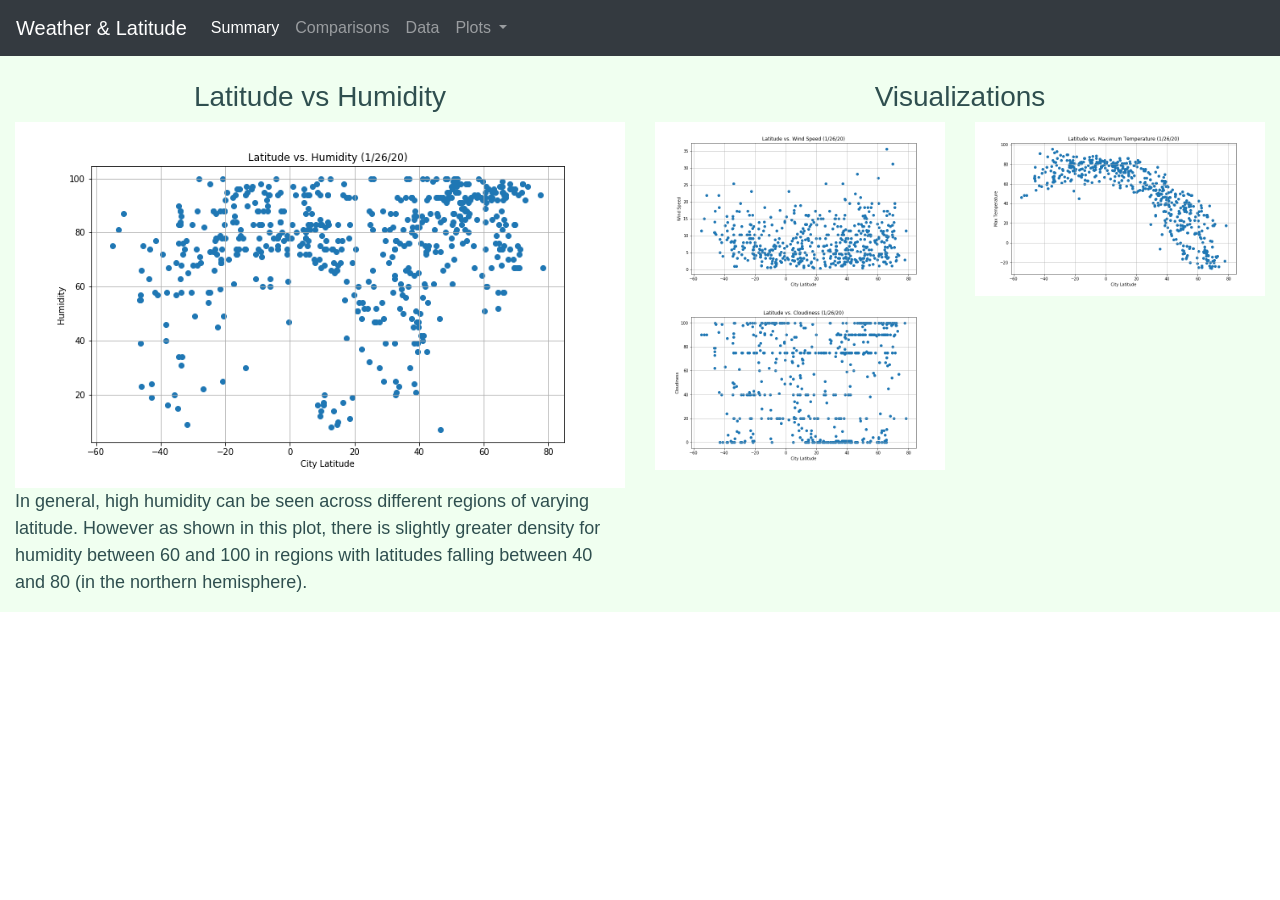
<file: humidity.html>
<!doctype html>
<html lang="en">
<head>
  <meta charset="utf-8">
  <meta name="viewport" content="width=device-width, initial-scale=1, shrink-to-fit=no">
  <title>Humidity</title>
  <link rel="stylesheet" href="https://stackpath.bootstrapcdn.com/bootstrap/4.3.1/css/bootstrap.min.css" integrity="sha384-ggOyR0iXCbMQv3Xipma34MD+dH/1fQ784/j6cY/iJTQUOhcWr7x9JvoRxT2MZw1T" crossorigin="anonymous">
  <link rel="stylesheet" href="styles.css">
  <script src="https://code.jquery.com/jquery-3.4.1.slim.min.js" integrity="sha384-J6qa4849blE2+poT4WnyKhv5vZF5SrPo0iEjwBvKU7imGFAV0wwj1yYfoRSJoZ+n" crossorigin="anonymous"></script>
  <script src="https://cdn.jsdelivr.net/npm/popper.js@1.16.0/dist/umd/popper.min.js" integrity="sha384-Q6E9RHvbIyZFJoft+2mJbHaEWldlvI9IOYy5n3zV9zzTtmI3UksdQRVvoxMfooAo" crossorigin="anonymous"></script>
  <script src="https://stackpath.bootstrapcdn.com/bootstrap/4.4.1/js/bootstrap.min.js" integrity="sha384-wfSDF2E50Y2D1uUdj0O3uMBJnjuUD4Ih7YwaYd1iqfktj0Uod8GCExl3Og8ifwB6" crossorigin="anonymous"></script>
</head>

<body>
  <nav class="navbar navbar-expand-lg navbar-dark bg-dark">
    <a class="navbar-brand" href="index.html">Weather & Latitude</a>
    <button class="navbar-toggler" type="button" data-toggle="collapse" data-target="#navbarSupportedContent" aria-controls="navbarSupportedContent" aria-expanded="false" aria-label="Toggle navigation">
      <span class="navbar-toggler-icon"></span>
    </button>

    <div class="collapse navbar-collapse" id="navbarSupportedContent">
      <ul class="navbar-nav mr-auto">
        <li class="nav-item active">
          <a class="nav-link" href="index.html">Summary <span class="sr-only">(current)</span></a>
        </li>
        <li class="nav-item">
          <a class="nav-link" href="comparisons.html">Comparisons</a>
        </li>
        <li class="nav-item">
          <a class="nav-link" href="data.html">Data</a>
        </li>
        <li class="nav-item dropdown">
          <a class="nav-link dropdown-toggle" href="#" id="navbarDropdown" role="button" data-toggle="dropdown" aria-haspopup="true" aria-expanded="false">
            Plots
          </a>
          <div class="dropdown-menu" aria-labelledby="navbarDropdown">
            <a class="dropdown-item" href="maxtemp.html">Max Temperature</a>
            <a class="dropdown-item" href="cloudiness.html">Cloudiness</a>
            <a class="dropdown-item" href="windspeed.html">Wind Speed</a>

          </div>
        </li>
      </ul>
    </div>
  </nav>

<div class="container-fluid">
<div class="row ">
  <div class="col back-gray">
    <div>
    <br>
      <h3 class="text-teal text-center">Latitude vs Humidity</h3>
      <img src="pics/latvshumidity.png" class="img-fluid" alt="Responsive image">
      <p class="font-size text-teal"> In general, high humidity can be seen across different regions of varying
        latitude. However as shown in this plot, there is slightly greater density for humidity between 60 and 100
        in regions with latitudes falling between 40 and 80 (in the northern hemisphere).


      </p>
    </div>
  </div>
  <div class="col back-gray">
    <br>
    <h3 class="text-teal text-center">Visualizations</h3>
    <div class="row">
      <div class="col">
        <a href="windspeed.html">
        <img src="pics/latvswind.png" class="img-fluid" alt="Responsive image">
        </a>
      </div>
      <div class="col">
        <a href="maxtemp.html">
        <img src="pics/latvstemp.png" href="maxtemp.html" class="img-fluid" alt="Responsive image">
        </a>
      </div>
    </div>
    <div class="row">
      <div class="col-sm-6">
        <a href="cloudiness.html">
        <img src="pics/latvsclouds.png" href="cloudiness.html" class="img-fluid" alt="Responsive image">
        </a>
      </div>
    </div>
  </div>
</div>
</div>

</body>
</html>
</file>
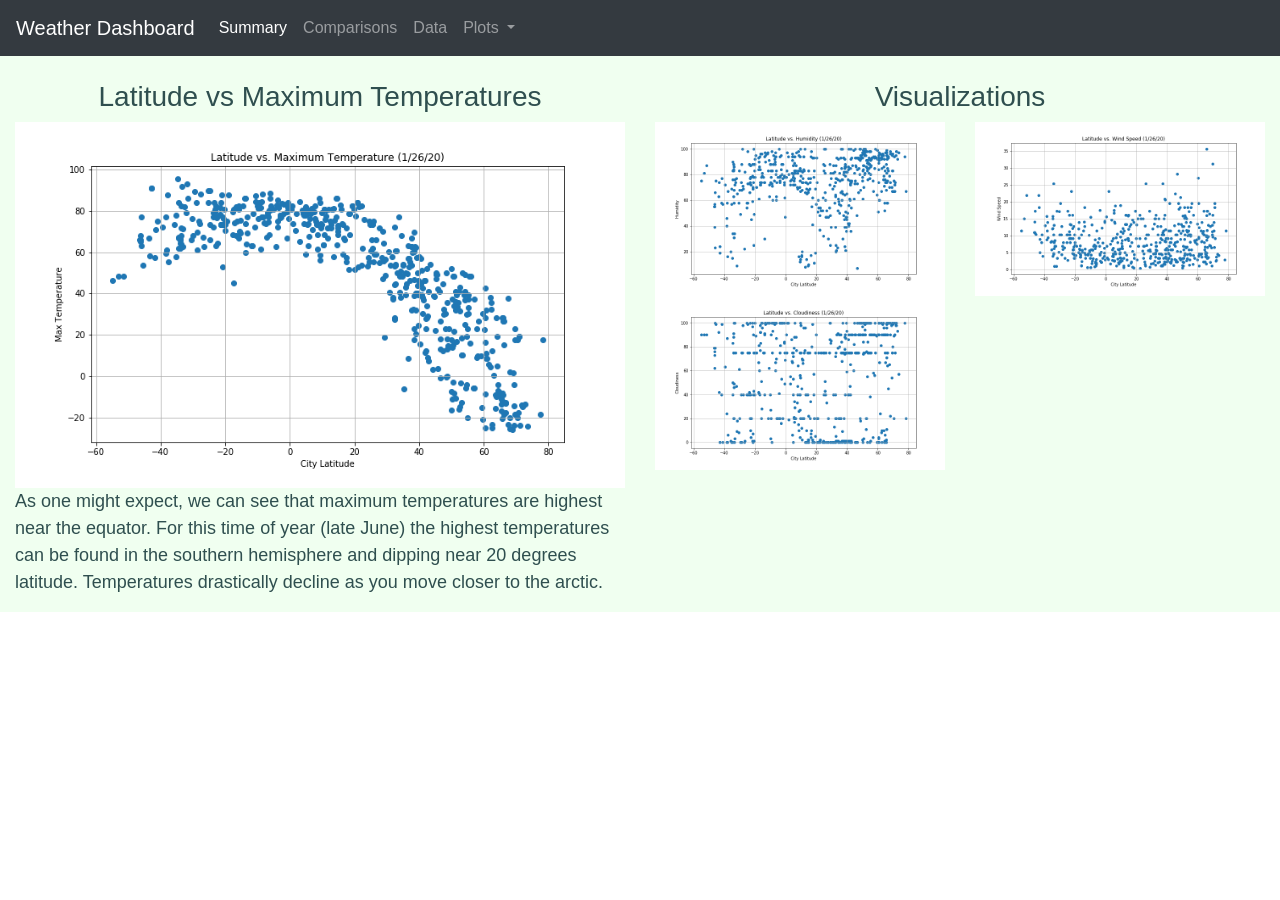
<file: maxtemp.html>
<!doctype html>
<html lang="en">
<head>
  <meta charset="utf-8">
  <meta name="viewport" content="width=device-width, initial-scale=1, shrink-to-fit=no">
  <title>Maximum Temperatures</title>
  <link rel="stylesheet" href="https://stackpath.bootstrapcdn.com/bootstrap/4.3.1/css/bootstrap.min.css" integrity="sha384-ggOyR0iXCbMQv3Xipma34MD+dH/1fQ784/j6cY/iJTQUOhcWr7x9JvoRxT2MZw1T" crossorigin="anonymous">
  <link rel="stylesheet" href="styles.css">
  <script src="https://code.jquery.com/jquery-3.4.1.slim.min.js" integrity="sha384-J6qa4849blE2+poT4WnyKhv5vZF5SrPo0iEjwBvKU7imGFAV0wwj1yYfoRSJoZ+n" crossorigin="anonymous"></script>
  <script src="https://cdn.jsdelivr.net/npm/popper.js@1.16.0/dist/umd/popper.min.js" integrity="sha384-Q6E9RHvbIyZFJoft+2mJbHaEWldlvI9IOYy5n3zV9zzTtmI3UksdQRVvoxMfooAo" crossorigin="anonymous"></script>
  <script src="https://stackpath.bootstrapcdn.com/bootstrap/4.4.1/js/bootstrap.min.js" integrity="sha384-wfSDF2E50Y2D1uUdj0O3uMBJnjuUD4Ih7YwaYd1iqfktj0Uod8GCExl3Og8ifwB6" crossorigin="anonymous"></script>
</head>

<body>
  <nav class="navbar navbar-expand-lg navbar-dark bg-dark">
    <a class="navbar-brand" href="index.html">Weather Dashboard</a>
    <button class="navbar-toggler" type="button" data-toggle="collapse" data-target="#navbarSupportedContent" aria-controls="navbarSupportedContent" aria-expanded="false" aria-label="Toggle navigation">
      <span class="navbar-toggler-icon"></span>
    </button>

    <div class="collapse navbar-collapse" id="navbarSupportedContent">
      <ul class="navbar-nav mr-auto">
        <li class="nav-item active">
          <a class="nav-link" href="index.html">Summary <span class="sr-only">(current)</span></a>
        </li>
        <li class="nav-item">
          <a class="nav-link" href="comparisons.html">Comparisons</a>
        </li>
        <li class="nav-item">
          <a class="nav-link" href="data.html">Data</a>
        </li>
        <li class="nav-item dropdown">
          <a class="nav-link dropdown-toggle" href="#" id="navbarDropdown" role="button" data-toggle="dropdown" aria-haspopup="true" aria-expanded="false">
            Plots
          </a>
          <div class="dropdown-menu" aria-labelledby="navbarDropdown">
            <a class="dropdown-item" href="windspeed.html">Wind Speed</a>
            <a class="dropdown-item" href="cloudiness.html">Cloudiness</a>
            <a class="dropdown-item" href="humidity.html">Humidity</a>

          </div>
        </li>
      </ul>
    </div>
  </nav>

<div class="container-fluid">
<div class="row ">
  <div class="col back-gray">
    <div>
    <br>
      <h3 class="text-teal text-center">Latitude vs Maximum Temperatures</h3>
      <img src="pics/latvstemp.png" class="img-fluid" alt="Responsive image">
      <p class="font-size text-teal"> As one might expect, we can see that maximum temperatures are highest
        near the equator. For this time of year (late June) the highest temperatures can be found in the
        southern hemisphere and dipping near 20 degrees latitude. Temperatures drastically decline as you move
        closer to the arctic.

      </p>
    </div>
  </div>
  <div class="col back-gray">
    <br>
    <h3 class="text-teal text-center">Visualizations</h3>
    <div class="row">
      <div class="col">
        <a href="humidity.html">
        <img src="pics/latvshumidity.png" class="img-fluid" alt="Responsive image">
        </a>
      </div>
      <div class="col">
        <a href="windspeed.html">
        <img src="pics/latvswind.png" class="img-fluid" alt="Responsive image">
        </a>
      </div>
    </div>
    <div class="row">
      <div class="col-sm-6">
        <a href="cloudiness.html">
        <img src="pics/latvsclouds.png" class="img-fluid" alt="Responsive image">
        </a>
      </div>
    </div>
  </div>
</div>
</div>

</body>
</html>
</file>
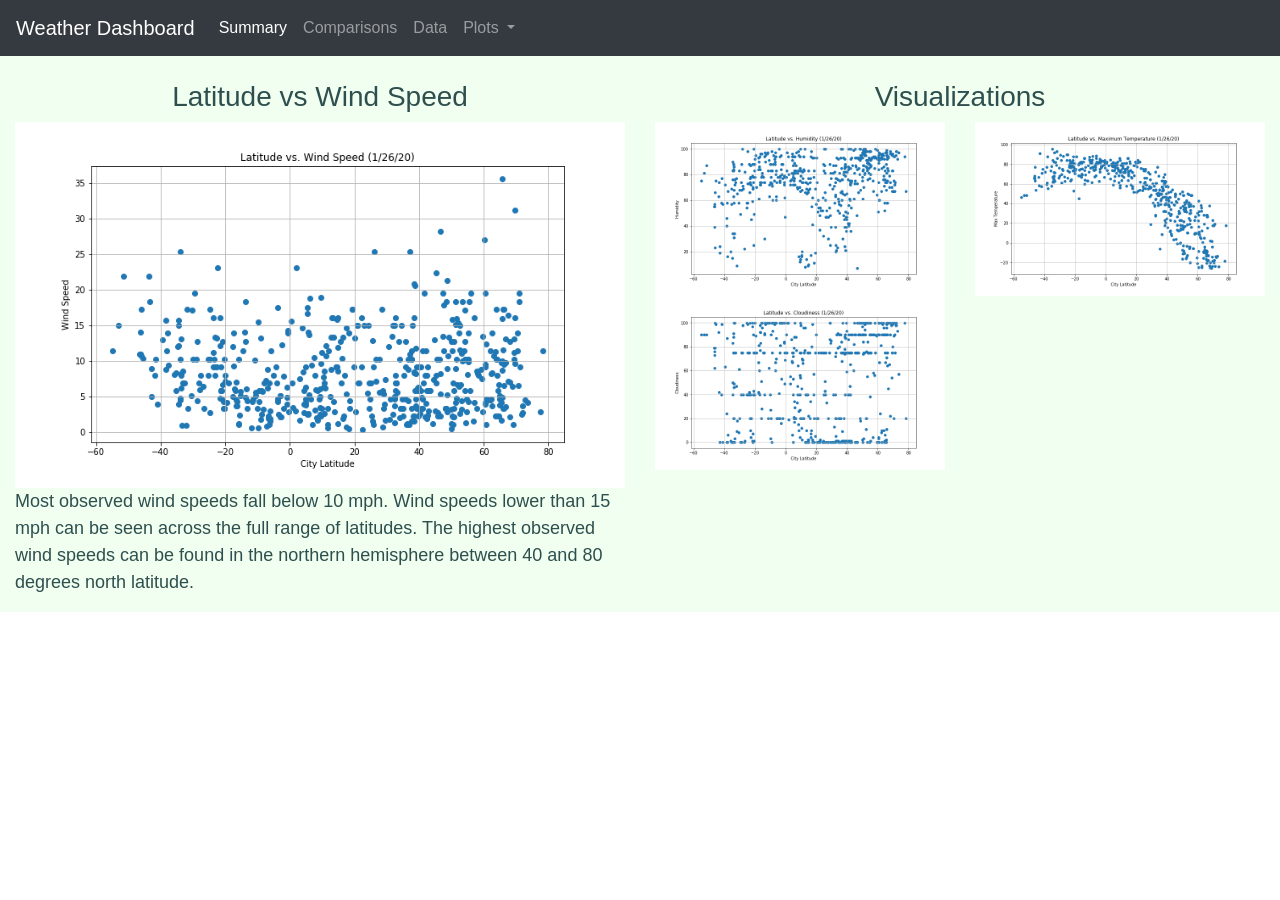
<file: windspeed.html>
<!doctype html>
<html lang="en">
<head>
  <meta charset="utf-8">
  <meta name="viewport" content="width=device-width, initial-scale=1, shrink-to-fit=no">
  <title>Wind Speeds</title>
  <link rel="stylesheet" href="https://stackpath.bootstrapcdn.com/bootstrap/4.3.1/css/bootstrap.min.css" integrity="sha384-ggOyR0iXCbMQv3Xipma34MD+dH/1fQ784/j6cY/iJTQUOhcWr7x9JvoRxT2MZw1T" crossorigin="anonymous">
  <link rel="stylesheet" href="styles.css">
  <script src="https://code.jquery.com/jquery-3.4.1.slim.min.js" integrity="sha384-J6qa4849blE2+poT4WnyKhv5vZF5SrPo0iEjwBvKU7imGFAV0wwj1yYfoRSJoZ+n" crossorigin="anonymous"></script>
  <script src="https://cdn.jsdelivr.net/npm/popper.js@1.16.0/dist/umd/popper.min.js" integrity="sha384-Q6E9RHvbIyZFJoft+2mJbHaEWldlvI9IOYy5n3zV9zzTtmI3UksdQRVvoxMfooAo" crossorigin="anonymous"></script>
  <script src="https://stackpath.bootstrapcdn.com/bootstrap/4.4.1/js/bootstrap.min.js" integrity="sha384-wfSDF2E50Y2D1uUdj0O3uMBJnjuUD4Ih7YwaYd1iqfktj0Uod8GCExl3Og8ifwB6" crossorigin="anonymous"></script>
</head>

<body>
  <nav class="navbar navbar-expand-lg navbar-dark bg-dark">
    <a class="navbar-brand" href="index.html">Weather Dashboard</a>
    <button class="navbar-toggler" type="button" data-toggle="collapse" data-target="#navbarSupportedContent" aria-controls="navbarSupportedContent" aria-expanded="false" aria-label="Toggle navigation">
      <span class="navbar-toggler-icon"></span>
    </button>

    <div class="collapse navbar-collapse" id="navbarSupportedContent">
      <ul class="navbar-nav mr-auto">
        <li class="nav-item active">
          <a class="nav-link" href="index.html">Summary</a>
        </li>
        <li class="nav-item">
          <a class="nav-link" href="comparisons.html">Comparisons</a>
        </li>
        <li class="nav-item">
          <a class="nav-link" href="data.html">Data</a>
        </li>
        <li class="nav-item dropdown">
          <a class="nav-link dropdown-toggle" href="#" id="navbarDropdown" role="button" data-toggle="dropdown" aria-haspopup="true" aria-expanded="false">
            Plots
          </a>
          <div class="dropdown-menu" aria-labelledby="navbarDropdown">
            <a class="dropdown-item" href="maxtemp.html">Max Temperature</a>
            <a class="dropdown-item" href="cloudiness.html">Cloudiness</a>
            <a class="dropdown-item" href="humidity.html">Humidity</a>

          </div>
        </li>
      </ul>
    </div>
  </nav>

<div class="container-fluid">
<div class="row ">
  <div class="col back-gray">
    <div>
    <br>
      <h3 class="text-teal text-center">Latitude vs Wind Speed</h3>
      <img src="pics/latvswind.png" class="img-fluid" alt="Responsive image">
      <p class="font-size text-teal"> Most observed wind speeds fall below 10 mph. Wind speeds lower
        than 15 mph can be seen across the full range of latitudes. The highest observed wind speeds
        can be found in the northern hemisphere between 40 and 80 degrees north latitude.


      </p>
    </div>
  </div>
  <div class="col back-gray">
    <br>
    <h3 class="text-teal text-center">Visualizations</h3>
    <div class="row">
      <div class="col">
        <a href="humidity.html">
        <img src="pics/latvshumidity.png" class="img-fluid" alt="Responsive image">
        </a>
      </div>
      <div class="col">
        <a href="maxtemp.html">
        <img src="pics/latvstemp.png" href="maxtemp.html" class="img-fluid" alt="Responsive image">
        </a>
      </div>
    </div>
    <div class="row">
      <div class="col-sm-6">
        <a href="cloudiness.html">
        <img src="pics/latvsclouds.png" href="cloudiness.html" class="img-fluid" alt="Responsive image">
        </a>
      </div>
    </div>
  </div>
</div>
</div>

</body>
</html>
</file>
<file: styles.css>
.text-cyan {
  color: #008B8B;
}

.text-teal {
  color: #2F4F4F;
}

.back-gray{
  background: #F0FFF0;
}

.text-center{
  text-align: center;
}

.font-size{
  font-size: 18px;
  font-weight: 500;
}
</file>
